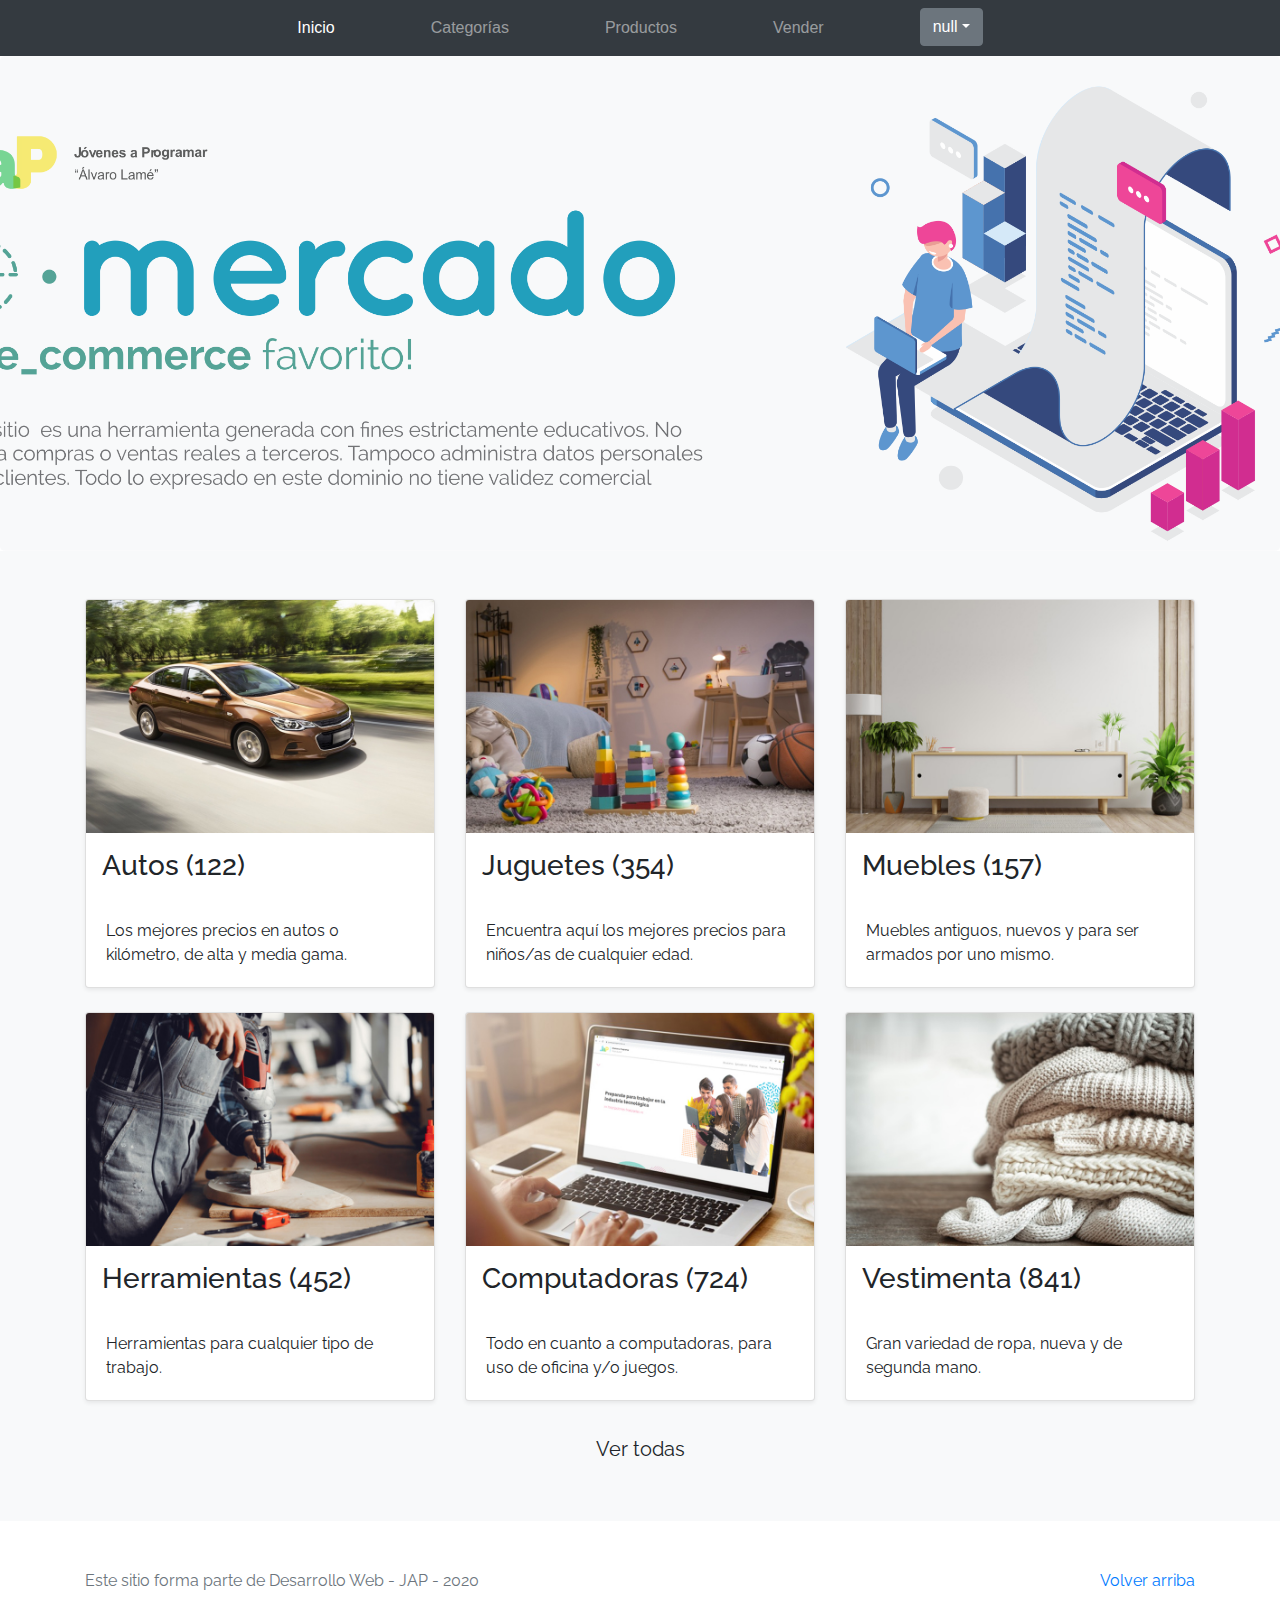
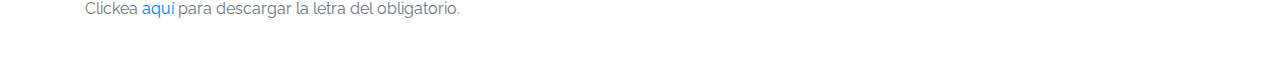
<file: index.html>
<!DOCTYPE html>
<html lang="en">
  
<head>
    <!-- Meta tags -->
    <meta http-equiv="Content-Type" content="text/html; charset=UTF-8">
    <meta name="viewport" content="width=device-width, initial-scale=1, shrink-to-fit=no">
    <meta name="description" content="">
    
    <title>eMercado - Todo lo que busques está aquí</title>

    <link rel="canonical" href="https://getbootstrap.com/docs/4.3/examples/album/">
    
    <!-- Google fonts -->
    <link href="https://fonts.googleapis.com/css?family=Raleway:300,300i,400,400i,700,700i,900,900i" rel="stylesheet">
    
    <!-- Bootstrap core CSS -->
    <link href="css/bootstrap.min.css" rel="stylesheet">
    <link href="css/styles.css" rel="stylesheet">
</head>
  
<body>
<!-- Nav Bar -->
    <nav class="navbar navbar-expand-lg navbar-dark bg-dark sticky-top">
      <button class="navbar-toggler" type="button" data-toggle="collapse" data-target="#navbarNavAltMarkup" aria-controls="navbarNavAltMarkup" aria-expanded="false" aria-label="Toggle navigation">
        <span class="navbar-toggler-icon"></span>
      </button>
      <div class="collapse navbar-collapse" id="navbarNavAltMarkup">
        <div class="navbar-nav mr-auto ml-auto pr-5 pl-5 text-center">
          <a class="nav-item nav-link active pr-5 pl-5" href="index.html">Inicio</a>
          <a class="nav-item nav-link pr-5 pl-5" href="categories.html">Categorías</a>
          <a class="nav-item nav-link pr-5 pl-5" href="products.html">Productos</a>
          <a class="nav-item nav-link pr-5 pl-5" href="sell.html">Vender</a>
          <div class="dropdown pr-5 pl-5">
            <a id="nombreUsuario" class="btn btn-secondary dropdown-toggle" href="#" role="button" id="dropdownMenuLink" data-toggle="dropdown" aria-haspopup="true" aria-expanded="false"></a>
            <div class="dropdown-menu mr-auto" aria-labelledby="dropdownMenuLink">
              <a class="dropdown-item" href="my-profile.html">Perfil</a>
              <a class="dropdown-item" href="cart.html">Mi Carrito</a>
              <a id="signOut" class="dropdown-item">Cerrar Sesión</a>
            </div>
        </div>
      </div>
      </div>
    </nav>
<!-- Página Principal -->
    <main role="main">
      <section class="jumbotron text-center img-fluid">
        <div class="m-5">
          <h1></h1>
        </div>
      </section>
      <div class="album py-5 bg-light">
        <div class="container">
          <div class="row">
            <div class="col-md-4">
              <a href="categories.html" class="card mb-4 shadow-sm custom-card">
                <img class="bd-placeholder-img card-img-top"  src="img/cat1.jpg">
                <h3 class="m-3">Autos (122)</h3>
                <div class="card-body">
                  <p class="card-text">Los mejores precios en autos 0 kilómetro, de alta y media gama.</p>
                </div>
              </a>
            </div>
            <div class="col-md-4">
                <a href="categories.html" class="card mb-4 shadow-sm custom-card">
                  <img class="bd-placeholder-img card-img-top" src="img/cat2.jpg">
                  <h3 class="m-3">Juguetes (354)</h3>
                  <div class="card-body">
                    <p class="card-text">Encuentra aquí los mejores precios para niños/as de cualquier edad.</p>
                  </div>
                </a>
            </div>
            <div class="col-md-4">
                <a href="categories.html" class="card mb-4 shadow-sm custom-card">
                  <img class="bd-placeholder-img card-img-top" src="img/cat3.jpg">
                  <h3 class="m-3">Muebles (157)</h3>
                  <div class="card-body">
                    <p class="card-text">Muebles antiguos, nuevos y para ser armados por uno mismo.</p>
                  </div>
                </a>
            </div>
            <div class="col-md-4">
                <a href="categories.html" class="card mb-4 shadow-sm custom-card">
                  <img class="bd-placeholder-img card-img-top" src="img/cat4.jpg">
                  <h3 class="m-3">Herramientas (452)</h3>
                  <div class="card-body">
                    <p class="card-text">Herramientas para cualquier tipo de trabajo.</p>
                  </div>
                </a>
            </div>
            <div class="col-md-4">
                <a href="categories.html" class="card mb-4 shadow-sm custom-card">
                  <img class="bd-placeholder-img card-img-top" src="img/cat5.jpg">
                  <h3 class="m-3">Computadoras (724)</h3>
                  <div class="card-body">
                    <p class="card-text">Todo en cuanto a computadoras, para uso de oficina y/o juegos.</p>
                  </div>
                </a>
            </div>
            <div class="col-md-4">
                <a href="categories.html" class="card mb-4 shadow-sm custom-card">
                  <img class="bd-placeholder-img card-img-top" src="img/cat6.jpg">
                  <h3 class="m-3">Vestimenta (841)</h3>
                  <div class="card-body">
                    <p class="card-text">Gran variedad de ropa, nueva y de segunda mano.</p>
                  </div>
                </a>
            </div>
          </div>
          <div class="row">
              <a type="button" class="btn btn-light btn-lg btn-block" href="categories.html">Ver todas</a>
          </div>
        </div>
      </div>
    </main>
<!-- Footer-->
    <footer class="text-muted">
      <div class="container">
        <p class="float-right">
          <a href="#">Volver arriba</a>
        </p>
        <p>Este sitio forma parte de Desarrollo Web - JAP - 2020</p>
        <p>Clickea <a target="_blank" href="Letra.pdf">aquí</a> para descargar la letra del obligatorio.</p>
      </div>
    </footer>
    <script src="js/jquery-3.4.1.min.js"></script>
    <script src="js/bootstrap.bundle.min.js"></script>
    <script src="js/init.js"></script>
  </body>
</html>
</file>
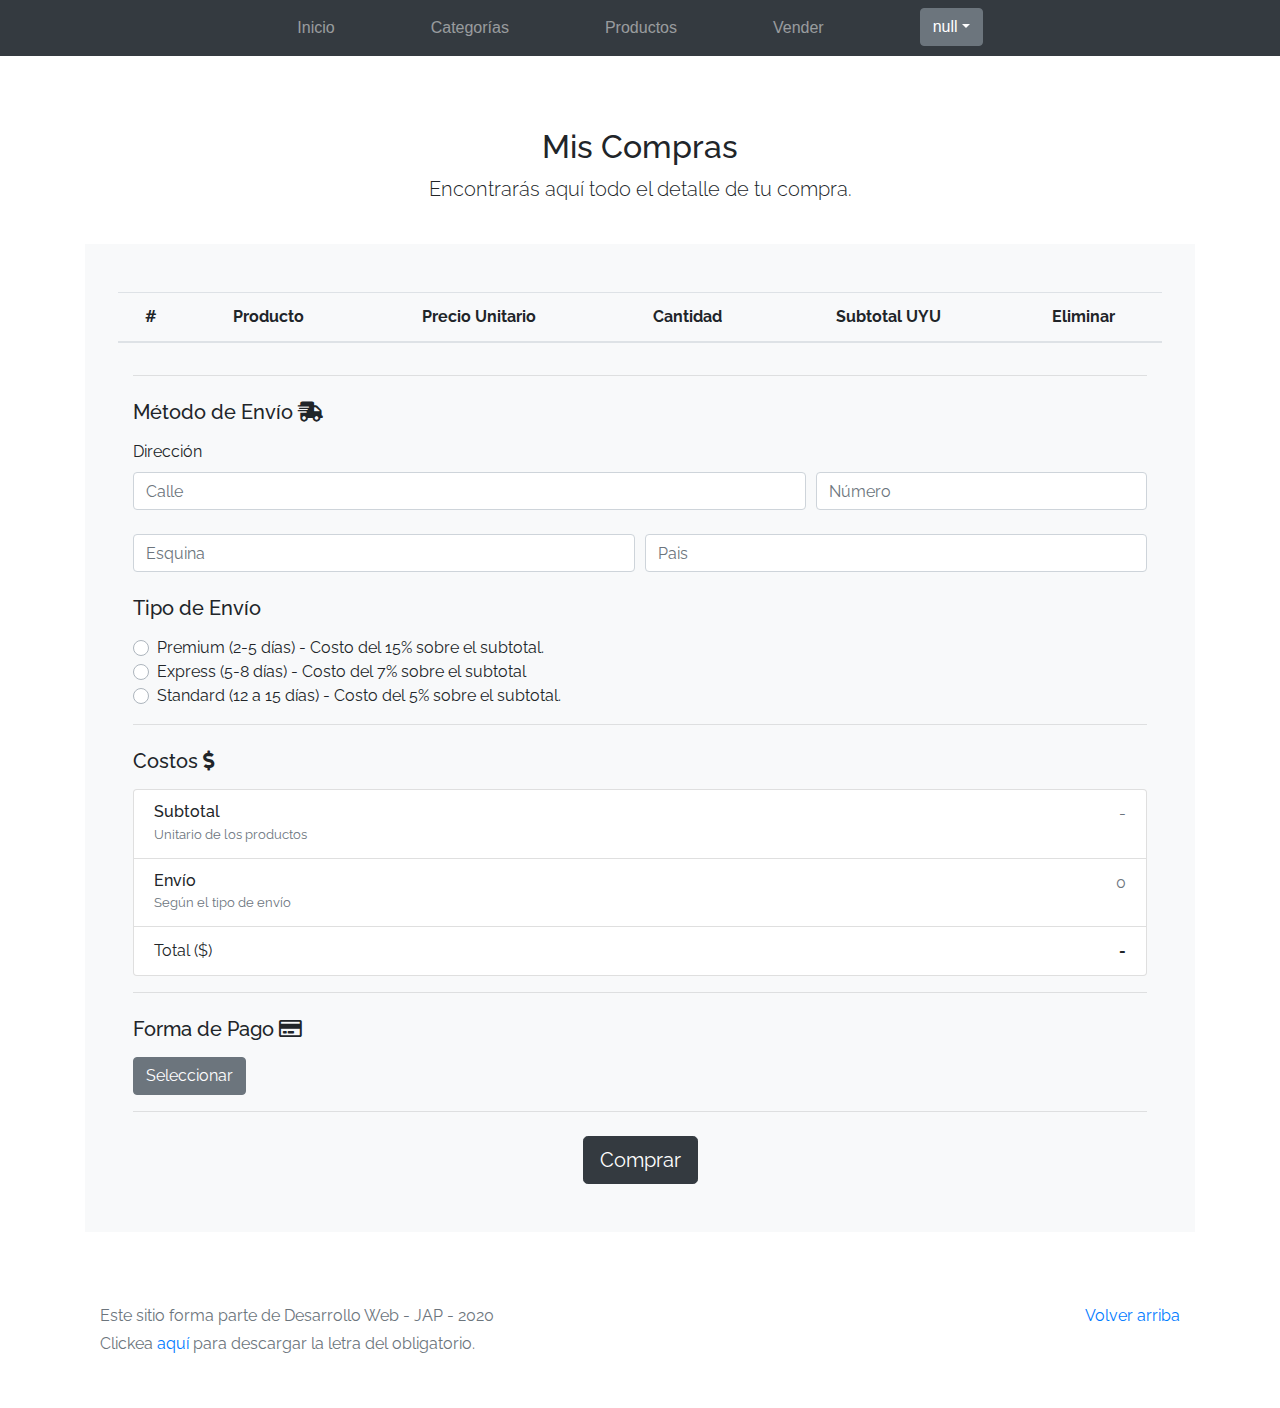
<file: cart.html>
<!DOCTYPE html>
<!-- saved from url=(0049)https://getbootstrap.com/docs/4.3/examples/album/ -->
<html lang="en">

<head>
  <meta http-equiv="Content-Type" content="text/html; charset=UTF-8">

  <meta name="viewport" content="width=device-width, initial-scale=1, shrink-to-fit=no">
  <meta name="description" content="">
  <title>eMercado - Todo lo que busques está aquí</title>

  <link rel="canonical" href="https://getbootstrap.com/docs/4.3/examples/album/">
  <link href="https://fonts.googleapis.com/css?family=Raleway:300,300i,400,400i,700,700i,900,900i" rel="stylesheet">
  <link href="css/font-awesome.min.css" rel="stylesheet">

  <style>
    .bd-placeholder-img {
      font-size: 1.125rem;
      text-anchor: middle;
      -webkit-user-select: none;
      -moz-user-select: none;
      -ms-user-select: none;
      user-select: none;
    }

    @media (min-width: 768px) {
      .bd-placeholder-img-lg {
        font-size: 3.5rem;
      }
    }
  </style>
  <link href="css/bootstrap.min.css" rel="stylesheet">
  <link href="css/styles.css" rel="stylesheet">
  <link href="css/dropzone.css" rel="stylesheet">
</head>

<body>
<!-- Nav Bar -->
  <nav class="navbar navbar-expand-lg navbar-dark bg-dark sticky-top">
    <button class="navbar-toggler" type="button" data-toggle="collapse" data-target="#navbarNavAltMarkup"
      aria-controls="navbarNavAltMarkup" aria-expanded="false" aria-label="Toggle navigation">
      <span class="navbar-toggler-icon"></span>
    </button>
    <div class="collapse navbar-collapse" id="navbarNavAltMarkup">
      <div class="navbar-nav mr-auto ml-auto pr-5 pl-5 text-center">
        <a class="nav-item nav-link pr-5 pl-5" href="index.html">Inicio</a>
        <a class="nav-item nav-link pr-5 pl-5" href="categories.html">Categorías</a>
        <a class="nav-item nav-link pr-5 pl-5" href="products.html">Productos</a>
        <a class="nav-item nav-link pr-5 pl-5" href="sell.html">Vender</a>
        <div class="dropdown pr-5 pl-5">
          <a id="nombreUsuario" class="btn btn-secondary dropdown-toggle" href="#" role="button" id="dropdownMenuLink"
            data-toggle="dropdown" aria-haspopup="true" aria-expanded="false"></a>
          <div class="dropdown-menu mr-auto" aria-labelledby="dropdownMenuLink">
            <a class="dropdown-item" href="my-profile.html">Perfil</a>
            <a class="dropdown-item" href="cart.html">Mis compras</a>
            <a id="signOut" class="dropdown-item">Cerrar Sesión</a>
          </div>
        </div>
      </div>
    </div>
  </nav>
<!-- Información de la Compra -->
  <main role="main">
    <div class="container mt-5">
      <div class="text-center p-4">
        <h2>Mis Compras</h2>
        <p class="lead">Encontrarás aquí todo el detalle de tu compra.</p>
      </div>
<!-- Productos -->
      <div class="container p-5 bg-light">
        <div class="row d-flex justify-content-center">
          <table class="table table-hover text-center">
            <thead>
              <tr>
                <th scope="col">#</th>
                <th scope="col">Producto</th>
                <th scope="col">Precio Unitario</th>
                <th scope="col">Cantidad</th>
                <th scope="col">Subtotal UYU</th>
                <th scope="col">Eliminar</th>
              </tr>
            </thead>
            <tbody id="bodyTable"></tbody>
          </table>
        </div>
        <hr class="mb-4">
<!-- Método de Envío -->
        <form onsubmit="return validarCompra();">
          <h5 class="mb-3">Método de Envío <i class="fas fa-shipping-fast"></i></h5>
          <label>Dirección</label>
          <div class="form-row">
            <div class="col-md-8">
              <input required type="text" class="form-control" placeholder="Calle">
            </div>
            <div class="col">
              <input required type="text" class="form-control" placeholder="Número">
            </div>
          </div>
          <br>
          <div class="form-row">
            <div class="col">
              <input required type="text" class="form-control" placeholder="Esquina">
            </div>
            <div class="col">
              <input required type="text" class="form-control" placeholder="Pais">
            </div>
          </div>
          <br>
<!-- Tipo de Envío -->
          <h5 class="mb-3">Tipo de Envío</h5>
          <div class="d-block my-3">
            <div class="custom-control custom-radio">
              <input id="premium" name="publicationType" type="radio" class="custom-control-input" required>
              <label class="custom-control-label" for="premium">Premium (2-5 días) - Costo del 15% sobre el subtotal.</label>
            </div>
            <div class="custom-control custom-radio">
              <input id="express" name="publicationType" type="radio" class="custom-control-input" required>
              <label class="custom-control-label" for="express">Express (5-8 días) - Costo del 7% sobre el subtotal</label>
            </div>
            <div class="custom-control custom-radio">
              <input id="standard" name="publicationType" type="radio" class="custom-control-input" required>
              <label class="custom-control-label" for="standard">Standard (12 a 15 días) - Costo del 5% sobre el subtotal.</label>
            </div>
          </div>
          <hr class="mb-4">
<!-- Costos -->
          <h5 class="mb-3">Costos <i class="fas fa-dollar-sign"></i></h5>
          <ul class="list-group mb-3">
            <li class="list-group-item d-flex justify-content-between lh-condensed">
              <div>
                <h6 class="my-0">Subtotal</h6>
                <small class="text-muted">Unitario de los productos</small>
              </div>
              <span class="text-muted" id="subtotal">-</span>
            </li>
            <li class="list-group-item d-flex justify-content-between lh-condensed">
              <div>
                <h6 class="my-0">Envío</h6>
                <small class="text-muted">Según el tipo de envío</small>
              </div>
              <span class="text-muted" id="envio">0</span>
            </li>
            <li class="list-group-item d-flex justify-content-between">
              <span>Total ($)</span>
              <strong id="totalFinal">-</strong>
            </li>
          </ul>
          <hr class="mb-4">
<!-- Forma de Pago -->
          <h5 class="mb-3">Forma de Pago <i class="far fa-credit-card"></i></h5>
          
          <button type="button" class="btn btn-secondary" data-toggle="modal" data-target="#exampleModal">
              Seleccionar
          </button>
         
          <hr class="mb-4">
          <div class="row justify-content-center">
            <button class="btn btn-dark btn-lg" type="submit">Comprar</button>
          </div>
        </form>
      </div>
      <br>
<!-- Footer-->
  <footer class="text-muted">
        <div class="container">
          <p class="float-right">
            <a href="#">Volver arriba</a>
          </p>
          <p>Este sitio forma parte de Desarrollo Web - JAP - 2020</p>
          <p>Clickea <a target="_blank" href="Letra.pdf">aquí</a> para descargar la letra del obligatorio.</p>
        </div>
      </footer>
<!-- Modal -->
      <div class="modal fade" id="exampleModal" tabindex="-1" role="dialog" aria-labelledby="exampleModalLabel"
        aria-hidden="true">
        <div class="modal-dialog" role="document">
          <div class="modal-content">
            <div class="modal-header">
              <h5 class="modal-title" id="exampleModalLabel">Seleccionar forma de pago</h5> 
              <button type="button" class="close" data-dismiss="modal" aria-label="Close">
                <span aria-hidden="true">&times;</span>
              </button>
            </div>
            <div class="modal-body">
              <form class="needs-validation" novalidate onsubmit="return habilitarCompra();"><!-- Primero validará los campos del formulario y devolverá un valor booleano verdadero o falso. Dependiendo del valor, el formulario se enviará o no -->
                <div class="d-block my-3">
                  <div id="tarConteiner" class="custom-control custom-radio form-check">
                    <input id="tarjeta" onclick="formTarjeta();" name="publicationType" type="radio"
                      class="custom-control-input" required>
                    <label class="custom-control-label" for="tarjeta">Tarjeta de crédito <i class="fas fa-credit-card"></i></label>
                    <br>
                    <div id="formTarjeta" style="display: none;">
                      <br>
                      <div class="form-row">
                        <div class="form-group col-md-6">
                          <label>Número de Tarjeta</label>
                          <input id="nroTarjeta" class="form-control" placeholder="xxxx-xxxx-xxxx-xxxx" required>
                        </div>
                        <div class="form-group col-md-3">
                          <label>Caducidad</label>
                          <input id="caducidad" class="form-control" placeholder="MM/AA" required>
                        </div>
                      </div>
                      <div class="form-row">
                        <div class="form-group col-md-6">
                          <label>Titular de la Tarjeta</label>
                          <input id="titular" type="text" class="form-control" placeholder="Nombre Apellido" required>
                        </div>
                        <div class="form-group col-md-3">
                          <label>CVV</label>
                          <input id="cvv" class="form-control" placeholder="XXX" required>
                        </div>
                      </div>
                    </div>
                  </div>
                  <br>
                  <div id="transfConteiner" class="custom-control custom-radio form-check">
                    <input id="transferencia" onclick="formTransferencia();" name="publicationType"
                      type="radio" class="custom-control-input">
                    <label class="custom-control-label" for="transferencia">Transferencia bancaria <i class="fas fa-university"></i></label>
                    <br>
                    <div id="formTransferencia" style="display: none;">
                      <div class="form-row">
                        <div class="form-group col-md-6">
                          <br>
                          <label>Número de cuenta bancaria</label>
                          <input id="nroCuenta" class="form-control" placeholder="01 2345 6789" required>
                        </div>
                      </div>
                    </div>
                  </div>
                  <button type="submit" class="btn btn-dark float-right">Confirmar</button>
              </form>
            </div>
          </div>
        </div>
      </div>
      <div id="spinner-wrapper">
        <div class="lds-ring">
          <div></div>
          <div></div>
          <div></div>
          <div></div>
        </div>
      </div>
      <script src="js/jquery-3.4.1.min.js"></script>
      <script src="js/bootstrap.bundle.min.js"></script>
      <script src="js/dropzone.js"></script>
      <script src="js/init.js"></script>
      <script src="js/cart.js"></script>
</body>

</html>
</file>
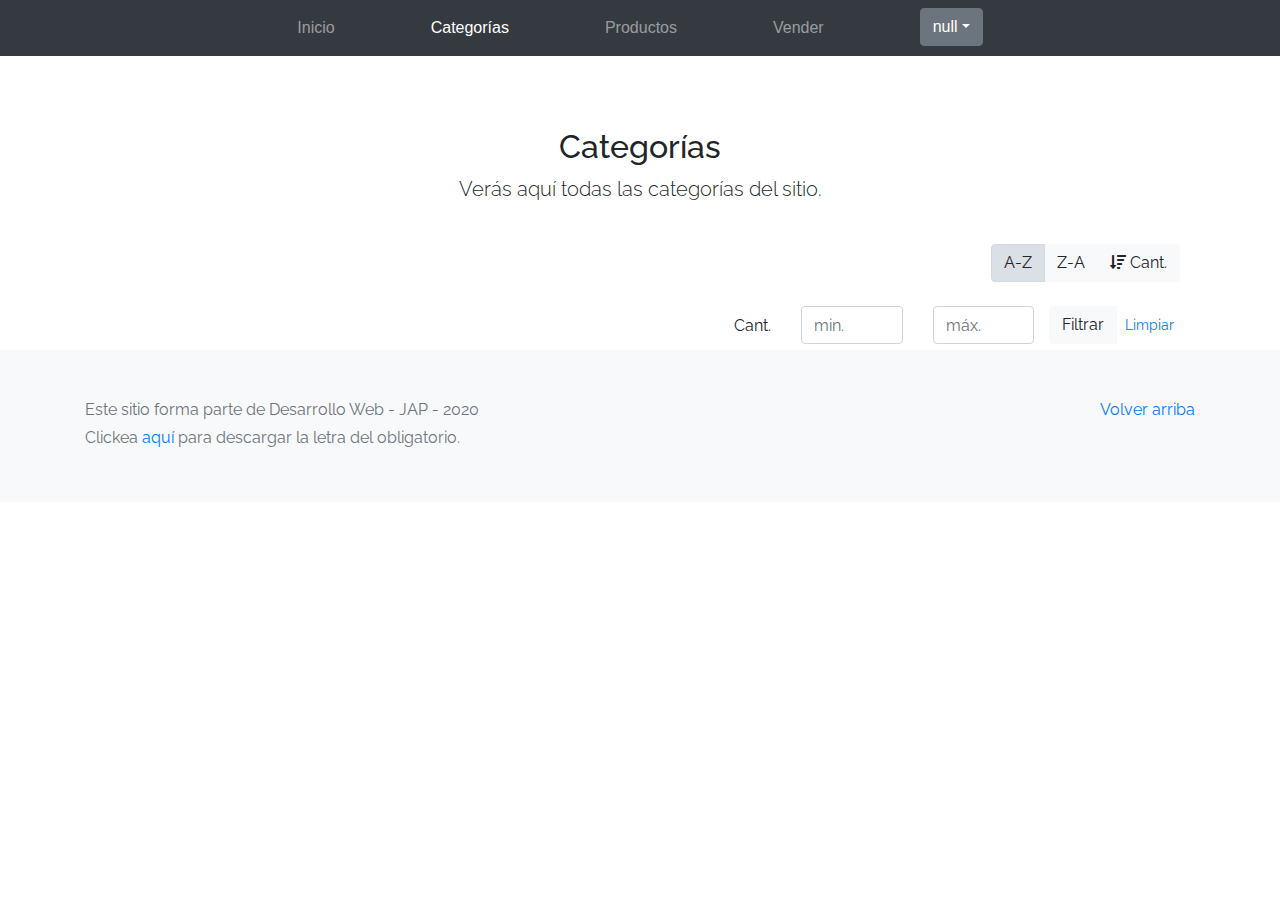
<file: categories.html>
<!DOCTYPE html>
<!-- saved from url=(0049)https://getbootstrap.com/docs/4.3/examples/album/ -->
<html lang="en">

<head>
    <meta http-equiv="Content-Type" content="text/html; charset=UTF-8">
    <meta name="viewport" content="width=device-width, initial-scale=1, shrink-to-fit=no">
    <meta name="description" content="">
    <title>eMercado - Todo lo que busques está aquí</title>

    <link rel="canonical" href="https://getbootstrap.com/docs/4.3/examples/album/">
    <link href="https://fonts.googleapis.com/css?family=Raleway:300,300i,400,400i,700,700i,900,900i" rel="stylesheet">
    <link href="css/font-awesome.min.css" rel="stylesheet">
<!-- Bootstrap core CSS -->
    <link href="css/bootstrap.min.css" rel="stylesheet">
    <link href="css/styles.css" rel="stylesheet">
</head>

<body>
<!-- Nav Bar -->
    <nav class="navbar navbar-expand-lg navbar-dark bg-dark sticky-top">
      <button class="navbar-toggler" type="button" data-toggle="collapse" data-target="#navbarNavAltMarkup" aria-controls="navbarNavAltMarkup" aria-expanded="false" aria-label="Toggle navigation">
        <span class="navbar-toggler-icon"></span>
      </button>
      <div class="collapse navbar-collapse" id="navbarNavAltMarkup">
        <div class="navbar-nav mr-auto ml-auto pr-5 pl-5 text-center">
          <a class="nav-item nav-link pr-5 pl-5" href="index.html">Inicio</a>
          <a class="nav-item nav-link active pr-5 pl-5" href="categories.html">Categorías</a>
          <a class="nav-item nav-link pr-5 pl-5" href="products.html">Productos</a>
          <a class="nav-item nav-link pr-5 pl-5" href="sell.html">Vender</a>
          <div class="dropdown pr-5 pl-5">
            <a id="nombreUsuario" class="btn btn-secondary dropdown-toggle" href="#" role="button" id="dropdownMenuLink" data-toggle="dropdown" aria-haspopup="true" aria-expanded="false"></a>
            <div class="dropdown-menu mr-auto" aria-labelledby="dropdownMenuLink">
              <a class="dropdown-item" href="my-profile.html">Perfil</a>
              <a class="dropdown-item" href="cart.html">Mi Carrito</a>
              <a id="signOut" class="dropdown-item">Cerrar Sesión</a>
            </div>
        </div>
      </div>
      </div>
    </nav>
   <!-- Categorías -->
    <main role="main">
      <div class="container mt-5">
        <div class="text-center p-4">
          <h2>Categorías</h2>
          <p class="lead">Verás aquí todas las categorías del sitio.</p>
      </div>
        <div class="container">
            <div class="row">
                <div class="col text-right">
                    <div class="btn-group btn-group-toggle mb-4" data-toggle="buttons">
                        <label class="btn btn-light active" id="sortAsc" >
                            <input type="radio" name="options" autocomplete="off" checked>A-Z
                        </label>
                        <label class="btn btn-light" id="sortDesc" >
                            <input type="radio" name="options" autocomplete="off">Z-A
                        </label>
                        <label class="btn btn-light" id="sortByCount" >
                            <input type="radio" name="options" autocomplete="off"><i class="fas fa-sort-amount-down mr-1"></i>Cant.
                        </label>
                    </div>
                </div>
            </div>
            <div class="row justify-content-end">
              <div class="col-md-6"></div>
                <div class="col-md-6 col-sm-12 mb-1 container">
                  <div class="row container p-0 m-0">
                    <div class="col">
                      <p class="font-weight-normal text-right my-2">Cant.</p>
                    </div>
                    <div class="col">
                      <input class="form-control" type="number" placeholder="min." id="rangeFilterCountMin">
                    </div>
                    <div class="col">
                      <input class="form-control" type="number" placeholder="máx." id="rangeFilterCountMax">
                    </div>
                    <div class="col-3 p-0">
                      <div class="btn-group" role="group">
                        <button class="btn btn-light btn-block" id="rangeFilterCount">Filtrar</button>
                        <button class="btn btn-link btn-sm" id="clearRangeFilter">Limpiar</button>
                      </div>
                    </div>
                  </div>
                </div>
            </div>
            <div class="row">
                <div class="list-group" id="cat-list-container">
                </div>
            </div>
        </div>
    </main>
  <!-- Footer-->
    <footer class="text-muted bg-light">
      <div class="container">
        <p class="float-right">
          <a href="#">Volver arriba</a>
        </p>
        <p>Este sitio forma parte de Desarrollo Web - JAP - 2020</p>
        <p>Clickea <a target="_blank" href="Letra.pdf">aquí</a> para descargar la letra del obligatorio.</p>
      </div>
    </footer>
    <div id="spinner-wrapper"><div class="lds-ring"><div></div><div></div><div></div><div></div></div></div>
    <script src="js/jquery-3.4.1.min.js"></script>
    <script src="js/bootstrap.bundle.min.js"></script>
    <script src="js/init.js"></script>
    <script src="js/categories.js"></script>
  </body>
</html>
</file>
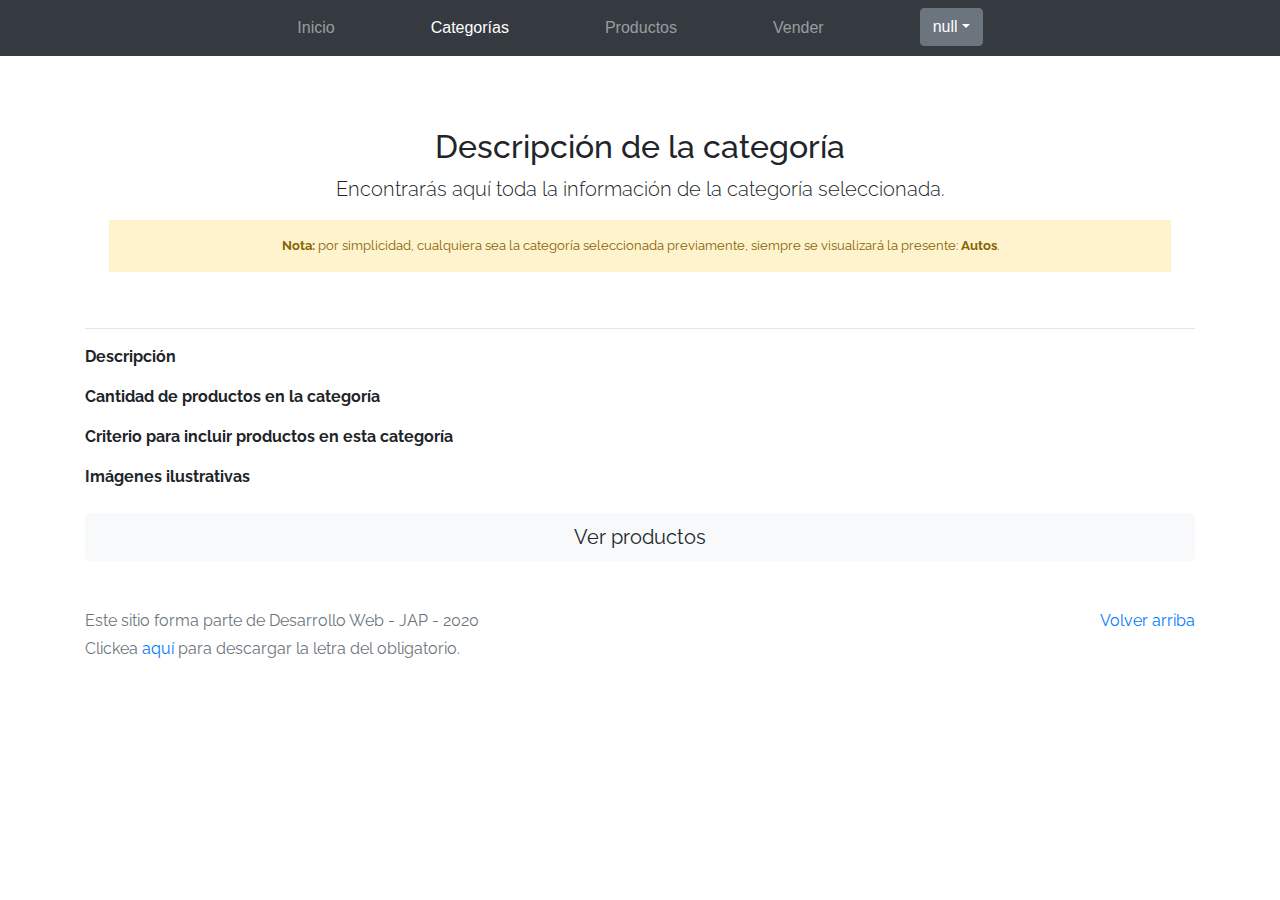
<file: category-info.html>
<!DOCTYPE html>
<!-- saved from url=(0049)https://getbootstrap.com/docs/4.3/examples/album/ -->
<html lang="en">

<head>
  <meta http-equiv="Content-Type" content="text/html; charset=UTF-8">
  <meta name="viewport" content="width=device-width, initial-scale=1, shrink-to-fit=no">
  <meta name="description" content="">
  <title>eMercado - Todo lo que busques está aquí</title>

  <link rel="canonical" href="https://getbootstrap.com/docs/4.3/examples/album/">
  <link href="https://fonts.googleapis.com/css?family=Raleway:300,300i,400,400i,700,700i,900,900i" rel="stylesheet">
<!-- Bootstrap core CSS -->
  <link href="css/bootstrap.min.css" rel="stylesheet">
  <link href="css/styles.css" rel="stylesheet">
</head>

<body>
<!-- Nav Bar -->
  <nav class="navbar navbar-expand-lg navbar-dark bg-dark sticky-top">
    <button class="navbar-toggler" type="button" data-toggle="collapse" data-target="#navbarNavAltMarkup" aria-controls="navbarNavAltMarkup" aria-expanded="false" aria-label="Toggle navigation">
      <span class="navbar-toggler-icon"></span>
    </button>
    <div class="collapse navbar-collapse" id="navbarNavAltMarkup">
      <div class="navbar-nav mr-auto ml-auto pr-5 pl-5 text-center">
        <a class="nav-item nav-link pr-5 pl-5" href="index.html">Inicio</a>
        <a class="nav-item nav-link active pr-5 pl-5" href="categories.html">Categorías</a>
        <a class="nav-item nav-link pr-5 pl-5" href="products.html">Productos</a>
        <a class="nav-item nav-link pr-5 pl-5" href="sell.html">Vender</a>
        <div class="dropdown pr-5 pl-5">
          <a id="nombreUsuario" class="btn btn-secondary dropdown-toggle" href="#" role="button" id="dropdownMenuLink" data-toggle="dropdown" aria-haspopup="true" aria-expanded="false"></a>
          <div class="dropdown-menu mr-auto" aria-labelledby="dropdownMenuLink">
            <a class="dropdown-item" href="my-profile.html">Perfil</a>
            <a class="dropdown-item" href="cart.html">Mi Carrito</a>
            <a id="signOut" class="dropdown-item">Cerrar Sesión</a>
          </div>
      </div>
    </div>
    </div>
  </nav>
<!-- Información de la Categoría -->
  <main role="main">
    <div class="container mt-5">
      <div class="text-center p-4">
        <h2>Descripción de la categoría</h2>
        <p class="lead">Encontrarás aquí toda la información de la categoría seleccionada.</p>
        <p class="small alert-warning py-3"><strong>Nota: </strong>por simplicidad, cualquiera sea la categoría
          seleccionada previamente, siempre se visualizará la presente: <strong>Autos</strong>.</p>
      </div>
      <h3 id="categoryName"></h3>
      <hr class="my-3">
      <dl>
        <dt>Descripción</dt>
        <dd>
          <p id="categoryDescription"></p>
        </dd>

        <dt>Cantidad de productos en la categoría</dt>
        <dd>
          <p id="productCount"></p>
        </dd>

        <dt>Criterio para incluir productos en esta categoría</dt>
        <dd>
          <p id="productCriteria"></p>
        </dd>

        <dt>Imágenes ilustrativas</dt>
        <dd>
          <div class="row text-center text-lg-left pt-2" id="productImagesGallery">
          </div>
        </dd>
      </dl>
      <a type="button" class="btn btn-light btn-lg btn-block" href="products.html">Ver productos</a>
    </div>
  </main>
<!-- Footer-->
  <footer class="text-muted">
    <div class="container">
      <p class="float-right">
        <a href="#">Volver arriba</a>
      </p>
      <p>Este sitio forma parte de Desarrollo Web - JAP - 2020</p>
      <p>Clickea <a target="_blank" href="Letra.pdf">aquí</a> para descargar la letra del obligatorio.</p>
    </div>
  </footer>
  <div id="spinner-wrapper">
    <div class="lds-ring">
      <div></div>
      <div></div>
      <div></div>
      <div></div>
    </div>
  </div>
  <script src="js/jquery-3.4.1.min.js"></script>
  <script src="js/bootstrap.bundle.min.js"></script>
  <script src="js/init.js"></script>
  <script src="js/category-info.js"></script>
</body>

</html>
</file>
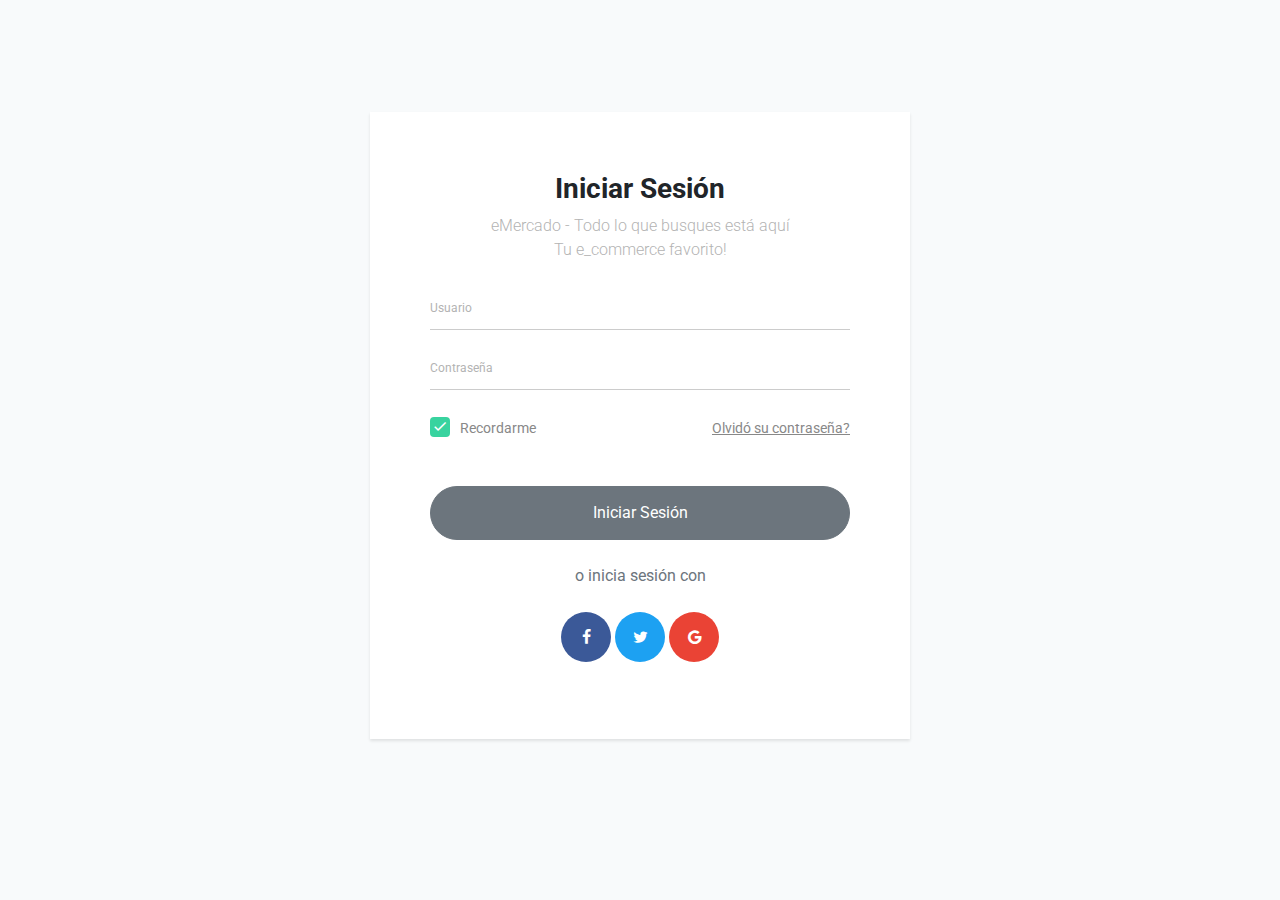
<file: login.html>
<!DOCTYPE html>
<html lang="en">
  <head>
    <!-- Required meta tags -->
    <meta charset="utf-8">
    <meta name="viewport" content="width=device-width, initial-scale=1, shrink-to-fit=no">
    <meta name="google-signin-scope" content="profile email">
    <meta name="google-signin-client_id" content="YOUR_CLIENT_ID.apps.googleusercontent.com">

    <link href="https://fonts.googleapis.com/css?family=Roboto:300,400&display=swap" rel="stylesheet">

    <link rel="stylesheet" href="fonts/icomoon/style.css">

    <link rel="stylesheet" href="css/owl.carousel.min.css">

    <!-- Bootstrap CSS -->
    <link rel="stylesheet" href="css/bootstrap.min.css">
    
    <!-- Style -->
    <link rel="stylesheet" href="css/style.css">

    <script src="https://apis.google.com/js/platform.js" async defer></script>
  </head>

    <title>Login</title>
  </head>
  <body>
  

  
  <div class="content">
    <div class="container">
      <div class="row justify-content-center">
        <!-- <div class="col-md-6 order-md-2">
          <img src="images/undraw_file_sync_ot38.svg" alt="Image" class="img-fluid">
        </div> -->
        <div class="col-md-6 contents">
          <div class="row justify-content-center">
            <div class="col-md-12">
              <div class="form-block">
                  <div class="mb-4 text-center">
                  <h3><strong>Iniciar Sesión</strong></h3>
                  <p class="mb-4">eMercado - Todo lo que busques está aquí<br>Tu e_commerce favorito!</p>
                </div>
                <form>
                  <div class="form-group first">
                    <label for="usuario">Usuario</label>
                    <input type="text" class="form-control" id="usuario">

                  </div>
                  <div class="form-group last mb-4">
                    <label for="password">Contraseña</label>
                    <input type="password" class="form-control" id="password">
                    
                  </div>
                  
                  <div class="d-flex mb-5 align-items-center">
                    <label class="control control--checkbox mb-0"><span class="caption">Recordarme</span>
                      <input type="checkbox" checked="checked"/>
                      <div class="control__indicator"></div>
                    </label>
                    <span class="ml-auto"><a href="#" class="forgot-pass">Olvidó su contraseña?</a></span> 
                  </div>

                 <input type="button" value="Iniciar Sesión" class="btn btn-pill text-white btn-block btn-secondary" onclick= "iniciarSesion()">

                  <span class="d-block text-center my-4 text-muted"> o inicia sesión con</span>
                  
                  <div class="social-login text-center">
                    <a href="#" class="facebook">
                      <span class="icon-facebook mr-3"></span> 
                    </a>
                    <a href="#" class="twitter">
                      <span class="icon-twitter mr-3"></span> 
                    </a>
                    <a href="#" class="google">
                      <span class="icon-google mr-3"></span> 
                    </a>
                  </div>
                </form>
              </div>
            </div>
          </div>
        </div>  
      </div>
    </div>
  </div>
    <script src="js/jquery-3.3.1.min.js"></script>
    <script src="js/login.js"></script>
  </body>
</html>
</file>
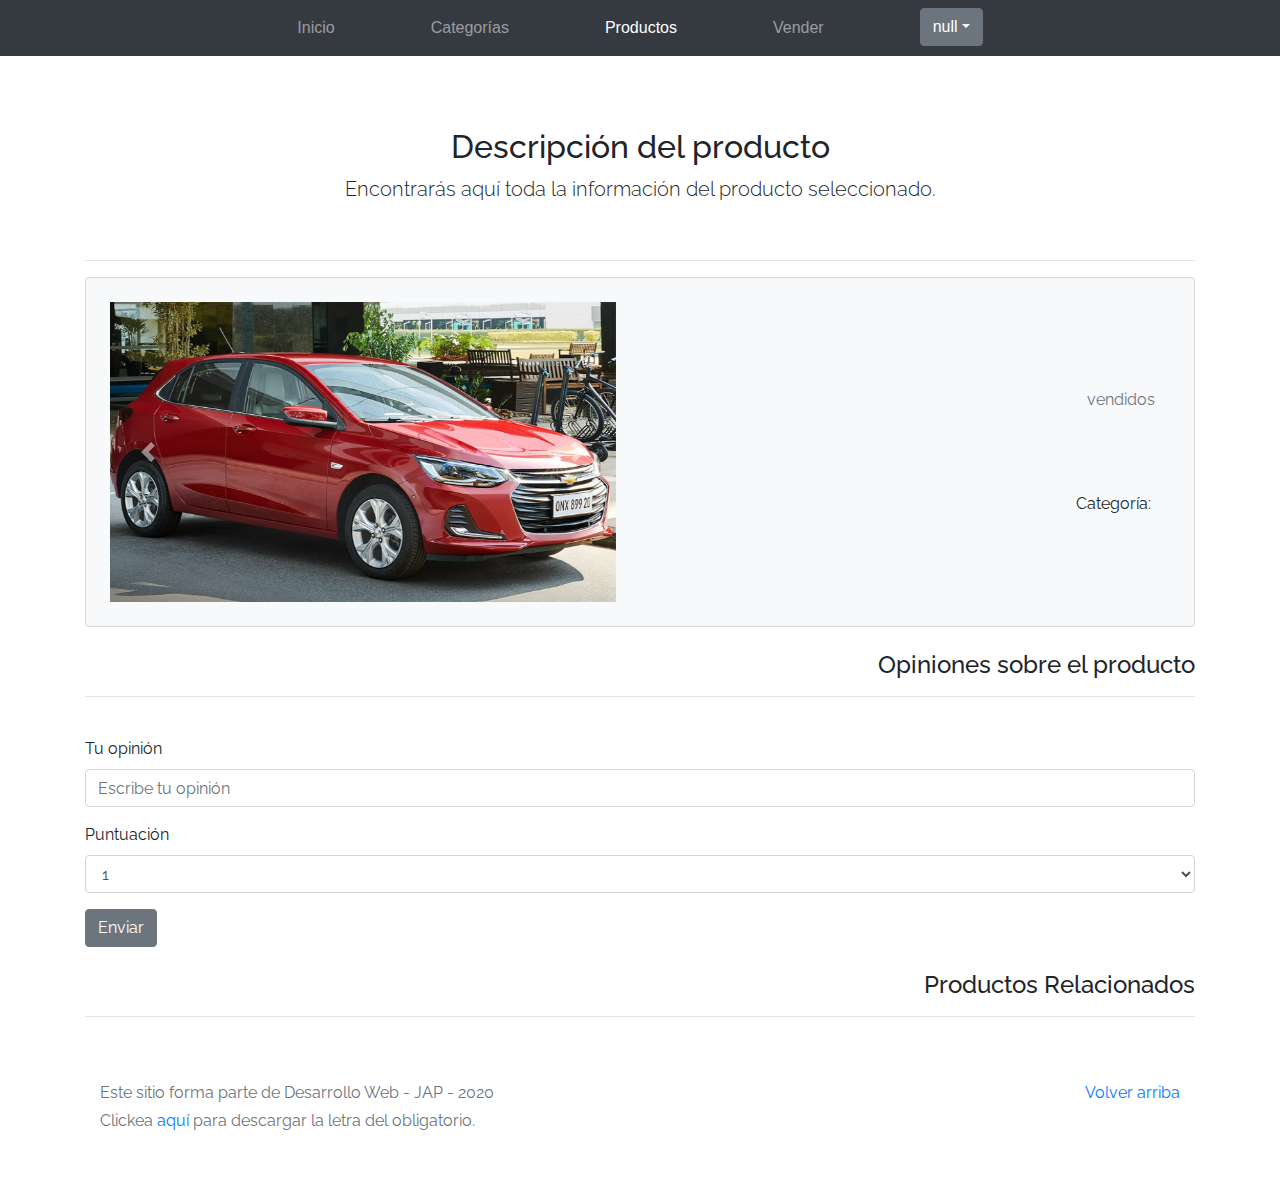
<file: product-info.html>
<!DOCTYPE html>
<!-- saved from url=(0049)https://getbootstrap.com/docs/4.3/examples/album/ -->
<html lang="en">

<head>
  <meta http-equiv="Content-Type" content="text/html; charset=UTF-8">
  <meta name="viewport" content="width=device-width, initial-scale=1, shrink-to-fit=no">
  <meta name="description" content="">
  <title>eMercado - Todo lo que busques está aquí</title>

  <link rel="canonical" href="https://getbootstrap.com/docs/4.3/examples/album/">
  <link href="https://fonts.googleapis.com/css?family=Raleway:300,300i,400,400i,700,700i,900,900i" rel="stylesheet">
  <link href="css/font-awesome.min.css" rel="stylesheet">
 <!-- Bootstrap core CSS -->
  <link href="css/bootstrap.min.css" rel="stylesheet">
  <link href="css/styles.css" rel="stylesheet">

  <style>
    .checked {
      color: orange;
    }
  </style>
</head>

<body>
<!-- Nav Bar -->
  <nav class="navbar navbar-expand-lg navbar-dark bg-dark sticky-top">
    <button class="navbar-toggler" type="button" data-toggle="collapse" data-target="#navbarNavAltMarkup" aria-controls="navbarNavAltMarkup" aria-expanded="false" aria-label="Toggle navigation">
      <span class="navbar-toggler-icon"></span>
    </button>
    <div class="collapse navbar-collapse" id="navbarNavAltMarkup">
      <div class="navbar-nav mr-auto ml-auto pr-5 pl-5 text-center">
        <a class="nav-item nav-link pr-5 pl-5" href="index.html">Inicio</a>
        <a class="nav-item nav-link pr-5 pl-5" href="categories.html">Categorías</a>
        <a class="nav-item nav-link active pr-5 pl-5" href="products.html">Productos</a>
        <a class="nav-item nav-link pr-5 pl-5" href="sell.html">Vender</a>
        <div class="dropdown pr-5 pl-5">
          <a id="nombreUsuario" class="btn btn-secondary dropdown-toggle" href="#" role="button" id="dropdownMenuLink" data-toggle="dropdown" aria-haspopup="true" aria-expanded="false"></a>
          <div class="dropdown-menu mr-auto" aria-labelledby="dropdownMenuLink">
            <a class="dropdown-item" href="my-profile.html">Perfil</a>
            <a class="dropdown-item" href="cart.html">Mi Carrito</a>
            <a id="signOut" class="dropdown-item">Cerrar Sesión</a>
          </div>
      </div>
    </div>
    </div>
  </nav>
<!-- Información del Producto -->
  <main role="main">
    <div class="container mt-5">
      <div class="text-center p-4">
        <h2>Descripción del producto</h2>
        <p class="lead">Encontrarás aquí toda la información del producto seleccionado.</p>
      </div>
      <dl>
      <h3 class="text-lg-left" id="infoName"></h3>
      <hr class="my-3">
      <section  class="bgLightGrey">
            <div class="content-center">
              <div class="card bg-light mb-8 " style="max-width: auto;">
                <div class="row no-gutters">
                  <div class="col-md-6 col align-self-center p-4">
                  <!-- Carousel-->
                    <div id="carouselExampleFade" class="carousel slide carousel-fade" data-ride="carousel">
                      <div class="carousel-inner" id="infoImages"></div>
                        <a class="carousel-control-prev" href="#carouselExampleFade" role="button" data-slide="prev">
                          <span class="carousel-control-prev-icon" aria-hidden="true"></span>
                          <span class="sr-only">Previous</span>
                          </a>
                          <a class="carousel-control-next" href="#carouselExampleFade" role="button" data-slide="next">
                          <span class="carousel-control-next-icon" aria-hidden="true"></span>
                          <span class="sr-only">Next</span>
                        </a>
                      </div>
                    </div>
                  <div class="col-sm-6 row justify-content-md-center align-items-center">
                    <div class="card-body p-4">
                      <span class="text-right text-muted float-right clearfix">&nbsp;vendidos</span>
                      <span class="text-right text-muted float-right clearfix" id="infoSoldCount"></span>
                      <br>
                      <br>
                      <h6 class="card-text text-center align-middle" id="infoDescription" ></h6>
                      <br>
                      <br>
                      <span id="infoCurrency"></span>
                      <span id="infoCost"></span>
                      <span class="float-right" id="infoCategory"></span>
                      <span class="float-right">Categoría:&nbsp;</span>
                    </div>
                  </div>
                </div>
              </div>
            </div>
      </section>
    <br>
<!-- Opiniones sobre el Producto -->
    <h4 class="text-lg-right">Opiniones sobre el producto</h4>
    <hr class="my-3">
    <div id="comment-products"></div>
    <div id="comentarios"></div>
    <br>
    <form  action="#" id="formulario">
      <div class="form-group">
        <label for="exampleInputEmail1">Tu opinión</label>
        <input class="form-control" id="message" aria-describedby="emailHelp" placeholder="Escribe tu opinión">
      </div>
      <div class="form-group">
        <label for="score">Puntuación</label>
        <select class="form-control" id="score">
          <option>1</option>
          <option>2</option>
          <option>3</option>
          <option>4</option>
          <option>5</option>
        </select>
      </div>
      <button type="submit" class="btn btn-secondary" onclick="saveComment()">Enviar</button>
    </form>
    <br>
<!-- Productos Relacionados -->
    <h4 class="text-lg-right">Productos Relacionados</h4>
    <hr class="my-3">
    <div class="row" style="justify-content: center;" id="relatedProducts"></div>
<!-- Footer-->
  <footer class="text-muted">
    <div class="container">
      <p class="float-right">
        <a href="#">Volver arriba</a>
      </p>
      <p>Este sitio forma parte de Desarrollo Web - JAP - 2020</p>
      <p>Clickea <a target="_blank" href="Letra.pdf">aquí</a> para descargar la letra del obligatorio.</p>
    </div>
  </footer>
  <div id="spinner-wrapper">
    <div class="lds-ring">
      <div></div>
      <div></div>
      <div></div>
      <div></div>
    </div>
  </div>
  <script src="js/jquery-3.4.1.min.js"></script>
  <script src="js/bootstrap.bundle.min.js"></script>
  <script src="js/init.js"></script>
  <script src="js/product-info.js"></script>
  <script src="js/product-comment.js"></script>
</body>

</html>
</file>
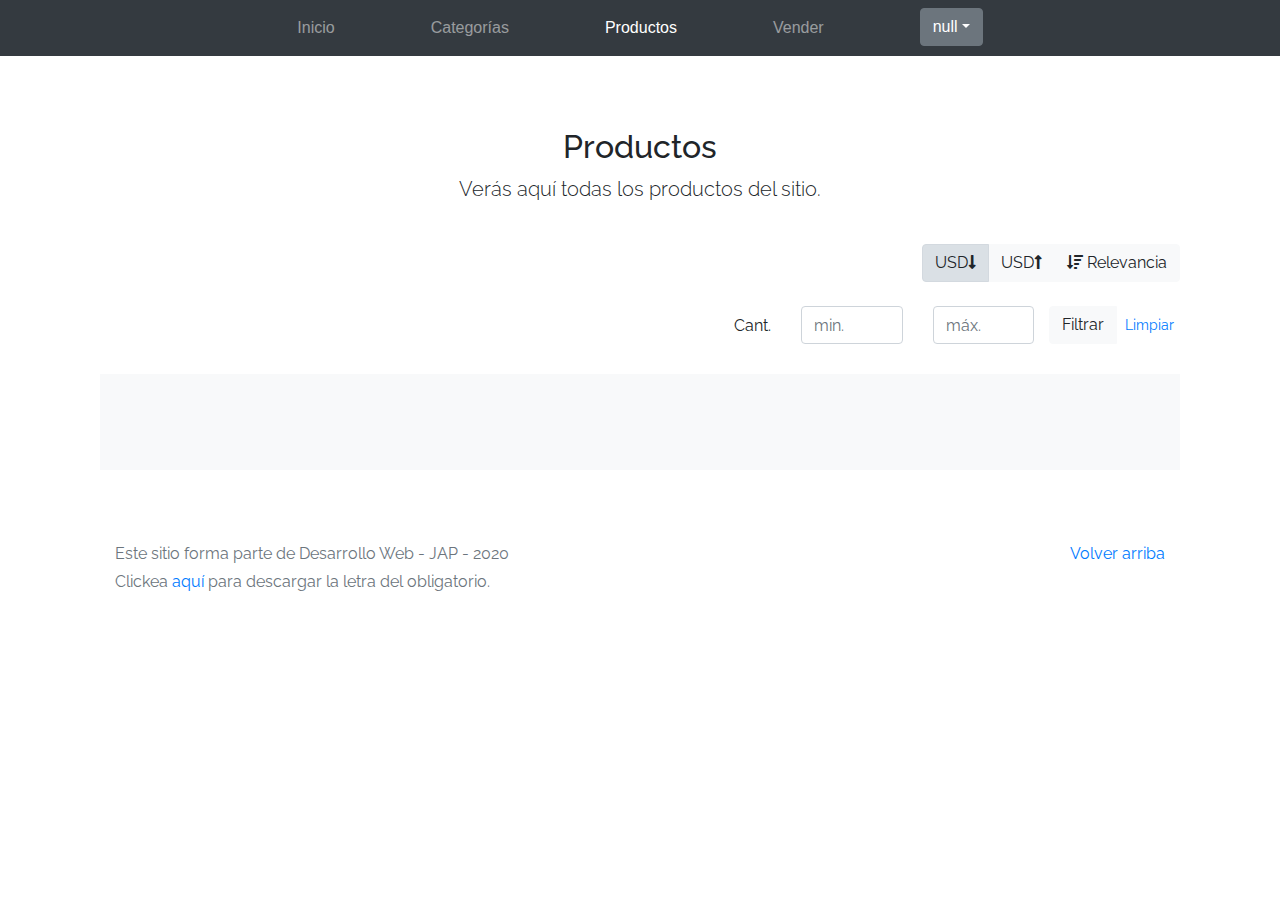
<file: products.html>
<!DOCTYPE html>
<!-- saved from url=(0049)https://getbootstrap.com/docs/4.3/examples/album/ -->
<html lang="en">
  
<head>
    <meta http-equiv="Content-Type" content="text/html; charset=UTF-8">
    <meta name="viewport" content="width=device-width, initial-scale=1, shrink-to-fit=no">
    <meta name="description" content="">
    <title>eMercado - Todo lo que busques está aquí</title>

    <link rel="canonical" href="https://getbootstrap.com/docs/4.3/examples/album/">
    <link href="https://fonts.googleapis.com/css?family=Raleway:300,300i,400,400i,700,700i,900,900i" rel="stylesheet">
    <link href="css/font-awesome.min.css" rel="stylesheet">
<!-- Bootstrap core CSS -->
    <link href="css/bootstrap.min.css" rel="stylesheet">
    <link href="css/styles.css" rel="stylesheet">
  </head>

<body>
<!-- Nav Bar -->
  <nav class="navbar navbar-expand-lg navbar-dark bg-dark sticky-top">
    <button class="navbar-toggler" type="button" data-toggle="collapse" data-target="#navbarNavAltMarkup" aria-controls="navbarNavAltMarkup" aria-expanded="false" aria-label="Toggle navigation">
      <span class="navbar-toggler-icon"></span>
    </button>
    <div class="collapse navbar-collapse" id="navbarNavAltMarkup">
      <div class="navbar-nav mr-auto ml-auto pr-5 pl-5 text-center">
        <a class="nav-item nav-link pr-5 pl-5" href="index.html">Inicio</a>
        <a class="nav-item nav-link pr-5 pl-5" href="categories.html">Categorías</a>
        <a class="nav-item nav-link active pr-5 pl-5" href="products.html">Productos</a>
        <a class="nav-item nav-link pr-5 pl-5" href="sell.html">Vender</a>
        <div class="dropdown pr-5 pl-5">
          <a id="nombreUsuario" class="btn btn-secondary dropdown-toggle" href="#" role="button" id="dropdownMenuLink" data-toggle="dropdown" aria-haspopup="true" aria-expanded="false"></a>
          <div class="dropdown-menu mr-auto" aria-labelledby="dropdownMenuLink">
            <a class="dropdown-item" href="my-profile.html">Perfil</a>
            <a class="dropdown-item" href="cart.html">Mi Carrito</a>
            <a id="signOut" class="dropdown-item">Cerrar Sesión</a>
          </div>
      </div>
    </div>
    </div>
  </nav>
<!-- Productos -->
   <main role="main">
    <div class="container mt-5">
      <div class="text-center p-4">
          <h2>Productos</h2>
          <p class="lead">Verás aquí todas los productos del sitio.</p>
      </div>
    <!-- Ordenar-->
    <div class="container">
      <div class="row">
        <div class="col text-right">
            <div class="btn-group btn-group-toggle mb-4" data-toggle="buttons">
                <label class="btn btn-light active" id="sortAsc" >
                    <input type="radio" name="options" autocomplete="off" checked>USD<i class="fas fa-long-arrow-alt-down"></i>
                </label>
                <label class="btn btn-light" id="sortDesc" >
                    <input type="radio" name="options" autocomplete="off">USD<i class="fas fa-long-arrow-alt-up"></i>
                </label>
                <label class="btn btn-light" id="sortByCost" >
                    <input type="radio" name="options" autocomplete="off"><i class="fas fa-sort-amount-down mr-1"></i>Relevancia
                </label>
            </div>
        </div>
    </div>
    <!-- Filtrar-->
    <div class="row justify-content-end">
      <div class="col-md-6"></div>
        <div class="col-md-6 col-sm-12 mb-1 container">
          <div class="row container p-0 m-0">
            <div class="col">
              <p class="font-weight-normal text-right my-2">Cant.</p>
            </div>
            <div class="col">
              <input class="form-control" type="number" placeholder="min." id="rangeFilterCountMin">
            </div>
            <div class="col">
              <input class="form-control" type="number" placeholder="máx." id="rangeFilterCountMax">
            </div>
            <div class="col-3 p-0">
              <div class="btn-group" role="group">
                <button class="btn btn-light btn-block" id="rangeFilterCount">Filtrar</button>
                <button class="btn btn-link btn-sm" id="clearRangeFilter">Limpiar</button>
              </div>
            </div>
          </div>
        </div>
    </div>
    <br>
    <!-- Lista Productos-->
    <div class="album py-5 bg-light">
      <div class="container">
        <div class="row" id="cat-list-products">
        </div>
      </div>
    </div>
    <br>
<!-- Footer-->
    <footer class="text-muted">
      <div class="container">
        <p class="float-right">
          <a href="#">Volver arriba</a>
        </p>
        <p>Este sitio forma parte de Desarrollo Web - JAP - 2020</p>
        <p>Clickea <a target="_blank" href="Letra.pdf">aquí</a> para descargar la letra del obligatorio.</p>
      </div>
    </footer>
    <div id="spinner-wrapper"><div class="lds-ring"><div></div><div></div><div></div><div></div></div></div>
    <script src="js/jquery-3.4.1.min.js"></script>
    <script src="js/bootstrap.bundle.min.js"></script>
    <script src="js/init.js"></script>
    <script src="js/products.js"></script>
  </body>
</html>
</file>
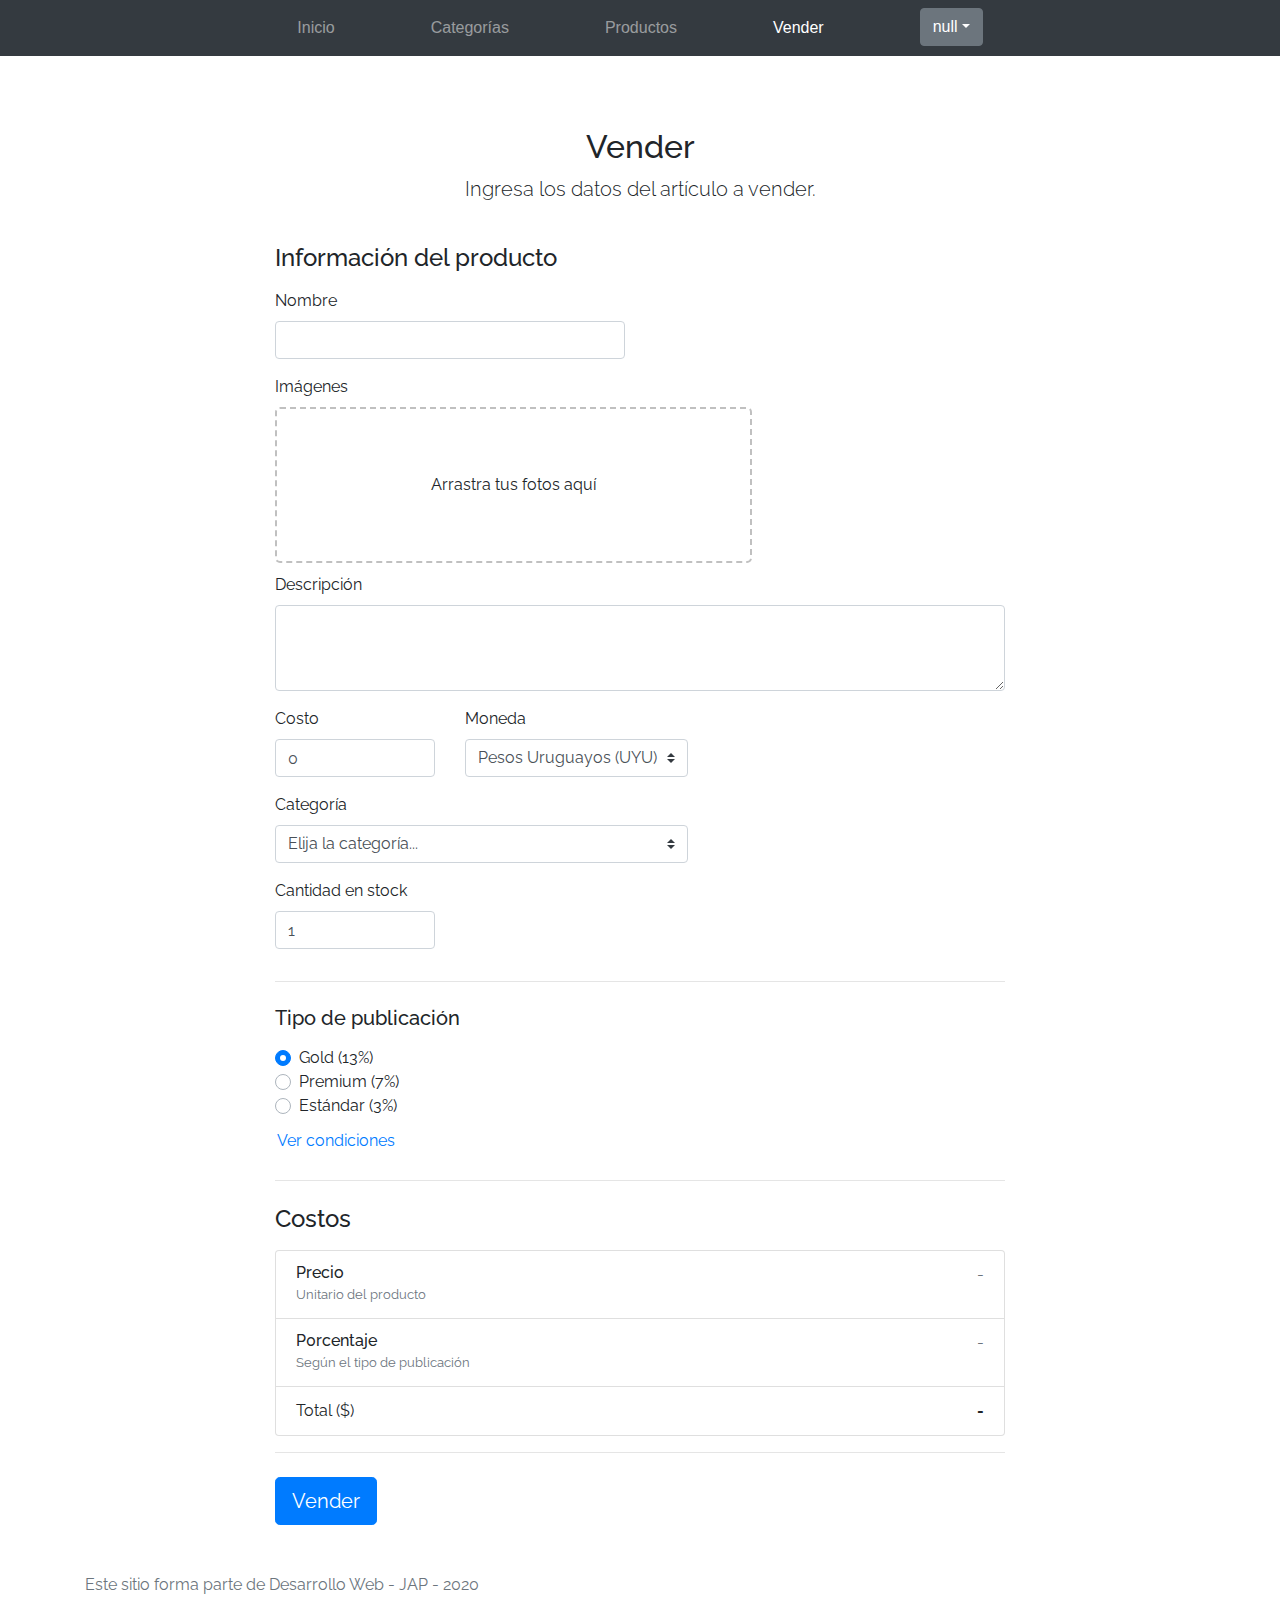
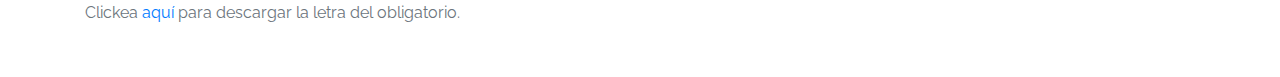
<file: sell.html>
<!DOCTYPE html>
<!-- saved from url=(0049)https://getbootstrap.com/docs/4.3/examples/album/ -->
<html lang="en">

  <head>
    <meta http-equiv="Content-Type" content="text/html; charset=UTF-8">
    <meta name="viewport" content="width=device-width, initial-scale=1, shrink-to-fit=no">
    <meta name="description" content="">
    <title>eMercado - Todo lo que busques está aquí</title>

    <link rel="canonical" href="https://getbootstrap.com/docs/4.3/examples/album/">
    <link href="https://fonts.googleapis.com/css?family=Raleway:300,300i,400,400i,700,700i,900,900i" rel="stylesheet">

    <style>
      .bd-placeholder-img {
        font-size: 1.125rem;
        text-anchor: middle;
        -webkit-user-select: none;
        -moz-user-select: none;
        -ms-user-select: none;
        user-select: none;
      }

      @media (min-width: 768px) {
        .bd-placeholder-img-lg {
          font-size: 3.5rem;
        }
      }
    </style>
    <link href="css/bootstrap.min.css" rel="stylesheet">
    <link href="css/styles.css" rel="stylesheet">
    <link href="css/dropzone.css" rel="stylesheet">
  </head>

  <body>
<!-- Nav Bar -->
  <nav class="navbar navbar-expand-lg navbar-dark bg-dark sticky-top">
    <button class="navbar-toggler" type="button" data-toggle="collapse" data-target="#navbarNavAltMarkup" aria-controls="navbarNavAltMarkup" aria-expanded="false" aria-label="Toggle navigation">
      <span class="navbar-toggler-icon"></span>
    </button>
    <div class="collapse navbar-collapse" id="navbarNavAltMarkup">
      <div class="navbar-nav mr-auto ml-auto pr-5 pl-5 text-center">
        <a class="nav-item nav-link pr-5 pl-5" href="index.html">Inicio</a>
        <a class="nav-item nav-link pr-5 pl-5" href="categories.html">Categorías</a>
        <a class="nav-item nav-link pr-5 pl-5" href="products.html">Productos</a>
        <a class="nav-item nav-link active pr-5 pl-5" href="sell.html">Vender</a>
        <div class="dropdown pr-5 pl-5">
          <a id="nombreUsuario" class="btn btn-secondary dropdown-toggle" href="#" role="button" id="dropdownMenuLink" data-toggle="dropdown" aria-haspopup="true" aria-expanded="false"></a>
          <div class="dropdown-menu mr-auto" aria-labelledby="dropdownMenuLink">
            <a class="dropdown-item" href="my-profile.html">Perfil</a>
            <a class="dropdown-item" href="cart.html">Mi Carrito</a>
            <a id="signOut" class="dropdown-item">Cerrar Sesión</a>
          </div>
      </div>
    </div>
    </div>
  </nav>
<!-- Vender -->
   <main role="main">
      <div class="container mt-5">
        <div class="text-center p-4">
          <h2>Vender</h2>
          <p class="lead">Ingresa los datos del artículo a vender.</p>
        </div>
        <div class="row justify-content-md-center">
          <div class="col-md-8 order-md-1">
            <h4 class="mb-3">Información del producto</h4>
            <form class="needs-validation" id="sell-info">
              <div class="row">
                <div class="col-md-6 mb-3">
                  <label for="productName">Nombre</label>
                  <input type="text" class="form-control" id="productName" placeholder="" value="" >
                  <div class="invalid-feedback">
                    Ingresa un nombre
                  </div>
                </div>
              </div>
              <div class="row">
                <div class="col-md-8 order-md-1">
                    <label for="zip">Imágenes</label>
                    <div class="needsclick dz-clickable" id="file-upload">
                      <div class="dz-message needsclick">
                        Arrastra tus fotos aquí<br>
                      </div>
                    </div>
                </div>
              </div>
              <div class="row">
                  <div class="col-md-12 mb-3">
                      <label for="productDescription">Descripción</label>
                      <textarea class="form-control" id="productDescription" rows="3"></textarea>
                  </div>
                </div>
              <div class="row">
                <div class="col-md-3 mb-3">
                  <label for="zip">Costo</label>
                  <input type="number" class="form-control" id="productCostInput" placeholder="" required="" value="0" min="0">
                  <div class="invalid-feedback">
                    El costo debe ser mayor que 0.
                  </div>
                </div>
                <div class="col-md-4 mb-3">
                    <label for="state">Moneda</label>
                    <select class="custom-select d-block w-100" id="productCurrency" required="">
                      <option selected>Pesos Uruguayos (UYU)</option>
                      <option>Dólares (USD)</option>
                    </select>
                    <div class="invalid-feedback">
                      Ingresa una categoría válida.
                    </div>
                  </div>
              </div>
              <div class="row">
                  <div class="col-md-7 mb-3">
                  <label for="state">Categoría</label>
                  <select class="custom-select d-block w-100" id="productCategory">
                    <option value="">Elija la categoría...</option>
                    <option>Autos</option>
                    <option>Juguetes</option>
                    <option>Muebles</option>
                    <option>Herramientas</option>
                    <option>Computadoras</option>
                    <option>Vestimenta</option>
                  </select>
                  <div class="invalid-feedback">
                    Por favor ingresa una categoría válida.
                  </div>
                </div>
              </div>
              <div class="row">
                  <div class="col-md-3 mb-3">
                    <label for="productCountInput">Cantidad en stock</label>
                    <input type="number" class="form-control" id="productCountInput" placeholder="" required="" value="1" min="0">
                    <div class="invalid-feedback">
                      La cantidad es requerida.
                    </div>
                  </div>
                </div>
              <hr class="mb-4">
              <h5 class="mb-3">Tipo de publicación</h5>
              <div class="d-block my-3">
                <div class="custom-control custom-radio">
                  <input id="goldradio" name="publicationType" type="radio" class="custom-control-input" checked="" required="">
                  <label class="custom-control-label" for="goldradio">Gold (13%)</label>
                </div>
                <div class="custom-control custom-radio">
                  <input id="premiumradio" name="publicationType" type="radio" class="custom-control-input" required="">
                  <label class="custom-control-label" for="premiumradio">Premium (7%)</label>
                </div>
                <div class="custom-control custom-radio">
                  <input id="standardradio" name="publicationType" type="radio" class="custom-control-input" required="">
                  <label class="custom-control-label" for="standardradio">Estándar (3%)</label>
                </div>
                <div class="row">
                  <button type="button" class="m-1 btn btn-link" data-toggle="modal" data-target="#contidionsModal">Ver condiciones</button>
                </div>
              </div>
              <hr class="mb-4">
              <h4 class="mb-3">Costos</h4>
              <ul class="list-group mb-3">
                  <li class="list-group-item d-flex justify-content-between lh-condensed">
                    <div>
                      <h6 class="my-0">Precio</h6>
                      <small class="text-muted">Unitario del producto</small>
                    </div>
                    <span class="text-muted" id="productCostText">-</span>
                  </li>
                  <li class="list-group-item d-flex justify-content-between lh-condensed">
                    <div>
                      <h6 class="my-0">P0rcentaje</h6>
                      <small class="text-muted">Según el tipo de publicación</small>
                    </div>
                    <span class="text-muted" id="comissionText">-</span>
                  </li>
                  <li class="list-group-item d-flex justify-content-between">
                    <span>Total ($)</span>
                    <strong id="totalCostText">-</strong>
                  </li>
                </ul>
              <hr class="mb-4">
              <button class="btn btn-primary btn-lg" type="submit">Vender</button>
            </form>
          </div>
        </div>
      </div>
<!-- Footer-->
      <footer class="text-muted">
        <div class="container">
            <p>Este sitio forma parte de Desarrollo Web - JAP - 2020</p>
            <p>Clickea <a target="_blank" href="Letra.pdf">aquí</a> para descargar la letra del obligatorio.</p>
        </div>
      </footer>
      <div class="alert fade" role="alert" id="alertResult">
          <span id="resultSpan"></span>
          <button type="button" class="close" data-dismiss="alert" aria-label="Close">
              <span aria-hidden="true">&times;</span>
          </button>
      </div>

      <div class="modal fade" tabindex="-1" role="dialog" id="contidionsModal">
        <div class="modal-dialog" role="document">
          <div class="modal-content">
            <div class="modal-header">
              <h5 class="modal-title">Condiciones de publicación</h5>
              <button type="button" class="close" data-dismiss="modal" aria-label="Close">
                <span aria-hidden="true">&times;</span>
              </button>
            </div>
            <div class="modal-body">
              <div class="container">
                  <div class="row">
                      <h5 class="text-warning">Gold (13%)</h5>
                      <p class="muted text-justify">Tu producto se verá de forma promocionada en portada, además de las condiciones de Premium y Estándar.</p>
                  </div>
                  <hr>
                  <div class="row">
                      <h5 class="text-primary">Stándar (7%)</h5>
                      <p class="muted text-justify">Se mostrará el producto en los primeros lugares de resultados de búsqueda, así cómo cuando se ingrese a la categoría que pertenezca.</p>
                  </div>
                  <hr>
                  <div class="row">
                      <h5 class="text-secondary">Estándar (3%)</h5>
                      <p class="muted text-justify">El producto se listará en la categoría correspondiente, así como en los resultados de búsquedas que coincidan con las palabras claves en el nombre.</p>
                  </div>
              </div>
            </div>
            <div class="modal-footer">
              <button type="button" class="btn btn-primary" data-dismiss="modal">Cerrar</button>
            </div>
          </div>
        </div>
      </div>
      <div id="spinner-wrapper"><div class="lds-ring"><div></div><div></div><div></div><div></div></div></div>
      <script src="js/jquery-3.4.1.min.js"></script>
      <script src="js/bootstrap.bundle.min.js"></script>
      <script src="js/dropzone.js"></script>
      <script src="js/init.js"></script>
      <script src="js/sell.js"></script>
    </body>
</html>
</file>
<file: css/styles.css>
.jumbotron, .card-body, .container, .site-header{
    font-family: 'Raleway', serif !important;
}

.jumbotron .display-4{
    font-weight: bold;
}


.jumbotron {
  height: 55vh;
  padding: 5em inherit;
  margin-bottom: 0;
  background-color: #53C0FB;
  background: url('../img/cover_back.png');
  background-size: cover;
  background-position: center;
  background-repeat: no-repeat;
  color: black;
  font-weight: bold;
}
.portfolio-details {
  position: absolute;
  bottom: 25px;
  left: 25px;
  z-index: 9000;
}

.portfolio-details a p{
  color: white;
}

@media (min-width: 768px) {
  .jumbotron {
    padding-top: 6rem;
    padding-bottom: 6rem;
  }
}


.jumbotron p:last-child {
  margin-bottom: 0;
}

.jumbotron-heading {
  font-weight: 300;
}

.jumbotron .container {
  max-width: 40rem;
  background-color: rgba(255, 255, 255, 0.5);
  border-radius: 10px;
  text-shadow: 1px 1px 2px grey;
}

.jumbotron .lead{
  font-size: 38px;
}

footer {
  padding-top: 3rem;
  padding-bottom: 3rem;
}

footer p {
  margin-bottom: .25rem;
}

.site-header a {
  color: white;
  transition: ease-in-out color .15s;
}

.light-text {
  color: white;
}

.site-header .dropdown-menu a {
  color: black;
}

.dropzone{
  border: 2px dashed #0087F7;
  border-radius: 5px;
  background: white;
}

.alert{
  position: fixed;
  top:80px;
  width: 50%;
  left: 50%;
  transform: translate(-50%, 0);
}

.lds-ring {
  display: inline-block;
  position: relative;
  width: 64px;
  height: 64px;
  top:50%;
  left: 50%;
}
.lds-ring div {
  box-sizing: border-box;
  display: block;
  position: absolute;
  width: 51px;
  height: 51px;
  margin: 6px;
  border: 6px solid #fff;
  border-radius: 50%;
  animation: lds-ring 1.2s cubic-bezier(0.5, 0, 0.5, 1) infinite;
  border-color: #fff transparent transparent transparent;
}
.lds-ring div:nth-child(1) {
  animation-delay: -0.45s;
}
.lds-ring div:nth-child(2) {
  animation-delay: -0.3s;
}
.lds-ring div:nth-child(3) {
  animation-delay: -0.15s;
}
@keyframes lds-ring {
  0% {
    transform: rotate(0deg);
  }
  100% {
    transform: rotate(360deg);
  }
}

#spinner-wrapper{
  position: fixed;
  background-color: rgba(0,0,0,0.5);
  width:100%;
  height: 100%;
  top:0;
  left:0;
  z-index: 1021;
  display: none;
}

a.custom-card,
a.custom-card:hover {
  color: inherit;
  text-decoration: inherit;
}

.checked {
  color: orange;
}
</file>
<file: css/dropzone.css>
/*
 * The MIT License
 * Copyright (c) 2012 Matias Meno <m@tias.me>
 */
.dropzone, .dropzone * {
  box-sizing: border-box; }

.dropzone {
  position: relative; }
  .dropzone .dz-preview {
    position: relative;
    display: inline-block;
    width: 120px;
    margin: 0.5em; }
    .dropzone .dz-preview .dz-progress {
      display: block;
      height: 15px;
      border: 1px solid #aaa; }
      .dropzone .dz-preview .dz-progress .dz-upload {
        display: block;
        height: 100%;
        width: 0;
        background: green; }
    .dropzone .dz-preview .dz-error-message {
      color: red;
      display: none; }
    .dropzone .dz-preview.dz-error .dz-error-message, .dropzone .dz-preview.dz-error .dz-error-mark {
      display: block; }
    .dropzone .dz-preview.dz-success .dz-success-mark {
      display: block; }
    .dropzone .dz-preview .dz-error-mark, .dropzone .dz-preview .dz-success-mark {
      position: absolute;
      display: none;
      left: 30px;
      top: 30px;
      width: 54px;
      height: 58px;
      left: 50%;
      margin-left: -27px; }

@-webkit-keyframes passing-through {
  0% {
    opacity: 0;
    -webkit-transform: translateY(40px);
    -moz-transform: translateY(40px);
    -ms-transform: translateY(40px);
    -o-transform: translateY(40px);
    transform: translateY(40px); }
  30%, 70% {
    opacity: 1;
    -webkit-transform: translateY(0px);
    -moz-transform: translateY(0px);
    -ms-transform: translateY(0px);
    -o-transform: translateY(0px);
    transform: translateY(0px); }
  100% {
    opacity: 0;
    -webkit-transform: translateY(-40px);
    -moz-transform: translateY(-40px);
    -ms-transform: translateY(-40px);
    -o-transform: translateY(-40px);
    transform: translateY(-40px); } }
@-moz-keyframes passing-through {
  0% {
    opacity: 0;
    -webkit-transform: translateY(40px);
    -moz-transform: translateY(40px);
    -ms-transform: translateY(40px);
    -o-transform: translateY(40px);
    transform: translateY(40px); }
  30%, 70% {
    opacity: 1;
    -webkit-transform: translateY(0px);
    -moz-transform: translateY(0px);
    -ms-transform: translateY(0px);
    -o-transform: translateY(0px);
    transform: translateY(0px); }
  100% {
    opacity: 0;
    -webkit-transform: translateY(-40px);
    -moz-transform: translateY(-40px);
    -ms-transform: translateY(-40px);
    -o-transform: translateY(-40px);
    transform: translateY(-40px); } }
@keyframes passing-through {
  0% {
    opacity: 0;
    -webkit-transform: translateY(40px);
    -moz-transform: translateY(40px);
    -ms-transform: translateY(40px);
    -o-transform: translateY(40px);
    transform: translateY(40px); }
  30%, 70% {
    opacity: 1;
    -webkit-transform: translateY(0px);
    -moz-transform: translateY(0px);
    -ms-transform: translateY(0px);
    -o-transform: translateY(0px);
    transform: translateY(0px); }
  100% {
    opacity: 0;
    -webkit-transform: translateY(-40px);
    -moz-transform: translateY(-40px);
    -ms-transform: translateY(-40px);
    -o-transform: translateY(-40px);
    transform: translateY(-40px); } }
@-webkit-keyframes slide-in {
  0% {
    opacity: 0;
    -webkit-transform: translateY(40px);
    -moz-transform: translateY(40px);
    -ms-transform: translateY(40px);
    -o-transform: translateY(40px);
    transform: translateY(40px); }
  30% {
    opacity: 1;
    -webkit-transform: translateY(0px);
    -moz-transform: translateY(0px);
    -ms-transform: translateY(0px);
    -o-transform: translateY(0px);
    transform: translateY(0px); } }
@-moz-keyframes slide-in {
  0% {
    opacity: 0;
    -webkit-transform: translateY(40px);
    -moz-transform: translateY(40px);
    -ms-transform: translateY(40px);
    -o-transform: translateY(40px);
    transform: translateY(40px); }
  30% {
    opacity: 1;
    -webkit-transform: translateY(0px);
    -moz-transform: translateY(0px);
    -ms-transform: translateY(0px);
    -o-transform: translateY(0px);
    transform: translateY(0px); } }
@keyframes slide-in {
  0% {
    opacity: 0;
    -webkit-transform: translateY(40px);
    -moz-transform: translateY(40px);
    -ms-transform: translateY(40px);
    -o-transform: translateY(40px);
    transform: translateY(40px); }
  30% {
    opacity: 1;
    -webkit-transform: translateY(0px);
    -moz-transform: translateY(0px);
    -ms-transform: translateY(0px);
    -o-transform: translateY(0px);
    transform: translateY(0px); } }
@-webkit-keyframes pulse {
  0% {
    -webkit-transform: scale(1);
    -moz-transform: scale(1);
    -ms-transform: scale(1);
    -o-transform: scale(1);
    transform: scale(1); }
  10% {
    -webkit-transform: scale(1.1);
    -moz-transform: scale(1.1);
    -ms-transform: scale(1.1);
    -o-transform: scale(1.1);
    transform: scale(1.1); }
  20% {
    -webkit-transform: scale(1);
    -moz-transform: scale(1);
    -ms-transform: scale(1);
    -o-transform: scale(1);
    transform: scale(1); } }
@-moz-keyframes pulse {
  0% {
    -webkit-transform: scale(1);
    -moz-transform: scale(1);
    -ms-transform: scale(1);
    -o-transform: scale(1);
    transform: scale(1); }
  10% {
    -webkit-transform: scale(1.1);
    -moz-transform: scale(1.1);
    -ms-transform: scale(1.1);
    -o-transform: scale(1.1);
    transform: scale(1.1); }
  20% {
    -webkit-transform: scale(1);
    -moz-transform: scale(1);
    -ms-transform: scale(1);
    -o-transform: scale(1);
    transform: scale(1); } }
@keyframes pulse {
  0% {
    -webkit-transform: scale(1);
    -moz-transform: scale(1);
    -ms-transform: scale(1);
    -o-transform: scale(1);
    transform: scale(1); }
  10% {
    -webkit-transform: scale(1.1);
    -moz-transform: scale(1.1);
    -ms-transform: scale(1.1);
    -o-transform: scale(1.1);
    transform: scale(1.1); }
  20% {
    -webkit-transform: scale(1);
    -moz-transform: scale(1);
    -ms-transform: scale(1);
    -o-transform: scale(1);
    transform: scale(1); } }
#file-upload, #file-upload * {
  box-sizing: border-box; }

#file-upload {
  min-height: 150px;
  border: 2px dashed silver;
  border-radius: 5px;
  background: white;
margin-bottom: 10px;}
  #file-upload.dz-clickable {
    cursor: pointer; }
    #file-upload.dz-clickable * {
      cursor: default; }
    #file-upload.dz-clickable .dz-message, #file-upload.dz-clickable .dz-message * {
      cursor: pointer; }
  #file-upload.dz-started .dz-message {
    display: none; }
  #file-upload.dz-drag-hover {
    border-style: solid; }
    #file-upload.dz-drag-hover .dz-message {
      opacity: 0.5; }
  #file-upload .dz-message {
    text-align: center;
    margin: 4em 0; }
  #file-upload .dz-preview {
    position: relative;
    display: inline-block;
    vertical-align: top;
    margin: 16px;
    min-height: 100px; }
    #file-upload .dz-preview:hover {
      z-index: 1000; }
      #file-upload .dz-preview:hover .dz-details {
        opacity: 1; }
    #file-upload .dz-preview.dz-file-preview .dz-image {
      border-radius: 20px;
      background: #999;
      background: linear-gradient(to bottom, #eee, #ddd); }
    #file-upload .dz-preview.dz-file-preview .dz-details {
      opacity: 1; }
    #file-upload .dz-preview.dz-image-preview {
      background: white; }
      #file-upload .dz-preview.dz-image-preview .dz-details {
        -webkit-transition: opacity 0.2s linear;
        -moz-transition: opacity 0.2s linear;
        -ms-transition: opacity 0.2s linear;
        -o-transition: opacity 0.2s linear;
        transition: opacity 0.2s linear; }
    #file-upload .dz-preview .dz-remove {
      font-size: 14px;
      text-align: center;
      display: block;
      cursor: pointer;
      border: none; }
      #file-upload .dz-preview .dz-remove:hover {
        text-decoration: underline; }
    #file-upload .dz-preview:hover .dz-details {
      opacity: 1; }
    #file-upload .dz-preview .dz-details {
      z-index: 20;
      position: absolute;
      top: 0;
      left: 0;
      opacity: 0;
      font-size: 13px;
      min-width: 100%;
      max-width: 100%;
      padding: 2em 1em;
      text-align: center;
      color: rgba(0, 0, 0, 0.9);
      line-height: 150%; }
      #file-upload .dz-preview .dz-details .dz-size {
        margin-bottom: 1em;
        font-size: 16px; }
      #file-upload .dz-preview .dz-details .dz-filename {
        white-space: nowrap; }
        #file-upload .dz-preview .dz-details .dz-filename:hover span {
          border: 1px solid rgba(200, 200, 200, 0.8);
          background-color: rgba(255, 255, 255, 0.8); }
        #file-upload .dz-preview .dz-details .dz-filename:not(:hover) {
          overflow: hidden;
          text-overflow: ellipsis; }
          #file-upload .dz-preview .dz-details .dz-filename:not(:hover) span {
            border: 1px solid transparent; }
      #file-upload .dz-preview .dz-details .dz-filename span, #file-upload .dz-preview .dz-details .dz-size span {
        background-color: rgba(255, 255, 255, 0.4);
        padding: 0 0.4em;
        border-radius: 3px; }
    #file-upload .dz-preview:hover .dz-image img {
      -webkit-transform: scale(1.05, 1.05);
      -moz-transform: scale(1.05, 1.05);
      -ms-transform: scale(1.05, 1.05);
      -o-transform: scale(1.05, 1.05);
      transform: scale(1.05, 1.05);
      -webkit-filter: blur(8px);
      filter: blur(8px); }
    #file-upload .dz-preview .dz-image {
      border-radius: 20px;
      overflow: hidden;
      width: 120px;
      height: 120px;
      position: relative;
      display: block;
      z-index: 10; }
      #file-upload .dz-preview .dz-image img {
        display: block; }
    #file-upload .dz-preview.dz-success .dz-success-mark {
      -webkit-animation: passing-through 3s cubic-bezier(0.77, 0, 0.175, 1);
      -moz-animation: passing-through 3s cubic-bezier(0.77, 0, 0.175, 1);
      -ms-animation: passing-through 3s cubic-bezier(0.77, 0, 0.175, 1);
      -o-animation: passing-through 3s cubic-bezier(0.77, 0, 0.175, 1);
      animation: passing-through 3s cubic-bezier(0.77, 0, 0.175, 1); }
    #file-upload .dz-preview.dz-error .dz-error-mark {
      opacity: 1;
      -webkit-animation: slide-in 3s cubic-bezier(0.77, 0, 0.175, 1);
      -moz-animation: slide-in 3s cubic-bezier(0.77, 0, 0.175, 1);
      -ms-animation: slide-in 3s cubic-bezier(0.77, 0, 0.175, 1);
      -o-animation: slide-in 3s cubic-bezier(0.77, 0, 0.175, 1);
      animation: slide-in 3s cubic-bezier(0.77, 0, 0.175, 1); }
    #file-upload .dz-preview .dz-success-mark, #file-upload .dz-preview .dz-error-mark {
      pointer-events: none;
      opacity: 0;
      z-index: 500;
      position: absolute;
      display: block;
      top: 50%;
      left: 50%;
      margin-left: -27px;
      margin-top: -27px; }
      #file-upload .dz-preview .dz-success-mark svg, #file-upload .dz-preview .dz-error-mark svg {
        display: block;
        width: 54px;
        height: 54px; }
    #file-upload .dz-preview.dz-processing .dz-progress {
      opacity: 1;
      -webkit-transition: all 0.2s linear;
      -moz-transition: all 0.2s linear;
      -ms-transition: all 0.2s linear;
      -o-transition: all 0.2s linear;
      transition: all 0.2s linear; }
    #file-upload .dz-preview.dz-complete .dz-progress {
      opacity: 0;
      -webkit-transition: opacity 0.4s ease-in;
      -moz-transition: opacity 0.4s ease-in;
      -ms-transition: opacity 0.4s ease-in;
      -o-transition: opacity 0.4s ease-in;
      transition: opacity 0.4s ease-in; }
    #file-upload .dz-preview:not(.dz-processing) .dz-progress {
      -webkit-animation: pulse 6s ease infinite;
      -moz-animation: pulse 6s ease infinite;
      -ms-animation: pulse 6s ease infinite;
      -o-animation: pulse 6s ease infinite;
      animation: pulse 6s ease infinite; }
    #file-upload .dz-preview .dz-progress {
      opacity: 1;
      z-index: 1000;
      pointer-events: none;
      position: absolute;
      height: 16px;
      left: 50%;
      top: 50%;
      margin-top: -8px;
      width: 80px;
      margin-left: -40px;
      background: rgba(255, 255, 255, 0.9);
      -webkit-transform: scale(1);
      border-radius: 8px;
      overflow: hidden; }
      #file-upload .dz-preview .dz-progress .dz-upload {
        background: #333;
        background: linear-gradient(to bottom, #666, #444);
        position: absolute;
        top: 0;
        left: 0;
        bottom: 0;
        width: 0;
        -webkit-transition: width 300ms ease-in-out;
        -moz-transition: width 300ms ease-in-out;
        -ms-transition: width 300ms ease-in-out;
        -o-transition: width 300ms ease-in-out;
        transition: width 300ms ease-in-out; }
    #file-upload .dz-preview.dz-error .dz-error-message {
      display: block; }
    #file-upload .dz-preview.dz-error:hover .dz-error-message {
      opacity: 1;
      pointer-events: auto; }
    #file-upload .dz-preview .dz-error-message {
      pointer-events: none;
      z-index: 1000;
      position: absolute;
      display: block;
      display: none;
      opacity: 0;
      -webkit-transition: opacity 0.3s ease;
      -moz-transition: opacity 0.3s ease;
      -ms-transition: opacity 0.3s ease;
      -o-transition: opacity 0.3s ease;
      transition: opacity 0.3s ease;
      border-radius: 8px;
      font-size: 13px;
      top: 130px;
      left: -10px;
      width: 140px;
      background: #be2626;
      background: linear-gradient(to bottom, #be2626, #a92222);
      padding: 0.5em 1.2em;
      color: white; }
      #file-upload .dz-preview .dz-error-message:after {
        content: '';
        position: absolute;
        top: -6px;
        left: 64px;
        width: 0;
        height: 0;
        border-left: 6px solid transparent;
        border-right: 6px solid transparent;
        border-bottom: 6px solid #be2626; }

#file-upload .dz-preview.dz-error .dz-error-message, #file-upload .dz-preview.dz-error .dz-error-mark{
  display: none;
}
</file>
<file: fonts/icomoon/style.css>
@font-face {
  font-family: 'icomoon';
  src:  url('fonts/icomoon.eot?10si43');
  src:  url('fonts/icomoon.eot?10si43#iefix') format('embedded-opentype'),
    url('fonts/icomoon.ttf?10si43') format('truetype'),
    url('fonts/icomoon.woff?10si43') format('woff'),
    url('fonts/icomoon.svg?10si43#icomoon') format('svg');
  font-weight: normal;
  font-style: normal;
}

[class^="icon-"], [class*=" icon-"] {
  /* use !important to prevent issues with browser extensions that change fonts */
  font-family: 'icomoon' !important;
  speak: none;
  font-style: normal;
  font-weight: normal;
  font-variant: normal;
  text-transform: none;
  line-height: 1;

  /* Better Font Rendering =========== */
  -webkit-font-smoothing: antialiased;
  -moz-osx-font-smoothing: grayscale;
}

.icon-asterisk:before {
  content: "\f069";
}
.icon-plus:before {
  content: "\f067";
}
.icon-question:before {
  content: "\f128";
}
.icon-minus:before {
  content: "\f068";
}
.icon-glass:before {
  content: "\f000";
}
.icon-music:before {
  content: "\f001";
}
.icon-search:before {
  content: "\f002";
}
.icon-envelope-o:before {
  content: "\f003";
}
.icon-heart:before {
  content: "\f004";
}
.icon-star:before {
  content: "\f005";
}
.icon-star-o:before {
  content: "\f006";
}
.icon-user:before {
  content: "\f007";
}
.icon-film:before {
  content: "\f008";
}
.icon-th-large:before {
  content: "\f009";
}
.icon-th:before {
  content: "\f00a";
}
.icon-th-list:before {
  content: "\f00b";
}
.icon-check:before {
  content: "\f00c";
}
.icon-close:before {
  content: "\f00d";
}
.icon-remove:before {
  content: "\f00d";
}
.icon-times:before {
  content: "\f00d";
}
.icon-search-plus:before {
  content: "\f00e";
}
.icon-search-minus:before {
  content: "\f010";
}
.icon-power-off:before {
  content: "\f011";
}
.icon-signal:before {
  content: "\f012";
}
.icon-cog:before {
  content: "\f013";
}
.icon-gear:before {
  content: "\f013";
}
.icon-trash-o:before {
  content: "\f014";
}
.icon-home:before {
  content: "\f015";
}
.icon-file-o:before {
  content: "\f016";
}
.icon-clock-o:before {
  content: "\f017";
}
.icon-road:before {
  content: "\f018";
}
.icon-download:before {
  content: "\f019";
}
.icon-arrow-circle-o-down:before {
  content: "\f01a";
}
.icon-arrow-circle-o-up:before {
  content: "\f01b";
}
.icon-inbox:before {
  content: "\f01c";
}
.icon-play-circle-o:before {
  content: "\f01d";
}
.icon-repeat:before {
  content: "\f01e";
}
.icon-rotate-right:before {
  content: "\f01e";
}
.icon-refresh:before {
  content: "\f021";
}
.icon-list-alt:before {
  content: "\f022";
}
.icon-lock:before {
  content: "\f023";
}
.icon-flag:before {
  content: "\f024";
}
.icon-headphones:before {
  content: "\f025";
}
.icon-volume-off:before {
  content: "\f026";
}
.icon-volume-down:before {
  content: "\f027";
}
.icon-volume-up:before {
  content: "\f028";
}
.icon-qrcode:before {
  content: "\f029";
}
.icon-barcode:before {
  content: "\f02a";
}
.icon-tag:before {
  content: "\f02b";
}
.icon-tags:before {
  content: "\f02c";
}
.icon-book:before {
  content: "\f02d";
}
.icon-bookmark:before {
  content: "\f02e";
}
.icon-print:before {
  content: "\f02f";
}
.icon-camera:before {
  content: "\f030";
}
.icon-font:before {
  content: "\f031";
}
.icon-bold:before {
  content: "\f032";
}
.icon-italic:before {
  content: "\f033";
}
.icon-text-height:before {
  content: "\f034";
}
.icon-text-width:before {
  content: "\f035";
}
.icon-align-left:before {
  content: "\f036";
}
.icon-align-center:before {
  content: "\f037";
}
.icon-align-right:before {
  content: "\f038";
}
.icon-align-justify:before {
  content: "\f039";
}
.icon-list:before {
  content: "\f03a";
}
.icon-dedent:before {
  content: "\f03b";
}
.icon-outdent:before {
  content: "\f03b";
}
.icon-indent:before {
  content: "\f03c";
}
.icon-video-camera:before {
  content: "\f03d";
}
.icon-image:before {
  content: "\f03e";
}
.icon-photo:before {
  content: "\f03e";
}
.icon-picture-o:before {
  content: "\f03e";
}
.icon-pencil:before {
  content: "\f040";
}
.icon-map-marker:before {
  content: "\f041";
}
.icon-adjust:before {
  content: "\f042";
}
.icon-tint:before {
  content: "\f043";
}
.icon-edit:before {
  content: "\f044";
}
.icon-pencil-square-o:before {
  content: "\f044";
}
.icon-share-square-o:before {
  content: "\f045";
}
.icon-check-square-o:before {
  content: "\f046";
}
.icon-arrows:before {
  content: "\f047";
}
.icon-step-backward:before {
  content: "\f048";
}
.icon-fast-backward:before {
  content: "\f049";
}
.icon-backward:before {
  content: "\f04a";
}
.icon-play:before {
  content: "\f04b";
}
.icon-pause:before {
  content: "\f04c";
}
.icon-stop:before {
  content: "\f04d";
}
.icon-forward:before {
  content: "\f04e";
}
.icon-fast-forward:before {
  content: "\f050";
}
.icon-step-forward:before {
  content: "\f051";
}
.icon-eject:before {
  content: "\f052";
}
.icon-chevron-left:before {
  content: "\f053";
}
.icon-chevron-right:before {
  content: "\f054";
}
.icon-plus-circle:before {
  content: "\f055";
}
.icon-minus-circle:before {
  content: "\f056";
}
.icon-times-circle:before {
  content: "\f057";
}
.icon-check-circle:before {
  content: "\f058";
}
.icon-question-circle:before {
  content: "\f059";
}
.icon-info-circle:before {
  content: "\f05a";
}
.icon-crosshairs:before {
  content: "\f05b";
}
.icon-times-circle-o:before {
  content: "\f05c";
}
.icon-check-circle-o:before {
  content: "\f05d";
}
.icon-ban:before {
  content: "\f05e";
}
.icon-arrow-left:before {
  content: "\f060";
}
.icon-arrow-right:before {
  content: "\f061";
}
.icon-arrow-up:before {
  content: "\f062";
}
.icon-arrow-down:before {
  content: "\f063";
}
.icon-mail-forward:before {
  content: "\f064";
}
.icon-share:before {
  content: "\f064";
}
.icon-expand:before {
  content: "\f065";
}
.icon-compress:before {
  content: "\f066";
}
.icon-exclamation-circle:before {
  content: "\f06a";
}
.icon-gift:before {
  content: "\f06b";
}
.icon-leaf:before {
  content: "\f06c";
}
.icon-fire:before {
  content: "\f06d";
}
.icon-eye:before {
  content: "\f06e";
}
.icon-eye-slash:before {
  content: "\f070";
}
.icon-exclamation-triangle:before {
  content: "\f071";
}
.icon-warning:before {
  content: "\f071";
}
.icon-plane:before {
  content: "\f072";
}
.icon-calendar:before {
  content: "\f073";
}
.icon-random:before {
  content: "\f074";
}
.icon-comment:before {
  content: "\f075";
}
.icon-magnet:before {
  content: "\f076";
}
.icon-chevron-up:before {
  content: "\f077";
}
.icon-chevron-down:before {
  content: "\f078";
}
.icon-retweet:before {
  content: "\f079";
}
.icon-shopping-cart:before {
  content: "\f07a";
}
.icon-folder:before {
  content: "\f07b";
}
.icon-folder-open:before {
  content: "\f07c";
}
.icon-arrows-v:before {
  content: "\f07d";
}
.icon-arrows-h:before {
  content: "\f07e";
}
.icon-bar-chart:before {
  content: "\f080";
}
.icon-bar-chart-o:before {
  content: "\f080";
}
.icon-twitter-square:before {
  content: "\f081";
}
.icon-facebook-square:before {
  content: "\f082";
}
.icon-camera-retro:before {
  content: "\f083";
}
.icon-key:before {
  content: "\f084";
}
.icon-cogs:before {
  content: "\f085";
}
.icon-gears:before {
  content: "\f085";
}
.icon-comments:before {
  content: "\f086";
}
.icon-thumbs-o-up:before {
  content: "\f087";
}
.icon-thumbs-o-down:before {
  content: "\f088";
}
.icon-star-half:before {
  content: "\f089";
}
.icon-heart-o:before {
  content: "\f08a";
}
.icon-sign-out:before {
  content: "\f08b";
}
.icon-linkedin-square:before {
  content: "\f08c";
}
.icon-thumb-tack:before {
  content: "\f08d";
}
.icon-external-link:before {
  content: "\f08e";
}
.icon-sign-in:before {
  content: "\f090";
}
.icon-trophy:before {
  content: "\f091";
}
.icon-github-square:before {
  content: "\f092";
}
.icon-upload:before {
  content: "\f093";
}
.icon-lemon-o:before {
  content: "\f094";
}
.icon-phone:before {
  content: "\f095";
}
.icon-square-o:before {
  content: "\f096";
}
.icon-bookmark-o:before {
  content: "\f097";
}
.icon-phone-square:before {
  content: "\f098";
}
.icon-twitter:before {
  content: "\f099";
}
.icon-facebook:before {
  content: "\f09a";
}
.icon-facebook-f:before {
  content: "\f09a";
}
.icon-github:before {
  content: "\f09b";
}
.icon-unlock:before {
  content: "\f09c";
}
.icon-credit-card:before {
  content: "\f09d";
}
.icon-feed:before {
  content: "\f09e";
}
.icon-rss:before {
  content: "\f09e";
}
.icon-hdd-o:before {
  content: "\f0a0";
}
.icon-bullhorn:before {
  content: "\f0a1";
}
.icon-bell-o:before {
  content: "\f0a2";
}
.icon-certificate:before {
  content: "\f0a3";
}
.icon-hand-o-right:before {
  content: "\f0a4";
}
.icon-hand-o-left:before {
  content: "\f0a5";
}
.icon-hand-o-up:before {
  content: "\f0a6";
}
.icon-hand-o-down:before {
  content: "\f0a7";
}
.icon-arrow-circle-left:before {
  content: "\f0a8";
}
.icon-arrow-circle-right:before {
  content: "\f0a9";
}
.icon-arrow-circle-up:before {
  content: "\f0aa";
}
.icon-arrow-circle-down:before {
  content: "\f0ab";
}
.icon-globe:before {
  content: "\f0ac";
}
.icon-wrench:before {
  content: "\f0ad";
}
.icon-tasks:before {
  content: "\f0ae";
}
.icon-filter:before {
  content: "\f0b0";
}
.icon-briefcase:before {
  content: "\f0b1";
}
.icon-arrows-alt:before {
  content: "\f0b2";
}
.icon-group:before {
  content: "\f0c0";
}
.icon-users:before {
  content: "\f0c0";
}
.icon-chain:before {
  content: "\f0c1";
}
.icon-link:before {
  content: "\f0c1";
}
.icon-cloud:before {
  content: "\f0c2";
}
.icon-flask:before {
  content: "\f0c3";
}
.icon-cut:before {
  content: "\f0c4";
}
.icon-scissors:before {
  content: "\f0c4";
}
.icon-copy:before {
  content: "\f0c5";
}
.icon-files-o:before {
  content: "\f0c5";
}
.icon-paperclip:before {
  content: "\f0c6";
}
.icon-floppy-o:before {
  content: "\f0c7";
}
.icon-save:before {
  content: "\f0c7";
}
.icon-square:before {
  content: "\f0c8";
}
.icon-bars:before {
  content: "\f0c9";
}
.icon-navicon:before {
  content: "\f0c9";
}
.icon-reorder:before {
  content: "\f0c9";
}
.icon-list-ul:before {
  content: "\f0ca";
}
.icon-list-ol:before {
  content: "\f0cb";
}
.icon-strikethrough:before {
  content: "\f0cc";
}
.icon-underline:before {
  content: "\f0cd";
}
.icon-table:before {
  content: "\f0ce";
}
.icon-magic:before {
  content: "\f0d0";
}
.icon-truck:before {
  content: "\f0d1";
}
.icon-pinterest:before {
  content: "\f0d2";
}
.icon-pinterest-square:before {
  content: "\f0d3";
}
.icon-google-plus-square:before {
  content: "\f0d4";
}
.icon-google-plus:before {
  content: "\f0d5";
}
.icon-money:before {
  content: "\f0d6";
}
.icon-caret-down:before {
  content: "\f0d7";
}
.icon-caret-up:before {
  content: "\f0d8";
}
.icon-caret-left:before {
  content: "\f0d9";
}
.icon-caret-right:before {
  content: "\f0da";
}
.icon-columns:before {
  content: "\f0db";
}
.icon-sort:before {
  content: "\f0dc";
}
.icon-unsorted:before {
  content: "\f0dc";
}
.icon-sort-desc:before {
  content: "\f0dd";
}
.icon-sort-down:before {
  content: "\f0dd";
}
.icon-sort-asc:before {
  content: "\f0de";
}
.icon-sort-up:before {
  content: "\f0de";
}
.icon-envelope:before {
  content: "\f0e0";
}
.icon-linkedin:before {
  content: "\f0e1";
}
.icon-rotate-left:before {
  content: "\f0e2";
}
.icon-undo:before {
  content: "\f0e2";
}
.icon-gavel:before {
  content: "\f0e3";
}
.icon-legal:before {
  content: "\f0e3";
}
.icon-dashboard:before {
  content: "\f0e4";
}
.icon-tachometer:before {
  content: "\f0e4";
}
.icon-comment-o:before {
  content: "\f0e5";
}
.icon-comments-o:before {
  content: "\f0e6";
}
.icon-bolt:before {
  content: "\f0e7";
}
.icon-flash:before {
  content: "\f0e7";
}
.icon-sitemap:before {
  content: "\f0e8";
}
.icon-umbrella:before {
  content: "\f0e9";
}
.icon-clipboard:before {
  content: "\f0ea";
}
.icon-paste:before {
  content: "\f0ea";
}
.icon-lightbulb-o:before {
  content: "\f0eb";
}
.icon-exchange:before {
  content: "\f0ec";
}
.icon-cloud-download:before {
  content: "\f0ed";
}
.icon-cloud-upload:before {
  content: "\f0ee";
}
.icon-user-md:before {
  content: "\f0f0";
}
.icon-stethoscope:before {
  content: "\f0f1";
}
.icon-suitcase:before {
  content: "\f0f2";
}
.icon-bell:before {
  content: "\f0f3";
}
.icon-coffee:before {
  content: "\f0f4";
}
.icon-cutlery:before {
  content: "\f0f5";
}
.icon-file-text-o:before {
  content: "\f0f6";
}
.icon-building-o:before {
  content: "\f0f7";
}
.icon-hospital-o:before {
  content: "\f0f8";
}
.icon-ambulance:before {
  content: "\f0f9";
}
.icon-medkit:before {
  content: "\f0fa";
}
.icon-fighter-jet:before {
  content: "\f0fb";
}
.icon-beer:before {
  content: "\f0fc";
}
.icon-h-square:before {
  content: "\f0fd";
}
.icon-plus-square:before {
  content: "\f0fe";
}
.icon-angle-double-left:before {
  content: "\f100";
}
.icon-angle-double-right:before {
  content: "\f101";
}
.icon-angle-double-up:before {
  content: "\f102";
}
.icon-angle-double-down:before {
  content: "\f103";
}
.icon-angle-left:before {
  content: "\f104";
}
.icon-angle-right:before {
  content: "\f105";
}
.icon-angle-up:before {
  content: "\f106";
}
.icon-angle-down:before {
  content: "\f107";
}
.icon-desktop:before {
  content: "\f108";
}
.icon-laptop:before {
  content: "\f109";
}
.icon-tablet:before {
  content: "\f10a";
}
.icon-mobile:before {
  content: "\f10b";
}
.icon-mobile-phone:before {
  content: "\f10b";
}
.icon-circle-o:before {
  content: "\f10c";
}
.icon-quote-left:before {
  content: "\f10d";
}
.icon-quote-right:before {
  content: "\f10e";
}
.icon-spinner:before {
  content: "\f110";
}
.icon-circle:before {
  content: "\f111";
}
.icon-mail-reply:before {
  content: "\f112";
}
.icon-reply:before {
  content: "\f112";
}
.icon-github-alt:before {
  content: "\f113";
}
.icon-folder-o:before {
  content: "\f114";
}
.icon-folder-open-o:before {
  content: "\f115";
}
.icon-smile-o:before {
  content: "\f118";
}
.icon-frown-o:before {
  content: "\f119";
}
.icon-meh-o:before {
  content: "\f11a";
}
.icon-gamepad:before {
  content: "\f11b";
}
.icon-keyboard-o:before {
  content: "\f11c";
}
.icon-flag-o:before {
  content: "\f11d";
}
.icon-flag-checkered:before {
  content: "\f11e";
}
.icon-terminal:before {
  content: "\f120";
}
.icon-code:before {
  content: "\f121";
}
.icon-mail-reply-all:before {
  content: "\f122";
}
.icon-reply-all:before {
  content: "\f122";
}
.icon-star-half-empty:before {
  content: "\f123";
}
.icon-star-half-full:before {
  content: "\f123";
}
.icon-star-half-o:before {
  content: "\f123";
}
.icon-location-arrow:before {
  content: "\f124";
}
.icon-crop:before {
  content: "\f125";
}
.icon-code-fork:before {
  content: "\f126";
}
.icon-chain-broken:before {
  content: "\f127";
}
.icon-unlink:before {
  content: "\f127";
}
.icon-info:before {
  content: "\f129";
}
.icon-exclamation:before {
  content: "\f12a";
}
.icon-superscript:before {
  content: "\f12b";
}
.icon-subscript:before {
  content: "\f12c";
}
.icon-eraser:before {
  content: "\f12d";
}
.icon-puzzle-piece:before {
  content: "\f12e";
}
.icon-microphone:before {
  content: "\f130";
}
.icon-microphone-slash:before {
  content: "\f131";
}
.icon-shield:before {
  content: "\f132";
}
.icon-calendar-o:before {
  content: "\f133";
}
.icon-fire-extinguisher:before {
  content: "\f134";
}
.icon-rocket:before {
  content: "\f135";
}
.icon-maxcdn:before {
  content: "\f136";
}
.icon-chevron-circle-left:before {
  content: "\f137";
}
.icon-chevron-circle-right:before {
  content: "\f138";
}
.icon-chevron-circle-up:before {
  content: "\f139";
}
.icon-chevron-circle-down:before {
  content: "\f13a";
}
.icon-html5:before {
  content: "\f13b";
}
.icon-css3:before {
  content: "\f13c";
}
.icon-anchor:before {
  content: "\f13d";
}
.icon-unlock-alt:before {
  content: "\f13e";
}
.icon-bullseye:before {
  content: "\f140";
}
.icon-ellipsis-h:before {
  content: "\f141";
}
.icon-ellipsis-v:before {
  content: "\f142";
}
.icon-rss-square:before {
  content: "\f143";
}
.icon-play-circle:before {
  content: "\f144";
}
.icon-ticket:before {
  content: "\f145";
}
.icon-minus-square:before {
  content: "\f146";
}
.icon-minus-square-o:before {
  content: "\f147";
}
.icon-level-up:before {
  content: "\f148";
}
.icon-level-down:before {
  content: "\f149";
}
.icon-check-square:before {
  content: "\f14a";
}
.icon-pencil-square:before {
  content: "\f14b";
}
.icon-external-link-square:before {
  content: "\f14c";
}
.icon-share-square:before {
  content: "\f14d";
}
.icon-compass:before {
  content: "\f14e";
}
.icon-caret-square-o-down:before {
  content: "\f150";
}
.icon-toggle-down:before {
  content: "\f150";
}
.icon-caret-square-o-up:before {
  content: "\f151";
}
.icon-toggle-up:before {
  content: "\f151";
}
.icon-caret-square-o-right:before {
  content: "\f152";
}
.icon-toggle-right:before {
  content: "\f152";
}
.icon-eur:before {
  content: "\f153";
}
.icon-euro:before {
  content: "\f153";
}
.icon-gbp:before {
  content: "\f154";
}
.icon-dollar:before {
  content: "\f155";
}
.icon-usd:before {
  content: "\f155";
}
.icon-inr:before {
  content: "\f156";
}
.icon-rupee:before {
  content: "\f156";
}
.icon-cny:before {
  content: "\f157";
}
.icon-jpy:before {
  content: "\f157";
}
.icon-rmb:before {
  content: "\f157";
}
.icon-yen:before {
  content: "\f157";
}
.icon-rouble:before {
  content: "\f158";
}
.icon-rub:before {
  content: "\f158";
}
.icon-ruble:before {
  content: "\f158";
}
.icon-krw:before {
  content: "\f159";
}
.icon-won:before {
  content: "\f159";
}
.icon-bitcoin:before {
  content: "\f15a";
}
.icon-btc:before {
  content: "\f15a";
}
.icon-file:before {
  content: "\f15b";
}
.icon-file-text:before {
  content: "\f15c";
}
.icon-sort-alpha-asc:before {
  content: "\f15d";
}
.icon-sort-alpha-desc:before {
  content: "\f15e";
}
.icon-sort-amount-asc:before {
  content: "\f160";
}
.icon-sort-amount-desc:before {
  content: "\f161";
}
.icon-sort-numeric-asc:before {
  content: "\f162";
}
.icon-sort-numeric-desc:before {
  content: "\f163";
}
.icon-thumbs-up:before {
  content: "\f164";
}
.icon-thumbs-down:before {
  content: "\f165";
}
.icon-youtube-square:before {
  content: "\f166";
}
.icon-youtube:before {
  content: "\f167";
}
.icon-xing:before {
  content: "\f168";
}
.icon-xing-square:before {
  content: "\f169";
}
.icon-youtube-play:before {
  content: "\f16a";
}
.icon-dropbox:before {
  content: "\f16b";
}
.icon-stack-overflow:before {
  content: "\f16c";
}
.icon-instagram:before {
  content: "\f16d";
}
.icon-flickr:before {
  content: "\f16e";
}
.icon-adn:before {
  content: "\f170";
}
.icon-bitbucket:before {
  content: "\f171";
}
.icon-bitbucket-square:before {
  content: "\f172";
}
.icon-tumblr:before {
  content: "\f173";
}
.icon-tumblr-square:before {
  content: "\f174";
}
.icon-long-arrow-down:before {
  content: "\f175";
}
.icon-long-arrow-up:before {
  content: "\f176";
}
.icon-long-arrow-left:before {
  content: "\f177";
}
.icon-long-arrow-right:before {
  content: "\f178";
}
.icon-apple:before {
  content: "\f179";
}
.icon-windows:before {
  content: "\f17a";
}
.icon-android:before {
  content: "\f17b";
}
.icon-linux:before {
  content: "\f17c";
}
.icon-dribbble:before {
  content: "\f17d";
}
.icon-skype:before {
  content: "\f17e";
}
.icon-foursquare:before {
  content: "\f180";
}
.icon-trello:before {
  content: "\f181";
}
.icon-female:before {
  content: "\f182";
}
.icon-male:before {
  content: "\f183";
}
.icon-gittip:before {
  content: "\f184";
}
.icon-gratipay:before {
  content: "\f184";
}
.icon-sun-o:before {
  content: "\f185";
}
.icon-moon-o:before {
  content: "\f186";
}
.icon-archive:before {
  content: "\f187";
}
.icon-bug:before {
  content: "\f188";
}
.icon-vk:before {
  content: "\f189";
}
.icon-weibo:before {
  content: "\f18a";
}
.icon-renren:before {
  content: "\f18b";
}
.icon-pagelines:before {
  content: "\f18c";
}
.icon-stack-exchange:before {
  content: "\f18d";
}
.icon-arrow-circle-o-right:before {
  content: "\f18e";
}
.icon-arrow-circle-o-left:before {
  content: "\f190";
}
.icon-caret-square-o-left:before {
  content: "\f191";
}
.icon-toggle-left:before {
  content: "\f191";
}
.icon-dot-circle-o:before {
  content: "\f192";
}
.icon-wheelchair:before {
  content: "\f193";
}
.icon-vimeo-square:before {
  content: "\f194";
}
.icon-try:before {
  content: "\f195";
}
.icon-turkish-lira:before {
  content: "\f195";
}
.icon-plus-square-o:before {
  content: "\f196";
}
.icon-space-shuttle:before {
  content: "\f197";
}
.icon-slack:before {
  content: "\f198";
}
.icon-envelope-square:before {
  content: "\f199";
}
.icon-wordpress:before {
  content: "\f19a";
}
.icon-openid:before {
  content: "\f19b";
}
.icon-bank:before {
  content: "\f19c";
}
.icon-institution:before {
  content: "\f19c";
}
.icon-university:before {
  content: "\f19c";
}
.icon-graduation-cap:before {
  content: "\f19d";
}
.icon-mortar-board:before {
  content: "\f19d";
}
.icon-yahoo:before {
  content: "\f19e";
}
.icon-google:before {
  content: "\f1a0";
}
.icon-reddit:before {
  content: "\f1a1";
}
.icon-reddit-square:before {
  content: "\f1a2";
}
.icon-stumbleupon-circle:before {
  content: "\f1a3";
}
.icon-stumbleupon:before {
  content: "\f1a4";
}
.icon-delicious:before {
  content: "\f1a5";
}
.icon-digg:before {
  content: "\f1a6";
}
.icon-pied-piper-pp:before {
  content: "\f1a7";
}
.icon-pied-piper-alt:before {
  content: "\f1a8";
}
.icon-drupal:before {
  content: "\f1a9";
}
.icon-joomla:before {
  content: "\f1aa";
}
.icon-language:before {
  content: "\f1ab";
}
.icon-fax:before {
  content: "\f1ac";
}
.icon-building:before {
  content: "\f1ad";
}
.icon-child:before {
  content: "\f1ae";
}
.icon-paw:before {
  content: "\f1b0";
}
.icon-spoon:before {
  content: "\f1b1";
}
.icon-cube:before {
  content: "\f1b2";
}
.icon-cubes:before {
  content: "\f1b3";
}
.icon-behance:before {
  content: "\f1b4";
}
.icon-behance-square:before {
  content: "\f1b5";
}
.icon-steam:before {
  content: "\f1b6";
}
.icon-steam-square:before {
  content: "\f1b7";
}
.icon-recycle:before {
  content: "\f1b8";
}
.icon-automobile:before {
  content: "\f1b9";
}
.icon-car:before {
  content: "\f1b9";
}
.icon-cab:before {
  content: "\f1ba";
}
.icon-taxi:before {
  content: "\f1ba";
}
.icon-tree:before {
  content: "\f1bb";
}
.icon-spotify:before {
  content: "\f1bc";
}
.icon-deviantart:before {
  content: "\f1bd";
}
.icon-soundcloud:before {
  content: "\f1be";
}
.icon-database:before {
  content: "\f1c0";
}
.icon-file-pdf-o:before {
  content: "\f1c1";
}
.icon-file-word-o:before {
  content: "\f1c2";
}
.icon-file-excel-o:before {
  content: "\f1c3";
}
.icon-file-powerpoint-o:before {
  content: "\f1c4";
}
.icon-file-image-o:before {
  content: "\f1c5";
}
.icon-file-photo-o:before {
  content: "\f1c5";
}
.icon-file-picture-o:before {
  content: "\f1c5";
}
.icon-file-archive-o:before {
  content: "\f1c6";
}
.icon-file-zip-o:before {
  content: "\f1c6";
}
.icon-file-audio-o:before {
  content: "\f1c7";
}
.icon-file-sound-o:before {
  content: "\f1c7";
}
.icon-file-movie-o:before {
  content: "\f1c8";
}
.icon-file-video-o:before {
  content: "\f1c8";
}
.icon-file-code-o:before {
  content: "\f1c9";
}
.icon-vine:before {
  content: "\f1ca";
}
.icon-codepen:before {
  content: "\f1cb";
}
.icon-jsfiddle:before {
  content: "\f1cc";
}
.icon-life-bouy:before {
  content: "\f1cd";
}
.icon-life-buoy:before {
  content: "\f1cd";
}
.icon-life-ring:before {
  content: "\f1cd";
}
.icon-life-saver:before {
  content: "\f1cd";
}
.icon-support:before {
  content: "\f1cd";
}
.icon-circle-o-notch:before {
  content: "\f1ce";
}
.icon-ra:before {
  content: "\f1d0";
}
.icon-rebel:before {
  content: "\f1d0";
}
.icon-resistance:before {
  content: "\f1d0";
}
.icon-empire:before {
  content: "\f1d1";
}
.icon-ge:before {
  content: "\f1d1";
}
.icon-git-square:before {
  content: "\f1d2";
}
.icon-git:before {
  content: "\f1d3";
}
.icon-hacker-news:before {
  content: "\f1d4";
}
.icon-y-combinator-square:before {
  content: "\f1d4";
}
.icon-yc-square:before {
  content: "\f1d4";
}
.icon-tencent-weibo:before {
  content: "\f1d5";
}
.icon-qq:before {
  content: "\f1d6";
}
.icon-wechat:before {
  content: "\f1d7";
}
.icon-weixin:before {
  content: "\f1d7";
}
.icon-paper-plane:before {
  content: "\f1d8";
}
.icon-send:before {
  content: "\f1d8";
}
.icon-paper-plane-o:before {
  content: "\f1d9";
}
.icon-send-o:before {
  content: "\f1d9";
}
.icon-history:before {
  content: "\f1da";
}
.icon-circle-thin:before {
  content: "\f1db";
}
.icon-header:before {
  content: "\f1dc";
}
.icon-paragraph:before {
  content: "\f1dd";
}
.icon-sliders:before {
  content: "\f1de";
}
.icon-share-alt:before {
  content: "\f1e0";
}
.icon-share-alt-square:before {
  content: "\f1e1";
}
.icon-bomb:before {
  content: "\f1e2";
}
.icon-futbol-o:before {
  content: "\f1e3";
}
.icon-soccer-ball-o:before {
  content: "\f1e3";
}
.icon-tty:before {
  content: "\f1e4";
}
.icon-binoculars:before {
  content: "\f1e5";
}
.icon-plug:before {
  content: "\f1e6";
}
.icon-slideshare:before {
  content: "\f1e7";
}
.icon-twitch:before {
  content: "\f1e8";
}
.icon-yelp:before {
  content: "\f1e9";
}
.icon-newspaper-o:before {
  content: "\f1ea";
}
.icon-wifi:before {
  content: "\f1eb";
}
.icon-calculator:before {
  content: "\f1ec";
}
.icon-paypal:before {
  content: "\f1ed";
}
.icon-google-wallet:before {
  content: "\f1ee";
}
.icon-cc-visa:before {
  content: "\f1f0";
}
.icon-cc-mastercard:before {
  content: "\f1f1";
}
.icon-cc-discover:before {
  content: "\f1f2";
}
.icon-cc-amex:before {
  content: "\f1f3";
}
.icon-cc-paypal:before {
  content: "\f1f4";
}
.icon-cc-stripe:before {
  content: "\f1f5";
}
.icon-bell-slash:before {
  content: "\f1f6";
}
.icon-bell-slash-o:before {
  content: "\f1f7";
}
.icon-trash:before {
  content: "\f1f8";
}
.icon-copyright:before {
  content: "\f1f9";
}
.icon-at:before {
  content: "\f1fa";
}
.icon-eyedropper:before {
  content: "\f1fb";
}
.icon-paint-brush:before {
  content: "\f1fc";
}
.icon-birthday-cake:before {
  content: "\f1fd";
}
.icon-area-chart:before {
  content: "\f1fe";
}
.icon-pie-chart:before {
  content: "\f200";
}
.icon-line-chart:before {
  content: "\f201";
}
.icon-lastfm:before {
  content: "\f202";
}
.icon-lastfm-square:before {
  content: "\f203";
}
.icon-toggle-off:before {
  content: "\f204";
}
.icon-toggle-on:before {
  content: "\f205";
}
.icon-bicycle:before {
  content: "\f206";
}
.icon-bus:before {
  content: "\f207";
}
.icon-ioxhost:before {
  content: "\f208";
}
.icon-angellist:before {
  content: "\f209";
}
.icon-cc:before {
  content: "\f20a";
}
.icon-ils:before {
  content: "\f20b";
}
.icon-shekel:before {
  content: "\f20b";
}
.icon-sheqel:before {
  content: "\f20b";
}
.icon-meanpath:before {
  content: "\f20c";
}
.icon-buysellads:before {
  content: "\f20d";
}
.icon-connectdevelop:before {
  content: "\f20e";
}
.icon-dashcube:before {
  content: "\f210";
}
.icon-forumbee:before {
  content: "\f211";
}
.icon-leanpub:before {
  content: "\f212";
}
.icon-sellsy:before {
  content: "\f213";
}
.icon-shirtsinbulk:before {
  content: "\f214";
}
.icon-simplybuilt:before {
  content: "\f215";
}
.icon-skyatlas:before {
  content: "\f216";
}
.icon-cart-plus:before {
  content: "\f217";
}
.icon-cart-arrow-down:before {
  content: "\f218";
}
.icon-diamond:before {
  content: "\f219";
}
.icon-ship:before {
  content: "\f21a";
}
.icon-user-secret:before {
  content: "\f21b";
}
.icon-motorcycle:before {
  content: "\f21c";
}
.icon-street-view:before {
  content: "\f21d";
}
.icon-heartbeat:before {
  content: "\f21e";
}
.icon-venus:before {
  content: "\f221";
}
.icon-mars:before {
  content: "\f222";
}
.icon-mercury:before {
  content: "\f223";
}
.icon-intersex:before {
  content: "\f224";
}
.icon-transgender:before {
  content: "\f224";
}
.icon-transgender-alt:before {
  content: "\f225";
}
.icon-venus-double:before {
  content: "\f226";
}
.icon-mars-double:before {
  content: "\f227";
}
.icon-venus-mars:before {
  content: "\f228";
}
.icon-mars-stroke:before {
  content: "\f229";
}
.icon-mars-stroke-v:before {
  content: "\f22a";
}
.icon-mars-stroke-h:before {
  content: "\f22b";
}
.icon-neuter:before {
  content: "\f22c";
}
.icon-genderless:before {
  content: "\f22d";
}
.icon-facebook-official:before {
  content: "\f230";
}
.icon-pinterest-p:before {
  content: "\f231";
}
.icon-whatsapp:before {
  content: "\f232";
}
.icon-server:before {
  content: "\f233";
}
.icon-user-plus:before {
  content: "\f234";
}
.icon-user-times:before {
  content: "\f235";
}
.icon-bed:before {
  content: "\f236";
}
.icon-hotel:before {
  content: "\f236";
}
.icon-viacoin:before {
  content: "\f237";
}
.icon-train:before {
  content: "\f238";
}
.icon-subway:before {
  content: "\f239";
}
.icon-medium:before {
  content: "\f23a";
}
.icon-y-combinator:before {
  content: "\f23b";
}
.icon-yc:before {
  content: "\f23b";
}
.icon-optin-monster:before {
  content: "\f23c";
}
.icon-opencart:before {
  content: "\f23d";
}
.icon-expeditedssl:before {
  content: "\f23e";
}
.icon-battery:before {
  content: "\f240";
}
.icon-battery-4:before {
  content: "\f240";
}
.icon-battery-full:before {
  content: "\f240";
}
.icon-battery-3:before {
  content: "\f241";
}
.icon-battery-three-quarters:before {
  content: "\f241";
}
.icon-battery-2:before {
  content: "\f242";
}
.icon-battery-half:before {
  content: "\f242";
}
.icon-battery-1:before {
  content: "\f243";
}
.icon-battery-quarter:before {
  content: "\f243";
}
.icon-battery-0:before {
  content: "\f244";
}
.icon-battery-empty:before {
  content: "\f244";
}
.icon-mouse-pointer:before {
  content: "\f245";
}
.icon-i-cursor:before {
  content: "\f246";
}
.icon-object-group:before {
  content: "\f247";
}
.icon-object-ungroup:before {
  content: "\f248";
}
.icon-sticky-note:before {
  content: "\f249";
}
.icon-sticky-note-o:before {
  content: "\f24a";
}
.icon-cc-jcb:before {
  content: "\f24b";
}
.icon-cc-diners-club:before {
  content: "\f24c";
}
.icon-clone:before {
  content: "\f24d";
}
.icon-balance-scale:before {
  content: "\f24e";
}
.icon-hourglass-o:before {
  content: "\f250";
}
.icon-hourglass-1:before {
  content: "\f251";
}
.icon-hourglass-start:before {
  content: "\f251";
}
.icon-hourglass-2:before {
  content: "\f252";
}
.icon-hourglass-half:before {
  content: "\f252";
}
.icon-hourglass-3:before {
  content: "\f253";
}
.icon-hourglass-end:before {
  content: "\f253";
}
.icon-hourglass:before {
  content: "\f254";
}
.icon-hand-grab-o:before {
  content: "\f255";
}
.icon-hand-rock-o:before {
  content: "\f255";
}
.icon-hand-paper-o:before {
  content: "\f256";
}
.icon-hand-stop-o:before {
  content: "\f256";
}
.icon-hand-scissors-o:before {
  content: "\f257";
}
.icon-hand-lizard-o:before {
  content: "\f258";
}
.icon-hand-spock-o:before {
  content: "\f259";
}
.icon-hand-pointer-o:before {
  content: "\f25a";
}
.icon-hand-peace-o:before {
  content: "\f25b";
}
.icon-trademark:before {
  content: "\f25c";
}
.icon-registered:before {
  content: "\f25d";
}
.icon-creative-commons:before {
  content: "\f25e";
}
.icon-gg:before {
  content: "\f260";
}
.icon-gg-circle:before {
  content: "\f261";
}
.icon-tripadvisor:before {
  content: "\f262";
}
.icon-odnoklassniki:before {
  content: "\f263";
}
.icon-odnoklassniki-square:before {
  content: "\f264";
}
.icon-get-pocket:before {
  content: "\f265";
}
.icon-wikipedia-w:before {
  content: "\f266";
}
.icon-safari:before {
  content: "\f267";
}
.icon-chrome:before {
  content: "\f268";
}
.icon-firefox:before {
  content: "\f269";
}
.icon-opera:before {
  content: "\f26a";
}
.icon-internet-explorer:before {
  content: "\f26b";
}
.icon-television:before {
  content: "\f26c";
}
.icon-tv:before {
  content: "\f26c";
}
.icon-contao:before {
  content: "\f26d";
}
.icon-500px:before {
  content: "\f26e";
}
.icon-amazon:before {
  content: "\f270";
}
.icon-calendar-plus-o:before {
  content: "\f271";
}
.icon-calendar-minus-o:before {
  content: "\f272";
}
.icon-calendar-times-o:before {
  content: "\f273";
}
.icon-calendar-check-o:before {
  content: "\f274";
}
.icon-industry:before {
  content: "\f275";
}
.icon-map-pin:before {
  content: "\f276";
}
.icon-map-signs:before {
  content: "\f277";
}
.icon-map-o:before {
  content: "\f278";
}
.icon-map:before {
  content: "\f279";
}
.icon-commenting:before {
  content: "\f27a";
}
.icon-commenting-o:before {
  content: "\f27b";
}
.icon-houzz:before {
  content: "\f27c";
}
.icon-vimeo:before {
  content: "\f27d";
}
.icon-black-tie:before {
  content: "\f27e";
}
.icon-fonticons:before {
  content: "\f280";
}
.icon-reddit-alien:before {
  content: "\f281";
}
.icon-edge:before {
  content: "\f282";
}
.icon-credit-card-alt:before {
  content: "\f283";
}
.icon-codiepie:before {
  content: "\f284";
}
.icon-modx:before {
  content: "\f285";
}
.icon-fort-awesome:before {
  content: "\f286";
}
.icon-usb:before {
  content: "\f287";
}
.icon-product-hunt:before {
  content: "\f288";
}
.icon-mixcloud:before {
  content: "\f289";
}
.icon-scribd:before {
  content: "\f28a";
}
.icon-pause-circle:before {
  content: "\f28b";
}
.icon-pause-circle-o:before {
  content: "\f28c";
}
.icon-stop-circle:before {
  content: "\f28d";
}
.icon-stop-circle-o:before {
  content: "\f28e";
}
.icon-shopping-bag:before {
  content: "\f290";
}
.icon-shopping-basket:before {
  content: "\f291";
}
.icon-hashtag:before {
  content: "\f292";
}
.icon-bluetooth:before {
  content: "\f293";
}
.icon-bluetooth-b:before {
  content: "\f294";
}
.icon-percent:before {
  content: "\f295";
}
.icon-gitlab:before {
  content: "\f296";
}
.icon-wpbeginner:before {
  content: "\f297";
}
.icon-wpforms:before {
  content: "\f298";
}
.icon-envira:before {
  content: "\f299";
}
.icon-universal-access:before {
  content: "\f29a";
}
.icon-wheelchair-alt:before {
  content: "\f29b";
}
.icon-question-circle-o:before {
  content: "\f29c";
}
.icon-blind:before {
  content: "\f29d";
}
.icon-audio-description:before {
  content: "\f29e";
}
.icon-volume-control-phone:before {
  content: "\f2a0";
}
.icon-braille:before {
  content: "\f2a1";
}
.icon-assistive-listening-systems:before {
  content: "\f2a2";
}
.icon-american-sign-language-interpreting:before {
  content: "\f2a3";
}
.icon-asl-interpreting:before {
  content: "\f2a3";
}
.icon-deaf:before {
  content: "\f2a4";
}
.icon-deafness:before {
  content: "\f2a4";
}
.icon-hard-of-hearing:before {
  content: "\f2a4";
}
.icon-glide:before {
  content: "\f2a5";
}
.icon-glide-g:before {
  content: "\f2a6";
}
.icon-sign-language:before {
  content: "\f2a7";
}
.icon-signing:before {
  content: "\f2a7";
}
.icon-low-vision:before {
  content: "\f2a8";
}
.icon-viadeo:before {
  content: "\f2a9";
}
.icon-viadeo-square:before {
  content: "\f2aa";
}
.icon-snapchat:before {
  content: "\f2ab";
}
.icon-snapchat-ghost:before {
  content: "\f2ac";
}
.icon-snapchat-square:before {
  content: "\f2ad";
}
.icon-pied-piper:before {
  content: "\f2ae";
}
.icon-first-order:before {
  content: "\f2b0";
}
.icon-yoast:before {
  content: "\f2b1";
}
.icon-themeisle:before {
  content: "\f2b2";
}
.icon-google-plus-circle:before {
  content: "\f2b3";
}
.icon-google-plus-official:before {
  content: "\f2b3";
}
.icon-fa:before {
  content: "\f2b4";
}
.icon-font-awesome:before {
  content: "\f2b4";
}
.icon-handshake-o:before {
  content: "\f2b5";
}
.icon-envelope-open:before {
  content: "\f2b6";
}
.icon-envelope-open-o:before {
  content: "\f2b7";
}
.icon-linode:before {
  content: "\f2b8";
}
.icon-address-book:before {
  content: "\f2b9";
}
.icon-address-book-o:before {
  content: "\f2ba";
}
.icon-address-card:before {
  content: "\f2bb";
}
.icon-vcard:before {
  content: "\f2bb";
}
.icon-address-card-o:before {
  content: "\f2bc";
}
.icon-vcard-o:before {
  content: "\f2bc";
}
.icon-user-circle:before {
  content: "\f2bd";
}
.icon-user-circle-o:before {
  content: "\f2be";
}
.icon-user-o:before {
  content: "\f2c0";
}
.icon-id-badge:before {
  content: "\f2c1";
}
.icon-drivers-license:before {
  content: "\f2c2";
}
.icon-id-card:before {
  content: "\f2c2";
}
.icon-drivers-license-o:before {
  content: "\f2c3";
}
.icon-id-card-o:before {
  content: "\f2c3";
}
.icon-quora:before {
  content: "\f2c4";
}
.icon-free-code-camp:before {
  content: "\f2c5";
}
.icon-telegram:before {
  content: "\f2c6";
}
.icon-thermometer:before {
  content: "\f2c7";
}
.icon-thermometer-4:before {
  content: "\f2c7";
}
.icon-thermometer-full:before {
  content: "\f2c7";
}
.icon-thermometer-3:before {
  content: "\f2c8";
}
.icon-thermometer-three-quarters:before {
  content: "\f2c8";
}
.icon-thermometer-2:before {
  content: "\f2c9";
}
.icon-thermometer-half:before {
  content: "\f2c9";
}
.icon-thermometer-1:before {
  content: "\f2ca";
}
.icon-thermometer-quarter:before {
  content: "\f2ca";
}
.icon-thermometer-0:before {
  content: "\f2cb";
}
.icon-thermometer-empty:before {
  content: "\f2cb";
}
.icon-shower:before {
  content: "\f2cc";
}
.icon-bath:before {
  content: "\f2cd";
}
.icon-bathtub:before {
  content: "\f2cd";
}
.icon-s15:before {
  content: "\f2cd";
}
.icon-podcast:before {
  content: "\f2ce";
}
.icon-window-maximize:before {
  content: "\f2d0";
}
.icon-window-minimize:before {
  content: "\f2d1";
}
.icon-window-restore:before {
  content: "\f2d2";
}
.icon-times-rectangle:before {
  content: "\f2d3";
}
.icon-window-close:before {
  content: "\f2d3";
}
.icon-times-rectangle-o:before {
  content: "\f2d4";
}
.icon-window-close-o:before {
  content: "\f2d4";
}
.icon-bandcamp:before {
  content: "\f2d5";
}
.icon-grav:before {
  content: "\f2d6";
}
.icon-etsy:before {
  content: "\f2d7";
}
.icon-imdb:before {
  content: "\f2d8";
}
.icon-ravelry:before {
  content: "\f2d9";
}
.icon-eercast:before {
  content: "\f2da";
}
.icon-microchip:before {
  content: "\f2db";
}
.icon-snowflake-o:before {
  content: "\f2dc";
}
.icon-superpowers:before {
  content: "\f2dd";
}
.icon-wpexplorer:before {
  content: "\f2de";
}
.icon-meetup:before {
  content: "\f2e0";
}
.icon-3d_rotation:before {
  content: "\e84d";
}
.icon-ac_unit:before {
  content: "\eb3b";
}
.icon-alarm:before {
  content: "\e855";
}
.icon-access_alarms:before {
  content: "\e191";
}
.icon-schedule:before {
  content: "\e8b5";
}
.icon-accessibility:before {
  content: "\e84e";
}
.icon-accessible:before {
  content: "\e914";
}
.icon-account_balance:before {
  content: "\e84f";
}
.icon-account_balance_wallet:before {
  content: "\e850";
}
.icon-account_box:before {
  content: "\e851";
}
.icon-account_circle:before {
  content: "\e853";
}
.icon-adb:before {
  content: "\e60e";
}
.icon-add:before {
  content: "\e145";
}
.icon-add_a_photo:before {
  content: "\e439";
}
.icon-alarm_add:before {
  content: "\e856";
}
.icon-add_alert:before {
  content: "\e003";
}
.icon-add_box:before {
  content: "\e146";
}
.icon-add_circle:before {
  content: "\e147";
}
.icon-control_point:before {
  content: "\e3ba";
}
.icon-add_location:before {
  content: "\e567";
}
.icon-add_shopping_cart:before {
  content: "\e854";
}
.icon-queue:before {
  content: "\e03c";
}
.icon-add_to_queue:before {
  content: "\e05c";
}
.icon-adjust2:before {
  content: "\e39e";
}
.icon-airline_seat_flat:before {
  content: "\e630";
}
.icon-airline_seat_flat_angled:before {
  content: "\e631";
}
.icon-airline_seat_individual_suite:before {
  content: "\e632";
}
.icon-airline_seat_legroom_extra:before {
  content: "\e633";
}
.icon-airline_seat_legroom_normal:before {
  content: "\e634";
}
.icon-airline_seat_legroom_reduced:before {
  content: "\e635";
}
.icon-airline_seat_recline_extra:before {
  content: "\e636";
}
.icon-airline_seat_recline_normal:before {
  content: "\e637";
}
.icon-flight:before {
  content: "\e539";
}
.icon-airplanemode_inactive:before {
  content: "\e194";
}
.icon-airplay:before {
  content: "\e055";
}
.icon-airport_shuttle:before {
  content: "\eb3c";
}
.icon-alarm_off:before {
  content: "\e857";
}
.icon-alarm_on:before {
  content: "\e858";
}
.icon-album:before {
  content: "\e019";
}
.icon-all_inclusive:before {
  content: "\eb3d";
}
.icon-all_out:before {
  content: "\e90b";
}
.icon-android2:before {
  content: "\e859";
}
.icon-announcement:before {
  content: "\e85a";
}
.icon-apps:before {
  content: "\e5c3";
}
.icon-archive2:before {
  content: "\e149";
}
.icon-arrow_back:before {
  content: "\e5c4";
}
.icon-arrow_downward:before {
  content: "\e5db";
}
.icon-arrow_drop_down:before {
  content: "\e5c5";
}
.icon-arrow_drop_down_circle:before {
  content: "\e5c6";
}
.icon-arrow_drop_up:before {
  content: "\e5c7";
}
.icon-arrow_forward:before {
  content: "\e5c8";
}
.icon-arrow_upward:before {
  content: "\e5d8";
}
.icon-art_track:before {
  content: "\e060";
}
.icon-aspect_ratio:before {
  content: "\e85b";
}
.icon-poll:before {
  content: "\e801";
}
.icon-assignment:before {
  content: "\e85d";
}
.icon-assignment_ind:before {
  content: "\e85e";
}
.icon-assignment_late:before {
  content: "\e85f";
}
.icon-assignment_return:before {
  content: "\e860";
}
.icon-assignment_returned:before {
  content: "\e861";
}
.icon-assignment_turned_in:before {
  content: "\e862";
}
.icon-assistant:before {
  content: "\e39f";
}
.icon-flag2:before {
  content: "\e153";
}
.icon-attach_file:before {
  content: "\e226";
}
.icon-attach_money:before {
  content: "\e227";
}
.icon-attachment:before {
  content: "\e2bc";
}
.icon-audiotrack:before {
  content: "\e3a1";
}
.icon-autorenew:before {
  content: "\e863";
}
.icon-av_timer:before {
  content: "\e01b";
}
.icon-backspace:before {
  content: "\e14a";
}
.icon-cloud_upload:before {
  content: "\e2c3";
}
.icon-battery_alert:before {
  content: "\e19c";
}
.icon-battery_charging_full:before {
  content: "\e1a3";
}
.icon-battery_std:before {
  content: "\e1a5";
}
.icon-battery_unknown:before {
  content: "\e1a6";
}
.icon-beach_access:before {
  content: "\eb3e";
}
.icon-beenhere:before {
  content: "\e52d";
}
.icon-block:before {
  content: "\e14b";
}
.icon-bluetooth2:before {
  content: "\e1a7";
}
.icon-bluetooth_searching:before {
  content: "\e1aa";
}
.icon-bluetooth_connected:before {
  content: "\e1a8";
}
.icon-bluetooth_disabled:before {
  content: "\e1a9";
}
.icon-blur_circular:before {
  content: "\e3a2";
}
.icon-blur_linear:before {
  content: "\e3a3";
}
.icon-blur_off:before {
  content: "\e3a4";
}
.icon-blur_on:before {
  content: "\e3a5";
}
.icon-class:before {
  content: "\e86e";
}
.icon-turned_in:before {
  content: "\e8e6";
}
.icon-turned_in_not:before {
  content: "\e8e7";
}
.icon-border_all:before {
  content: "\e228";
}
.icon-border_bottom:before {
  content: "\e229";
}
.icon-border_clear:before {
  content: "\e22a";
}
.icon-border_color:before {
  content: "\e22b";
}
.icon-border_horizontal:before {
  content: "\e22c";
}
.icon-border_inner:before {
  content: "\e22d";
}
.icon-border_left:before {
  content: "\e22e";
}
.icon-border_outer:before {
  content: "\e22f";
}
.icon-border_right:before {
  content: "\e230";
}
.icon-border_style:before {
  content: "\e231";
}
.icon-border_top:before {
  content: "\e232";
}
.icon-border_vertical:before {
  content: "\e233";
}
.icon-branding_watermark:before {
  content: "\e06b";
}
.icon-brightness_1:before {
  content: "\e3a6";
}
.icon-brightness_2:before {
  content: "\e3a7";
}
.icon-brightness_3:before {
  content: "\e3a8";
}
.icon-brightness_4:before {
  content: "\e3a9";
}
.icon-brightness_low:before {
  content: "\e1ad";
}
.icon-brightness_medium:before {
  content: "\e1ae";
}
.icon-brightness_high:before {
  content: "\e1ac";
}
.icon-brightness_auto:before {
  content: "\e1ab";
}
.icon-broken_image:before {
  content: "\e3ad";
}
.icon-brush:before {
  content: "\e3ae";
}
.icon-bubble_chart:before {
  content: "\e6dd";
}
.icon-bug_report:before {
  content: "\e868";
}
.icon-build:before {
  content: "\e869";
}
.icon-burst_mode:before {
  content: "\e43c";
}
.icon-domain:before {
  content: "\e7ee";
}
.icon-business_center:before {
  content: "\eb3f";
}
.icon-cached:before {
  content: "\e86a";
}
.icon-cake:before {
  content: "\e7e9";
}
.icon-phone2:before {
  content: "\e0cd";
}
.icon-call_end:before {
  content: "\e0b1";
}
.icon-call_made:before {
  content: "\e0b2";
}
.icon-merge_type:before {
  content: "\e252";
}
.icon-call_missed:before {
  content: "\e0b4";
}
.icon-call_missed_outgoing:before {
  content: "\e0e4";
}
.icon-call_received:before {
  content: "\e0b5";
}
.icon-call_split:before {
  content: "\e0b6";
}
.icon-call_to_action:before {
  content: "\e06c";
}
.icon-camera2:before {
  content: "\e3af";
}
.icon-photo_camera:before {
  content: "\e412";
}
.icon-camera_enhance:before {
  content: "\e8fc";
}
.icon-camera_front:before {
  content: "\e3b1";
}
.icon-camera_rear:before {
  content: "\e3b2";
}
.icon-camera_roll:before {
  content: "\e3b3";
}
.icon-cancel:before {
  content: "\e5c9";
}
.icon-redeem:before {
  content: "\e8b1";
}
.icon-card_membership:before {
  content: "\e8f7";
}
.icon-card_travel:before {
  content: "\e8f8";
}
.icon-casino:before {
  content: "\eb40";
}
.icon-cast:before {
  content: "\e307";
}
.icon-cast_connected:before {
  content: "\e308";
}
.icon-center_focus_strong:before {
  content: "\e3b4";
}
.icon-center_focus_weak:before {
  content: "\e3b5";
}
.icon-change_history:before {
  content: "\e86b";
}
.icon-chat:before {
  content: "\e0b7";
}
.icon-chat_bubble:before {
  content: "\e0ca";
}
.icon-chat_bubble_outline:before {
  content: "\e0cb";
}
.icon-check2:before {
  content: "\e5ca";
}
.icon-check_box:before {
  content: "\e834";
}
.icon-check_box_outline_blank:before {
  content: "\e835";
}
.icon-check_circle:before {
  content: "\e86c";
}
.icon-navigate_before:before {
  content: "\e408";
}
.icon-navigate_next:before {
  content: "\e409";
}
.icon-child_care:before {
  content: "\eb41";
}
.icon-child_friendly:before {
  content: "\eb42";
}
.icon-chrome_reader_mode:before {
  content: "\e86d";
}
.icon-close2:before {
  content: "\e5cd";
}
.icon-clear_all:before {
  content: "\e0b8";
}
.icon-closed_caption:before {
  content: "\e01c";
}
.icon-wb_cloudy:before {
  content: "\e42d";
}
.icon-cloud_circle:before {
  content: "\e2be";
}
.icon-cloud_done:before {
  content: "\e2bf";
}
.icon-cloud_download:before {
  content: "\e2c0";
}
.icon-cloud_off:before {
  content: "\e2c1";
}
.icon-cloud_queue:before {
  content: "\e2c2";
}
.icon-code2:before {
  content: "\e86f";
}
.icon-photo_library:before {
  content: "\e413";
}
.icon-collections_bookmark:before {
  content: "\e431";
}
.icon-palette:before {
  content: "\e40a";
}
.icon-colorize:before {
  content: "\e3b8";
}
.icon-comment2:before {
  content: "\e0b9";
}
.icon-compare:before {
  content: "\e3b9";
}
.icon-compare_arrows:before {
  content: "\e915";
}
.icon-laptop2:before {
  content: "\e31e";
}
.icon-confirmation_number:before {
  content: "\e638";
}
.icon-contact_mail:before {
  content: "\e0d0";
}
.icon-contact_phone:before {
  content: "\e0cf";
}
.icon-contacts:before {
  content: "\e0ba";
}
.icon-content_copy:before {
  content: "\e14d";
}
.icon-content_cut:before {
  content: "\e14e";
}
.icon-content_paste:before {
  content: "\e14f";
}
.icon-control_point_duplicate:before {
  content: "\e3bb";
}
.icon-copyright2:before {
  content: "\e90c";
}
.icon-mode_edit:before {
  content: "\e254";
}
.icon-create_new_folder:before {
  content: "\e2cc";
}
.icon-payment:before {
  content: "\e8a1";
}
.icon-crop2:before {
  content: "\e3be";
}
.icon-crop_16_9:before {
  content: "\e3bc";
}
.icon-crop_3_2:before {
  content: "\e3bd";
}
.icon-crop_landscape:before {
  content: "\e3c3";
}
.icon-crop_7_5:before {
  content: "\e3c0";
}
.icon-crop_din:before {
  content: "\e3c1";
}
.icon-crop_free:before {
  content: "\e3c2";
}
.icon-crop_original:before {
  content: "\e3c4";
}
.icon-crop_portrait:before {
  content: "\e3c5";
}
.icon-crop_rotate:before {
  content: "\e437";
}
.icon-crop_square:before {
  content: "\e3c6";
}
.icon-dashboard2:before {
  content: "\e871";
}
.icon-data_usage:before {
  content: "\e1af";
}
.icon-date_range:before {
  content: "\e916";
}
.icon-dehaze:before {
  content: "\e3c7";
}
.icon-delete:before {
  content: "\e872";
}
.icon-delete_forever:before {
  content: "\e92b";
}
.icon-delete_sweep:before {
  content: "\e16c";
}
.icon-description:before {
  content: "\e873";
}
.icon-desktop_mac:before {
  content: "\e30b";
}
.icon-desktop_windows:before {
  content: "\e30c";
}
.icon-details:before {
  content: "\e3c8";
}
.icon-developer_board:before {
  content: "\e30d";
}
.icon-developer_mode:before {
  content: "\e1b0";
}
.icon-device_hub:before {
  content: "\e335";
}
.icon-phonelink:before {
  content: "\e326";
}
.icon-devices_other:before {
  content: "\e337";
}
.icon-dialer_sip:before {
  content: "\e0bb";
}
.icon-dialpad:before {
  content: "\e0bc";
}
.icon-directions:before {
  content: "\e52e";
}
.icon-directions_bike:before {
  content: "\e52f";
}
.icon-directions_boat:before {
  content: "\e532";
}
.icon-directions_bus:before {
  content: "\e530";
}
.icon-directions_car:before {
  content: "\e531";
}
.icon-directions_railway:before {
  content: "\e534";
}
.icon-directions_run:before {
  content: "\e566";
}
.icon-directions_transit:before {
  content: "\e535";
}
.icon-directions_walk:before {
  content: "\e536";
}
.icon-disc_full:before {
  content: "\e610";
}
.icon-dns:before {
  content: "\e875";
}
.icon-not_interested:before {
  content: "\e033";
}
.icon-do_not_disturb_alt:before {
  content: "\e611";
}
.icon-do_not_disturb_off:before {
  content: "\e643";
}
.icon-remove_circle:before {
  content: "\e15c";
}
.icon-dock:before {
  content: "\e30e";
}
.icon-done:before {
  content: "\e876";
}
.icon-done_all:before {
  content: "\e877";
}
.icon-donut_large:before {
  content: "\e917";
}
.icon-donut_small:before {
  content: "\e918";
}
.icon-drafts:before {
  content: "\e151";
}
.icon-drag_handle:before {
  content: "\e25d";
}
.icon-time_to_leave:before {
  content: "\e62c";
}
.icon-dvr:before {
  content: "\e1b2";
}
.icon-edit_location:before {
  content: "\e568";
}
.icon-eject2:before {
  content: "\e8fb";
}
.icon-markunread:before {
  content: "\e159";
}
.icon-enhanced_encryption:before {
  content: "\e63f";
}
.icon-equalizer:before {
  content: "\e01d";
}
.icon-error:before {
  content: "\e000";
}
.icon-error_outline:before {
  content: "\e001";
}
.icon-euro_symbol:before {
  content: "\e926";
}
.icon-ev_station:before {
  content: "\e56d";
}
.icon-insert_invitation:before {
  content: "\e24f";
}
.icon-event_available:before {
  content: "\e614";
}
.icon-event_busy:before {
  content: "\e615";
}
.icon-event_note:before {
  content: "\e616";
}
.icon-event_seat:before {
  content: "\e903";
}
.icon-exit_to_app:before {
  content: "\e879";
}
.icon-expand_less:before {
  content: "\e5ce";
}
.icon-expand_more:before {
  content: "\e5cf";
}
.icon-explicit:before {
  content: "\e01e";
}
.icon-explore:before {
  content: "\e87a";
}
.icon-exposure:before {
  content: "\e3ca";
}
.icon-exposure_neg_1:before {
  content: "\e3cb";
}
.icon-exposure_neg_2:before {
  content: "\e3cc";
}
.icon-exposure_plus_1:before {
  content: "\e3cd";
}
.icon-exposure_plus_2:before {
  content: "\e3ce";
}
.icon-exposure_zero:before {
  content: "\e3cf";
}
.icon-extension:before {
  content: "\e87b";
}
.icon-face:before {
  content: "\e87c";
}
.icon-fast_forward:before {
  content: "\e01f";
}
.icon-fast_rewind:before {
  content: "\e020";
}
.icon-favorite:before {
  content: "\e87d";
}
.icon-favorite_border:before {
  content: "\e87e";
}
.icon-featured_play_list:before {
  content: "\e06d";
}
.icon-featured_video:before {
  content: "\e06e";
}
.icon-sms_failed:before {
  content: "\e626";
}
.icon-fiber_dvr:before {
  content: "\e05d";
}
.icon-fiber_manual_record:before {
  content: "\e061";
}
.icon-fiber_new:before {
  content: "\e05e";
}
.icon-fiber_pin:before {
  content: "\e06a";
}
.icon-fiber_smart_record:before {
  content: "\e062";
}
.icon-get_app:before {
  content: "\e884";
}
.icon-file_upload:before {
  content: "\e2c6";
}
.icon-filter2:before {
  content: "\e3d3";
}
.icon-filter_1:before {
  content: "\e3d0";
}
.icon-filter_2:before {
  content: "\e3d1";
}
.icon-filter_3:before {
  content: "\e3d2";
}
.icon-filter_4:before {
  content: "\e3d4";
}
.icon-filter_5:before {
  content: "\e3d5";
}
.icon-filter_6:before {
  content: "\e3d6";
}
.icon-filter_7:before {
  content: "\e3d7";
}
.icon-filter_8:before {
  content: "\e3d8";
}
.icon-filter_9:before {
  content: "\e3d9";
}
.icon-filter_9_plus:before {
  content: "\e3da";
}
.icon-filter_b_and_w:before {
  content: "\e3db";
}
.icon-filter_center_focus:before {
  content: "\e3dc";
}
.icon-filter_drama:before {
  content: "\e3dd";
}
.icon-filter_frames:before {
  content: "\e3de";
}
.icon-terrain:before {
  content: "\e564";
}
.icon-filter_list:before {
  content: "\e152";
}
.icon-filter_none:before {
  content: "\e3e0";
}
.icon-filter_tilt_shift:before {
  content: "\e3e2";
}
.icon-filter_vintage:before {
  content: "\e3e3";
}
.icon-find_in_page:before {
  content: "\e880";
}
.icon-find_replace:before {
  content: "\e881";
}
.icon-fingerprint:before {
  content: "\e90d";
}
.icon-first_page:before {
  content: "\e5dc";
}
.icon-fitness_center:before {
  content: "\eb43";
}
.icon-flare:before {
  content: "\e3e4";
}
.icon-flash_auto:before {
  content: "\e3e5";
}
.icon-flash_off:before {
  content: "\e3e6";
}
.icon-flash_on:before {
  content: "\e3e7";
}
.icon-flight_land:before {
  content: "\e904";
}
.icon-flight_takeoff:before {
  content: "\e905";
}
.icon-flip:before {
  content: "\e3e8";
}
.icon-flip_to_back:before {
  content: "\e882";
}
.icon-flip_to_front:before {
  content: "\e883";
}
.icon-folder2:before {
  content: "\e2c7";
}
.icon-folder_open:before {
  content: "\e2c8";
}
.icon-folder_shared:before {
  content: "\e2c9";
}
.icon-folder_special:before {
  content: "\e617";
}
.icon-font_download:before {
  content: "\e167";
}
.icon-format_align_center:before {
  content: "\e234";
}
.icon-format_align_justify:before {
  content: "\e235";
}
.icon-format_align_left:before {
  content: "\e236";
}
.icon-format_align_right:before {
  content: "\e237";
}
.icon-format_bold:before {
  content: "\e238";
}
.icon-format_clear:before {
  content: "\e239";
}
.icon-format_color_fill:before {
  content: "\e23a";
}
.icon-format_color_reset:before {
  content: "\e23b";
}
.icon-format_color_text:before {
  content: "\e23c";
}
.icon-format_indent_decrease:before {
  content: "\e23d";
}
.icon-format_indent_increase:before {
  content: "\e23e";
}
.icon-format_italic:before {
  content: "\e23f";
}
.icon-format_line_spacing:before {
  content: "\e240";
}
.icon-format_list_bulleted:before {
  content: "\e241";
}
.icon-format_list_numbered:before {
  content: "\e242";
}
.icon-format_paint:before {
  content: "\e243";
}
.icon-format_quote:before {
  content: "\e244";
}
.icon-format_shapes:before {
  content: "\e25e";
}
.icon-format_size:before {
  content: "\e245";
}
.icon-format_strikethrough:before {
  content: "\e246";
}
.icon-format_textdirection_l_to_r:before {
  content: "\e247";
}
.icon-format_textdirection_r_to_l:before {
  content: "\e248";
}
.icon-format_underlined:before {
  content: "\e249";
}
.icon-question_answer:before {
  content: "\e8af";
}
.icon-forward2:before {
  content: "\e154";
}
.icon-forward_10:before {
  content: "\e056";
}
.icon-forward_30:before {
  content: "\e057";
}
.icon-forward_5:before {
  content: "\e058";
}
.icon-free_breakfast:before {
  content: "\eb44";
}
.icon-fullscreen:before {
  content: "\e5d0";
}
.icon-fullscreen_exit:before {
  content: "\e5d1";
}
.icon-functions:before {
  content: "\e24a";
}
.icon-g_translate:before {
  content: "\e927";
}
.icon-games:before {
  content: "\e021";
}
.icon-gavel2:before {
  content: "\e90e";
}
.icon-gesture:before {
  content: "\e155";
}
.icon-gif:before {
  content: "\e908";
}
.icon-goat:before {
  content: "\e900";
}
.icon-golf_course:before {
  content: "\eb45";
}
.icon-my_location:before {
  content: "\e55c";
}
.icon-location_searching:before {
  content: "\e1b7";
}
.icon-location_disabled:before {
  content: "\e1b6";
}
.icon-star2:before {
  content: "\e838";
}
.icon-gradient:before {
  content: "\e3e9";
}
.icon-grain:before {
  content: "\e3ea";
}
.icon-graphic_eq:before {
  content: "\e1b8";
}
.icon-grid_off:before {
  content: "\e3eb";
}
.icon-grid_on:before {
  content: "\e3ec";
}
.icon-people:before {
  content: "\e7fb";
}
.icon-group_add:before {
  content: "\e7f0";
}
.icon-group_work:before {
  content: "\e886";
}
.icon-hd:before {
  content: "\e052";
}
.icon-hdr_off:before {
  content: "\e3ed";
}
.icon-hdr_on:before {
  content: "\e3ee";
}
.icon-hdr_strong:before {
  content: "\e3f1";
}
.icon-hdr_weak:before {
  content: "\e3f2";
}
.icon-headset:before {
  content: "\e310";
}
.icon-headset_mic:before {
  content: "\e311";
}
.icon-healing:before {
  content: "\e3f3";
}
.icon-hearing:before {
  content: "\e023";
}
.icon-help:before {
  content: "\e887";
}
.icon-help_outline:before {
  content: "\e8fd";
}
.icon-high_quality:before {
  content: "\e024";
}
.icon-highlight:before {
  content: "\e25f";
}
.icon-highlight_off:before {
  content: "\e888";
}
.icon-restore:before {
  content: "\e8b3";
}
.icon-home2:before {
  content: "\e88a";
}
.icon-hot_tub:before {
  content: "\eb46";
}
.icon-local_hotel:before {
  content: "\e549";
}
.icon-hourglass_empty:before {
  content: "\e88b";
}
.icon-hourglass_full:before {
  content: "\e88c";
}
.icon-http:before {
  content: "\e902";
}
.icon-lock2:before {
  content: "\e897";
}
.icon-photo2:before {
  content: "\e410";
}
.icon-image_aspect_ratio:before {
  content: "\e3f5";
}
.icon-import_contacts:before {
  content: "\e0e0";
}
.icon-import_export:before {
  content: "\e0c3";
}
.icon-important_devices:before {
  content: "\e912";
}
.icon-inbox2:before {
  content: "\e156";
}
.icon-indeterminate_check_box:before {
  content: "\e909";
}
.icon-info2:before {
  content: "\e88e";
}
.icon-info_outline:before {
  content: "\e88f";
}
.icon-input:before {
  content: "\e890";
}
.icon-insert_comment:before {
  content: "\e24c";
}
.icon-insert_drive_file:before {
  content: "\e24d";
}
.icon-tag_faces:before {
  content: "\e420";
}
.icon-link2:before {
  content: "\e157";
}
.icon-invert_colors:before {
  content: "\e891";
}
.icon-invert_colors_off:before {
  content: "\e0c4";
}
.icon-iso:before {
  content: "\e3f6";
}
.icon-keyboard:before {
  content: "\e312";
}
.icon-keyboard_arrow_down:before {
  content: "\e313";
}
.icon-keyboard_arrow_left:before {
  content: "\e314";
}
.icon-keyboard_arrow_right:before {
  content: "\e315";
}
.icon-keyboard_arrow_up:before {
  content: "\e316";
}
.icon-keyboard_backspace:before {
  content: "\e317";
}
.icon-keyboard_capslock:before {
  content: "\e318";
}
.icon-keyboard_hide:before {
  content: "\e31a";
}
.icon-keyboard_return:before {
  content: "\e31b";
}
.icon-keyboard_tab:before {
  content: "\e31c";
}
.icon-keyboard_voice:before {
  content: "\e31d";
}
.icon-kitchen:before {
  content: "\eb47";
}
.icon-label:before {
  content: "\e892";
}
.icon-label_outline:before {
  content: "\e893";
}
.icon-language2:before {
  content: "\e894";
}
.icon-laptop_chromebook:before {
  content: "\e31f";
}
.icon-laptop_mac:before {
  content: "\e320";
}
.icon-laptop_windows:before {
  content: "\e321";
}
.icon-last_page:before {
  content: "\e5dd";
}
.icon-open_in_new:before {
  content: "\e89e";
}
.icon-layers:before {
  content: "\e53b";
}
.icon-layers_clear:before {
  content: "\e53c";
}
.icon-leak_add:before {
  content: "\e3f8";
}
.icon-leak_remove:before {
  content: "\e3f9";
}
.icon-lens:before {
  content: "\e3fa";
}
.icon-library_books:before {
  content: "\e02f";
}
.icon-library_music:before {
  content: "\e030";
}
.icon-lightbulb_outline:before {
  content: "\e90f";
}
.icon-line_style:before {
  content: "\e919";
}
.icon-line_weight:before {
  content: "\e91a";
}
.icon-linear_scale:before {
  content: "\e260";
}
.icon-linked_camera:before {
  content: "\e438";
}
.icon-list2:before {
  content: "\e896";
}
.icon-live_help:before {
  content: "\e0c6";
}
.icon-live_tv:before {
  content: "\e639";
}
.icon-local_play:before {
  content: "\e553";
}
.icon-local_airport:before {
  content: "\e53d";
}
.icon-local_atm:before {
  content: "\e53e";
}
.icon-local_bar:before {
  content: "\e540";
}
.icon-local_cafe:before {
  content: "\e541";
}
.icon-local_car_wash:before {
  content: "\e542";
}
.icon-local_convenience_store:before {
  content: "\e543";
}
.icon-restaurant_menu:before {
  content: "\e561";
}
.icon-local_drink:before {
  content: "\e544";
}
.icon-local_florist:before {
  content: "\e545";
}
.icon-local_gas_station:before {
  content: "\e546";
}
.icon-shopping_cart:before {
  content: "\e8cc";
}
.icon-local_hospital:before {
  content: "\e548";
}
.icon-local_laundry_service:before {
  content: "\e54a";
}
.icon-local_library:before {
  content: "\e54b";
}
.icon-local_mall:before {
  content: "\e54c";
}
.icon-theaters:before {
  content: "\e8da";
}
.icon-local_offer:before {
  content: "\e54e";
}
.icon-local_parking:before {
  content: "\e54f";
}
.icon-local_pharmacy:before {
  content: "\e550";
}
.icon-local_pizza:before {
  content: "\e552";
}
.icon-print2:before {
  content: "\e8ad";
}
.icon-local_shipping:before {
  content: "\e558";
}
.icon-local_taxi:before {
  content: "\e559";
}
.icon-location_city:before {
  content: "\e7f1";
}
.icon-location_off:before {
  content: "\e0c7";
}
.icon-room:before {
  content: "\e8b4";
}
.icon-lock_open:before {
  content: "\e898";
}
.icon-lock_outline:before {
  content: "\e899";
}
.icon-looks:before {
  content: "\e3fc";
}
.icon-looks_3:before {
  content: "\e3fb";
}
.icon-looks_4:before {
  content: "\e3fd";
}
.icon-looks_5:before {
  content: "\e3fe";
}
.icon-looks_6:before {
  content: "\e3ff";
}
.icon-looks_one:before {
  content: "\e400";
}
.icon-looks_two:before {
  content: "\e401";
}
.icon-sync:before {
  content: "\e627";
}
.icon-loupe:before {
  content: "\e402";
}
.icon-low_priority:before {
  content: "\e16d";
}
.icon-loyalty:before {
  content: "\e89a";
}
.icon-mail_outline:before {
  content: "\e0e1";
}
.icon-map2:before {
  content: "\e55b";
}
.icon-markunread_mailbox:before {
  content: "\e89b";
}
.icon-memory:before {
  content: "\e322";
}
.icon-menu:before {
  content: "\e5d2";
}
.icon-message:before {
  content: "\e0c9";
}
.icon-mic:before {
  content: "\e029";
}
.icon-mic_none:before {
  content: "\e02a";
}
.icon-mic_off:before {
  content: "\e02b";
}
.icon-mms:before {
  content: "\e618";
}
.icon-mode_comment:before {
  content: "\e253";
}
.icon-monetization_on:before {
  content: "\e263";
}
.icon-money_off:before {
  content: "\e25c";
}
.icon-monochrome_photos:before {
  content: "\e403";
}
.icon-mood_bad:before {
  content: "\e7f3";
}
.icon-more:before {
  content: "\e619";
}
.icon-more_horiz:before {
  content: "\e5d3";
}
.icon-more_vert:before {
  content: "\e5d4";
}
.icon-motorcycle2:before {
  content: "\e91b";
}
.icon-mouse:before {
  content: "\e323";
}
.icon-move_to_inbox:before {
  content: "\e168";
}
.icon-movie_creation:before {
  content: "\e404";
}
.icon-movie_filter:before {
  content: "\e43a";
}
.icon-multiline_chart:before {
  content: "\e6df";
}
.icon-music_note:before {
  content: "\e405";
}
.icon-music_video:before {
  content: "\e063";
}
.icon-nature:before {
  content: "\e406";
}
.icon-nature_people:before {
  content: "\e407";
}
.icon-navigation:before {
  content: "\e55d";
}
.icon-near_me:before {
  content: "\e569";
}
.icon-network_cell:before {
  content: "\e1b9";
}
.icon-network_check:before {
  content: "\e640";
}
.icon-network_locked:before {
  content: "\e61a";
}
.icon-network_wifi:before {
  content: "\e1ba";
}
.icon-new_releases:before {
  content: "\e031";
}
.icon-next_week:before {
  content: "\e16a";
}
.icon-nfc:before {
  content: "\e1bb";
}
.icon-no_encryption:before {
  content: "\e641";
}
.icon-signal_cellular_no_sim:before {
  content: "\e1ce";
}
.icon-note:before {
  content: "\e06f";
}
.icon-note_add:before {
  content: "\e89c";
}
.icon-notifications:before {
  content: "\e7f4";
}
.icon-notifications_active:before {
  content: "\e7f7";
}
.icon-notifications_none:before {
  content: "\e7f5";
}
.icon-notifications_off:before {
  content: "\e7f6";
}
.icon-notifications_paused:before {
  content: "\e7f8";
}
.icon-offline_pin:before {
  content: "\e90a";
}
.icon-ondemand_video:before {
  content: "\e63a";
}
.icon-opacity:before {
  content: "\e91c";
}
.icon-open_in_browser:before {
  content: "\e89d";
}
.icon-open_with:before {
  content: "\e89f";
}
.icon-pages:before {
  content: "\e7f9";
}
.icon-pageview:before {
  content: "\e8a0";
}
.icon-pan_tool:before {
  content: "\e925";
}
.icon-panorama:before {
  content: "\e40b";
}
.icon-radio_button_unchecked:before {
  content: "\e836";
}
.icon-panorama_horizontal:before {
  content: "\e40d";
}
.icon-panorama_vertical:before {
  content: "\e40e";
}
.icon-panorama_wide_angle:before {
  content: "\e40f";
}
.icon-party_mode:before {
  content: "\e7fa";
}
.icon-pause2:before {
  content: "\e034";
}
.icon-pause_circle_filled:before {
  content: "\e035";
}
.icon-pause_circle_outline:before {
  content: "\e036";
}
.icon-people_outline:before {
  content: "\e7fc";
}
.icon-perm_camera_mic:before {
  content: "\e8a2";
}
.icon-perm_contact_calendar:before {
  content: "\e8a3";
}
.icon-perm_data_setting:before {
  content: "\e8a4";
}
.icon-perm_device_information:before {
  content: "\e8a5";
}
.icon-person_outline:before {
  content: "\e7ff";
}
.icon-perm_media:before {
  content: "\e8a7";
}
.icon-perm_phone_msg:before {
  content: "\e8a8";
}
.icon-perm_scan_wifi:before {
  content: "\e8a9";
}
.icon-person:before {
  content: "\e7fd";
}
.icon-person_add:before {
  content: "\e7fe";
}
.icon-person_pin:before {
  content: "\e55a";
}
.icon-person_pin_circle:before {
  content: "\e56a";
}
.icon-personal_video:before {
  content: "\e63b";
}
.icon-pets:before {
  content: "\e91d";
}
.icon-phone_android:before {
  content: "\e324";
}
.icon-phone_bluetooth_speaker:before {
  content: "\e61b";
}
.icon-phone_forwarded:before {
  content: "\e61c";
}
.icon-phone_in_talk:before {
  content: "\e61d";
}
.icon-phone_iphone:before {
  content: "\e325";
}
.icon-phone_locked:before {
  content: "\e61e";
}
.icon-phone_missed:before {
  content: "\e61f";
}
.icon-phone_paused:before {
  content: "\e620";
}
.icon-phonelink_erase:before {
  content: "\e0db";
}
.icon-phonelink_lock:before {
  content: "\e0dc";
}
.icon-phonelink_off:before {
  content: "\e327";
}
.icon-phonelink_ring:before {
  content: "\e0dd";
}
.icon-phonelink_setup:before {
  content: "\e0de";
}
.icon-photo_album:before {
  content: "\e411";
}
.icon-photo_filter:before {
  content: "\e43b";
}
.icon-photo_size_select_actual:before {
  content: "\e432";
}
.icon-photo_size_select_large:before {
  content: "\e433";
}
.icon-photo_size_select_small:before {
  content: "\e434";
}
.icon-picture_as_pdf:before {
  content: "\e415";
}
.icon-picture_in_picture:before {
  content: "\e8aa";
}
.icon-picture_in_picture_alt:before {
  content: "\e911";
}
.icon-pie_chart:before {
  content: "\e6c4";
}
.icon-pie_chart_outlined:before {
  content: "\e6c5";
}
.icon-pin_drop:before {
  content: "\e55e";
}
.icon-play_arrow:before {
  content: "\e037";
}
.icon-play_circle_filled:before {
  content: "\e038";
}
.icon-play_circle_outline:before {
  content: "\e039";
}
.icon-play_for_work:before {
  content: "\e906";
}
.icon-playlist_add:before {
  content: "\e03b";
}
.icon-playlist_add_check:before {
  content: "\e065";
}
.icon-playlist_play:before {
  content: "\e05f";
}
.icon-plus_one:before {
  content: "\e800";
}
.icon-polymer:before {
  content: "\e8ab";
}
.icon-pool:before {
  content: "\eb48";
}
.icon-portable_wifi_off:before {
  content: "\e0ce";
}
.icon-portrait:before {
  content: "\e416";
}
.icon-power:before {
  content: "\e63c";
}
.icon-power_input:before {
  content: "\e336";
}
.icon-power_settings_new:before {
  content: "\e8ac";
}
.icon-pregnant_woman:before {
  content: "\e91e";
}
.icon-present_to_all:before {
  content: "\e0df";
}
.icon-priority_high:before {
  content: "\e645";
}
.icon-public:before {
  content: "\e80b";
}
.icon-publish:before {
  content: "\e255";
}
.icon-queue_music:before {
  content: "\e03d";
}
.icon-queue_play_next:before {
  content: "\e066";
}
.icon-radio:before {
  content: "\e03e";
}
.icon-radio_button_checked:before {
  content: "\e837";
}
.icon-rate_review:before {
  content: "\e560";
}
.icon-receipt:before {
  content: "\e8b0";
}
.icon-recent_actors:before {
  content: "\e03f";
}
.icon-record_voice_over:before {
  content: "\e91f";
}
.icon-redo:before {
  content: "\e15a";
}
.icon-refresh2:before {
  content: "\e5d5";
}
.icon-remove2:before {
  content: "\e15b";
}
.icon-remove_circle_outline:before {
  content: "\e15d";
}
.icon-remove_from_queue:before {
  content: "\e067";
}
.icon-visibility:before {
  content: "\e8f4";
}
.icon-remove_shopping_cart:before {
  content: "\e928";
}
.icon-reorder2:before {
  content: "\e8fe";
}
.icon-repeat2:before {
  content: "\e040";
}
.icon-repeat_one:before {
  content: "\e041";
}
.icon-replay:before {
  content: "\e042";
}
.icon-replay_10:before {
  content: "\e059";
}
.icon-replay_30:before {
  content: "\e05a";
}
.icon-replay_5:before {
  content: "\e05b";
}
.icon-reply2:before {
  content: "\e15e";
}
.icon-reply_all:before {
  content: "\e15f";
}
.icon-report:before {
  content: "\e160";
}
.icon-warning2:before {
  content: "\e002";
}
.icon-restaurant:before {
  content: "\e56c";
}
.icon-restore_page:before {
  content: "\e929";
}
.icon-ring_volume:before {
  content: "\e0d1";
}
.icon-room_service:before {
  content: "\eb49";
}
.icon-rotate_90_degrees_ccw:before {
  content: "\e418";
}
.icon-rotate_left:before {
  content: "\e419";
}
.icon-rotate_right:before {
  content: "\e41a";
}
.icon-rounded_corner:before {
  content: "\e920";
}
.icon-router:before {
  content: "\e328";
}
.icon-rowing:before {
  content: "\e921";
}
.icon-rss_feed:before {
  content: "\e0e5";
}
.icon-rv_hookup:before {
  content: "\e642";
}
.icon-satellite:before {
  content: "\e562";
}
.icon-save2:before {
  content: "\e161";
}
.icon-scanner:before {
  content: "\e329";
}
.icon-school:before {
  content: "\e80c";
}
.icon-screen_lock_landscape:before {
  content: "\e1be";
}
.icon-screen_lock_portrait:before {
  content: "\e1bf";
}
.icon-screen_lock_rotation:before {
  content: "\e1c0";
}
.icon-screen_rotation:before {
  content: "\e1c1";
}
.icon-screen_share:before {
  content: "\e0e2";
}
.icon-sd_storage:before {
  content: "\e1c2";
}
.icon-search2:before {
  content: "\e8b6";
}
.icon-security:before {
  content: "\e32a";
}
.icon-select_all:before {
  content: "\e162";
}
.icon-send2:before {
  content: "\e163";
}
.icon-sentiment_dissatisfied:before {
  content: "\e811";
}
.icon-sentiment_neutral:before {
  content: "\e812";
}
.icon-sentiment_satisfied:before {
  content: "\e813";
}
.icon-sentiment_very_dissatisfied:before {
  content: "\e814";
}
.icon-sentiment_very_satisfied:before {
  content: "\e815";
}
.icon-settings:before {
  content: "\e8b8";
}
.icon-settings_applications:before {
  content: "\e8b9";
}
.icon-settings_backup_restore:before {
  content: "\e8ba";
}
.icon-settings_bluetooth:before {
  content: "\e8bb";
}
.icon-settings_brightness:before {
  content: "\e8bd";
}
.icon-settings_cell:before {
  content: "\e8bc";
}
.icon-settings_ethernet:before {
  content: "\e8be";
}
.icon-settings_input_antenna:before {
  content: "\e8bf";
}
.icon-settings_input_composite:before {
  content: "\e8c1";
}
.icon-settings_input_hdmi:before {
  content: "\e8c2";
}
.icon-settings_input_svideo:before {
  content: "\e8c3";
}
.icon-settings_overscan:before {
  content: "\e8c4";
}
.icon-settings_phone:before {
  content: "\e8c5";
}
.icon-settings_power:before {
  content: "\e8c6";
}
.icon-settings_remote:before {
  content: "\e8c7";
}
.icon-settings_system_daydream:before {
  content: "\e1c3";
}
.icon-settings_voice:before {
  content: "\e8c8";
}
.icon-share2:before {
  content: "\e80d";
}
.icon-shop:before {
  content: "\e8c9";
}
.icon-shop_two:before {
  content: "\e8ca";
}
.icon-shopping_basket:before {
  content: "\e8cb";
}
.icon-short_text:before {
  content: "\e261";
}
.icon-show_chart:before {
  content: "\e6e1";
}
.icon-shuffle:before {
  content: "\e043";
}
.icon-signal_cellular_4_bar:before {
  content: "\e1c8";
}
.icon-signal_cellular_connected_no_internet_4_bar:before {
  content: "\e1cd";
}
.icon-signal_cellular_null:before {
  content: "\e1cf";
}
.icon-signal_cellular_off:before {
  content: "\e1d0";
}
.icon-signal_wifi_4_bar:before {
  content: "\e1d8";
}
.icon-signal_wifi_4_bar_lock:before {
  content: "\e1d9";
}
.icon-signal_wifi_off:before {
  content: "\e1da";
}
.icon-sim_card:before {
  content: "\e32b";
}
.icon-sim_card_alert:before {
  content: "\e624";
}
.icon-skip_next:before {
  content: "\e044";
}
.icon-skip_previous:before {
  content: "\e045";
}
.icon-slideshow:before {
  content: "\e41b";
}
.icon-slow_motion_video:before {
  content: "\e068";
}
.icon-stay_primary_portrait:before {
  content: "\e0d6";
}
.icon-smoke_free:before {
  content: "\eb4a";
}
.icon-smoking_rooms:before {
  content: "\eb4b";
}
.icon-textsms:before {
  content: "\e0d8";
}
.icon-snooze:before {
  content: "\e046";
}
.icon-sort2:before {
  content: "\e164";
}
.icon-sort_by_alpha:before {
  content: "\e053";
}
.icon-spa:before {
  content: "\eb4c";
}
.icon-space_bar:before {
  content: "\e256";
}
.icon-speaker:before {
  content: "\e32d";
}
.icon-speaker_group:before {
  content: "\e32e";
}
.icon-speaker_notes:before {
  content: "\e8cd";
}
.icon-speaker_notes_off:before {
  content: "\e92a";
}
.icon-speaker_phone:before {
  content: "\e0d2";
}
.icon-spellcheck:before {
  content: "\e8ce";
}
.icon-star_border:before {
  content: "\e83a";
}
.icon-star_half:before {
  content: "\e839";
}
.icon-stars:before {
  content: "\e8d0";
}
.icon-stay_primary_landscape:before {
  content: "\e0d5";
}
.icon-stop2:before {
  content: "\e047";
}
.icon-stop_screen_share:before {
  content: "\e0e3";
}
.icon-storage:before {
  content: "\e1db";
}
.icon-store_mall_directory:before {
  content: "\e563";
}
.icon-straighten:before {
  content: "\e41c";
}
.icon-streetview:before {
  content: "\e56e";
}
.icon-strikethrough_s:before {
  content: "\e257";
}
.icon-style:before {
  content: "\e41d";
}
.icon-subdirectory_arrow_left:before {
  content: "\e5d9";
}
.icon-subdirectory_arrow_right:before {
  content: "\e5da";
}
.icon-subject:before {
  content: "\e8d2";
}
.icon-subscriptions:before {
  content: "\e064";
}
.icon-subtitles:before {
  content: "\e048";
}
.icon-subway2:before {
  content: "\e56f";
}
.icon-supervisor_account:before {
  content: "\e8d3";
}
.icon-surround_sound:before {
  content: "\e049";
}
.icon-swap_calls:before {
  content: "\e0d7";
}
.icon-swap_horiz:before {
  content: "\e8d4";
}
.icon-swap_vert:before {
  content: "\e8d5";
}
.icon-swap_vertical_circle:before {
  content: "\e8d6";
}
.icon-switch_camera:before {
  content: "\e41e";
}
.icon-switch_video:before {
  content: "\e41f";
}
.icon-sync_disabled:before {
  content: "\e628";
}
.icon-sync_problem:before {
  content: "\e629";
}
.icon-system_update:before {
  content: "\e62a";
}
.icon-system_update_alt:before {
  content: "\e8d7";
}
.icon-tab:before {
  content: "\e8d8";
}
.icon-tab_unselected:before {
  content: "\e8d9";
}
.icon-tablet2:before {
  content: "\e32f";
}
.icon-tablet_android:before {
  content: "\e330";
}
.icon-tablet_mac:before {
  content: "\e331";
}
.icon-tap_and_play:before {
  content: "\e62b";
}
.icon-text_fields:before {
  content: "\e262";
}
.icon-text_format:before {
  content: "\e165";
}
.icon-texture:before {
  content: "\e421";
}
.icon-thumb_down:before {
  content: "\e8db";
}
.icon-thumb_up:before {
  content: "\e8dc";
}
.icon-thumbs_up_down:before {
  content: "\e8dd";
}
.icon-timelapse:before {
  content: "\e422";
}
.icon-timeline:before {
  content: "\e922";
}
.icon-timer:before {
  content: "\e425";
}
.icon-timer_10:before {
  content: "\e423";
}
.icon-timer_3:before {
  content: "\e424";
}
.icon-timer_off:before {
  content: "\e426";
}
.icon-title:before {
  content: "\e264";
}
.icon-toc:before {
  content: "\e8de";
}
.icon-today:before {
  content: "\e8df";
}
.icon-toll:before {
  content: "\e8e0";
}
.icon-tonality:before {
  content: "\e427";
}
.icon-touch_app:before {
  content: "\e913";
}
.icon-toys:before {
  content: "\e332";
}
.icon-track_changes:before {
  content: "\e8e1";
}
.icon-traffic:before {
  content: "\e565";
}
.icon-train2:before {
  content: "\e570";
}
.icon-tram:before {
  content: "\e571";
}
.icon-transfer_within_a_station:before {
  content: "\e572";
}
.icon-transform:before {
  content: "\e428";
}
.icon-translate:before {
  content: "\e8e2";
}
.icon-trending_down:before {
  content: "\e8e3";
}
.icon-trending_flat:before {
  content: "\e8e4";
}
.icon-trending_up:before {
  content: "\e8e5";
}
.icon-tune:before {
  content: "\e429";
}
.icon-tv2:before {
  content: "\e333";
}
.icon-unarchive:before {
  content: "\e169";
}
.icon-undo2:before {
  content: "\e166";
}
.icon-unfold_less:before {
  content: "\e5d6";
}
.icon-unfold_more:before {
  content: "\e5d7";
}
.icon-update:before {
  content: "\e923";
}
.icon-usb2:before {
  content: "\e1e0";
}
.icon-verified_user:before {
  content: "\e8e8";
}
.icon-vertical_align_bottom:before {
  content: "\e258";
}
.icon-vertical_align_center:before {
  content: "\e259";
}
.icon-vertical_align_top:before {
  content: "\e25a";
}
.icon-vibration:before {
  content: "\e62d";
}
.icon-video_call:before {
  content: "\e070";
}
.icon-video_label:before {
  content: "\e071";
}
.icon-video_library:before {
  content: "\e04a";
}
.icon-videocam:before {
  content: "\e04b";
}
.icon-videocam_off:before {
  content: "\e04c";
}
.icon-videogame_asset:before {
  content: "\e338";
}
.icon-view_agenda:before {
  content: "\e8e9";
}
.icon-view_array:before {
  content: "\e8ea";
}
.icon-view_carousel:before {
  content: "\e8eb";
}
.icon-view_column:before {
  content: "\e8ec";
}
.icon-view_comfy:before {
  content: "\e42a";
}
.icon-view_compact:before {
  content: "\e42b";
}
.icon-view_day:before {
  content: "\e8ed";
}
.icon-view_headline:before {
  content: "\e8ee";
}
.icon-view_list:before {
  content: "\e8ef";
}
.icon-view_module:before {
  content: "\e8f0";
}
.icon-view_quilt:before {
  content: "\e8f1";
}
.icon-view_stream:before {
  content: "\e8f2";
}
.icon-view_week:before {
  content: "\e8f3";
}
.icon-vignette:before {
  content: "\e435";
}
.icon-visibility_off:before {
  content: "\e8f5";
}
.icon-voice_chat:before {
  content: "\e62e";
}
.icon-voicemail:before {
  content: "\e0d9";
}
.icon-volume_down:before {
  content: "\e04d";
}
.icon-volume_mute:before {
  content: "\e04e";
}
.icon-volume_off:before {
  content: "\e04f";
}
.icon-volume_up:before {
  content: "\e050";
}
.icon-vpn_key:before {
  content: "\e0da";
}
.icon-vpn_lock:before {
  content: "\e62f";
}
.icon-wallpaper:before {
  content: "\e1bc";
}
.icon-watch:before {
  content: "\e334";
}
.icon-watch_later:before {
  content: "\e924";
}
.icon-wb_auto:before {
  content: "\e42c";
}
.icon-wb_incandescent:before {
  content: "\e42e";
}
.icon-wb_iridescent:before {
  content: "\e436";
}
.icon-wb_sunny:before {
  content: "\e430";
}
.icon-wc:before {
  content: "\e63d";
}
.icon-web:before {
  content: "\e051";
}
.icon-web_asset:before {
  content: "\e069";
}
.icon-weekend:before {
  content: "\e16b";
}
.icon-whatshot:before {
  content: "\e80e";
}
.icon-widgets:before {
  content: "\e1bd";
}
.icon-wifi2:before {
  content: "\e63e";
}
.icon-wifi_lock:before {
  content: "\e1e1";
}
.icon-wifi_tethering:before {
  content: "\e1e2";
}
.icon-work:before {
  content: "\e8f9";
}
.icon-wrap_text:before {
  content: "\e25b";
}
.icon-youtube_searched_for:before {
  content: "\e8fa";
}
.icon-zoom_in:before {
  content: "\e8ff";
}
.icon-zoom_out:before {
  content: "\e901";
}
.icon-zoom_out_map:before {
  content: "\e56b";
}
</file>
<file: css/style.css>
body {
  font-family: "Roboto", sans-serif;
  background-color: #f8fafb; }

p {
  color: #b3b3b3;
  font-weight: 300; }

h1, h2, h3, h4, h5, h6,
.h1, .h2, .h3, .h4, .h5, .h6 {
  font-family: "Roboto", sans-serif; }

a {
  -webkit-transition: .3s all ease;
  -o-transition: .3s all ease;
  transition: .3s all ease; }
  a:hover {
    text-decoration: none !important; }

.content {
  padding: 7rem 0; }

h2 {
  font-size: 20px; }

.form-block {
  background: #fff;
  padding: 60px;
  -webkit-box-shadow: 0 2px 3px 0 rgba(0, 0, 0, 0.1);
  box-shadow: 0 2px 3px 0 rgba(0, 0, 0, 0.1); }
  @media (max-width: 991.98px) {
    .form-block {
      padding: 30px; } }

@media (max-width: 991.98px) {
  .content .bg {
    height: 500px; } }

.content .contents, .content .bg {
  width: 50%; }
  @media (max-width: 1199.98px) {
    .content .contents, .content .bg {
      width: 100%; } }
  .content .contents .form-group, .content .bg .form-group {
    position: relative; }
    .content .contents .form-group label, .content .bg .form-group label {
      position: absolute;
      top: 50%;
      -webkit-transform: translateY(-50%);
      -ms-transform: translateY(-50%);
      transform: translateY(-50%);
      -webkit-transition: .3s all ease;
      -o-transition: .3s all ease;
      transition: .3s all ease; }
    .content .contents .form-group input, .content .bg .form-group input {
      background: transparent;
      border-bottom: 1px solid #ccc; }
    .content .contents .form-group.first, .content .bg .form-group.first {
      border-top-left-radius: 7px;
      border-top-right-radius: 7px; }
    .content .contents .form-group.last, .content .bg .form-group.last {
      border-bottom-left-radius: 7px;
      border-bottom-right-radius: 7px; }
    .content .contents .form-group label, .content .bg .form-group label {
      font-size: 12px;
      display: block;
      margin-bottom: 0;
      color: #b3b3b3; }
    .content .contents .form-group.focus, .content .bg .form-group.focus {
      background: #fff; }
    .content .contents .form-group.field--not-empty label, .content .bg .form-group.field--not-empty label {
      margin-top: -25px; }
  .content .contents .form-control, .content .bg .form-control {
    border: none;
    padding: 0;
    font-size: 20px;
    border-radius: 0; }
    .content .contents .form-control:active, .content .contents .form-control:focus, .content .bg .form-control:active, .content .bg .form-control:focus {
      outline: none;
      -webkit-box-shadow: none;
      box-shadow: none; }

.content .bg {
  background-size: cover;
  background-position: center; }

.content a {
  color: #888;
  text-decoration: underline; }

.content .btn {
  height: 54px;
  padding-left: 30px;
  padding-right: 30px; }

.content .forgot-pass {
  position: relative;
  top: 2px;
  font-size: 14px; }

.content .btn-pill {
  border-radius: 30px; }

.social-login a {
  text-decoration: none;
  position: relative;
  text-align: center;
  color: #fff;
  margin-bottom: 10px;
  width: 50px;
  height: 50px;
  border-radius: 50%;
  display: inline-block; }
  .social-login a span {
    position: absolute;
    top: 50%;
    left: 50%;
    -webkit-transform: translate(-50%, -50%);
    -ms-transform: translate(-50%, -50%);
    transform: translate(-50%, -50%); }
  .social-login a:hover {
    color: #fff; }
  .social-login a.facebook {
    background: #3b5998; }
    .social-login a.facebook:hover {
      background: #344e86; }
  .social-login a.twitter {
    background: #1da1f2; }
    .social-login a.twitter:hover {
      background: #0d95e8; }
  .social-login a.google {
    background: #ea4335; }
    .social-login a.google:hover {
      background: #e82e1e; }

.control {
  display: block;
  position: relative;
  padding-left: 30px;
  margin-bottom: 15px;
  cursor: pointer;
  font-size: 14px; }
  .control .caption {
    position: relative;
    top: .2rem;
    color: #888; }

.control input {
  position: absolute;
  z-index: -1;
  opacity: 0; }

.control__indicator {
  position: absolute;
  top: 2px;
  left: 0;
  height: 20px;
  width: 20px;
  background: #e6e6e6;
  border-radius: 4px; }

.control--radio .control__indicator {
  border-radius: 50%; }

.control:hover input ~ .control__indicator,
.control input:focus ~ .control__indicator {
  background: #ccc; }

.control input:checked ~ .control__indicator {
  background: #38d39f; }

.control:hover input:not([disabled]):checked ~ .control__indicator,
.control input:checked:focus ~ .control__indicator {
  background: #4dd8a9; }

.control input:disabled ~ .control__indicator {
  background: #e6e6e6;
  opacity: 0.9;
  pointer-events: none; }

.control__indicator:after {
  font-family: 'icomoon';
  content: '\e5ca';
  position: absolute;
  display: none;
  font-size: 16px;
  -webkit-transition: .3s all ease;
  -o-transition: .3s all ease;
  transition: .3s all ease; }

.control input:checked ~ .control__indicator:after {
  display: block;
  color: #fff; }

.control--checkbox .control__indicator:after {
  top: 50%;
  left: 50%;
  margin-top: -1px;
  -webkit-transform: translate(-50%, -50%);
  -ms-transform: translate(-50%, -50%);
  transform: translate(-50%, -50%); }

.control--checkbox input:disabled ~ .control__indicator:after {
  border-color: #7b7b7b; }

.control--checkbox input:disabled:checked ~ .control__indicator {
  background-color: #7e0cf5;
  opacity: .2; }

  /* [1] The container */
.img-hover-zoom {
  height: 300px; /* [1.1] Set it as per your need */
  overflow: hidden; /* [1.2] Hide the overflowing of child elements */
}

/* [2] Transition property for smooth transformation of images */
.img-hover-zoom img {
  transition: transform .5s ease;
}

/* [3] Finally, transforming the image when container gets hovered */
.img-hover-zoom:hover img {
  transform: scale(1.5);
}
</file>
